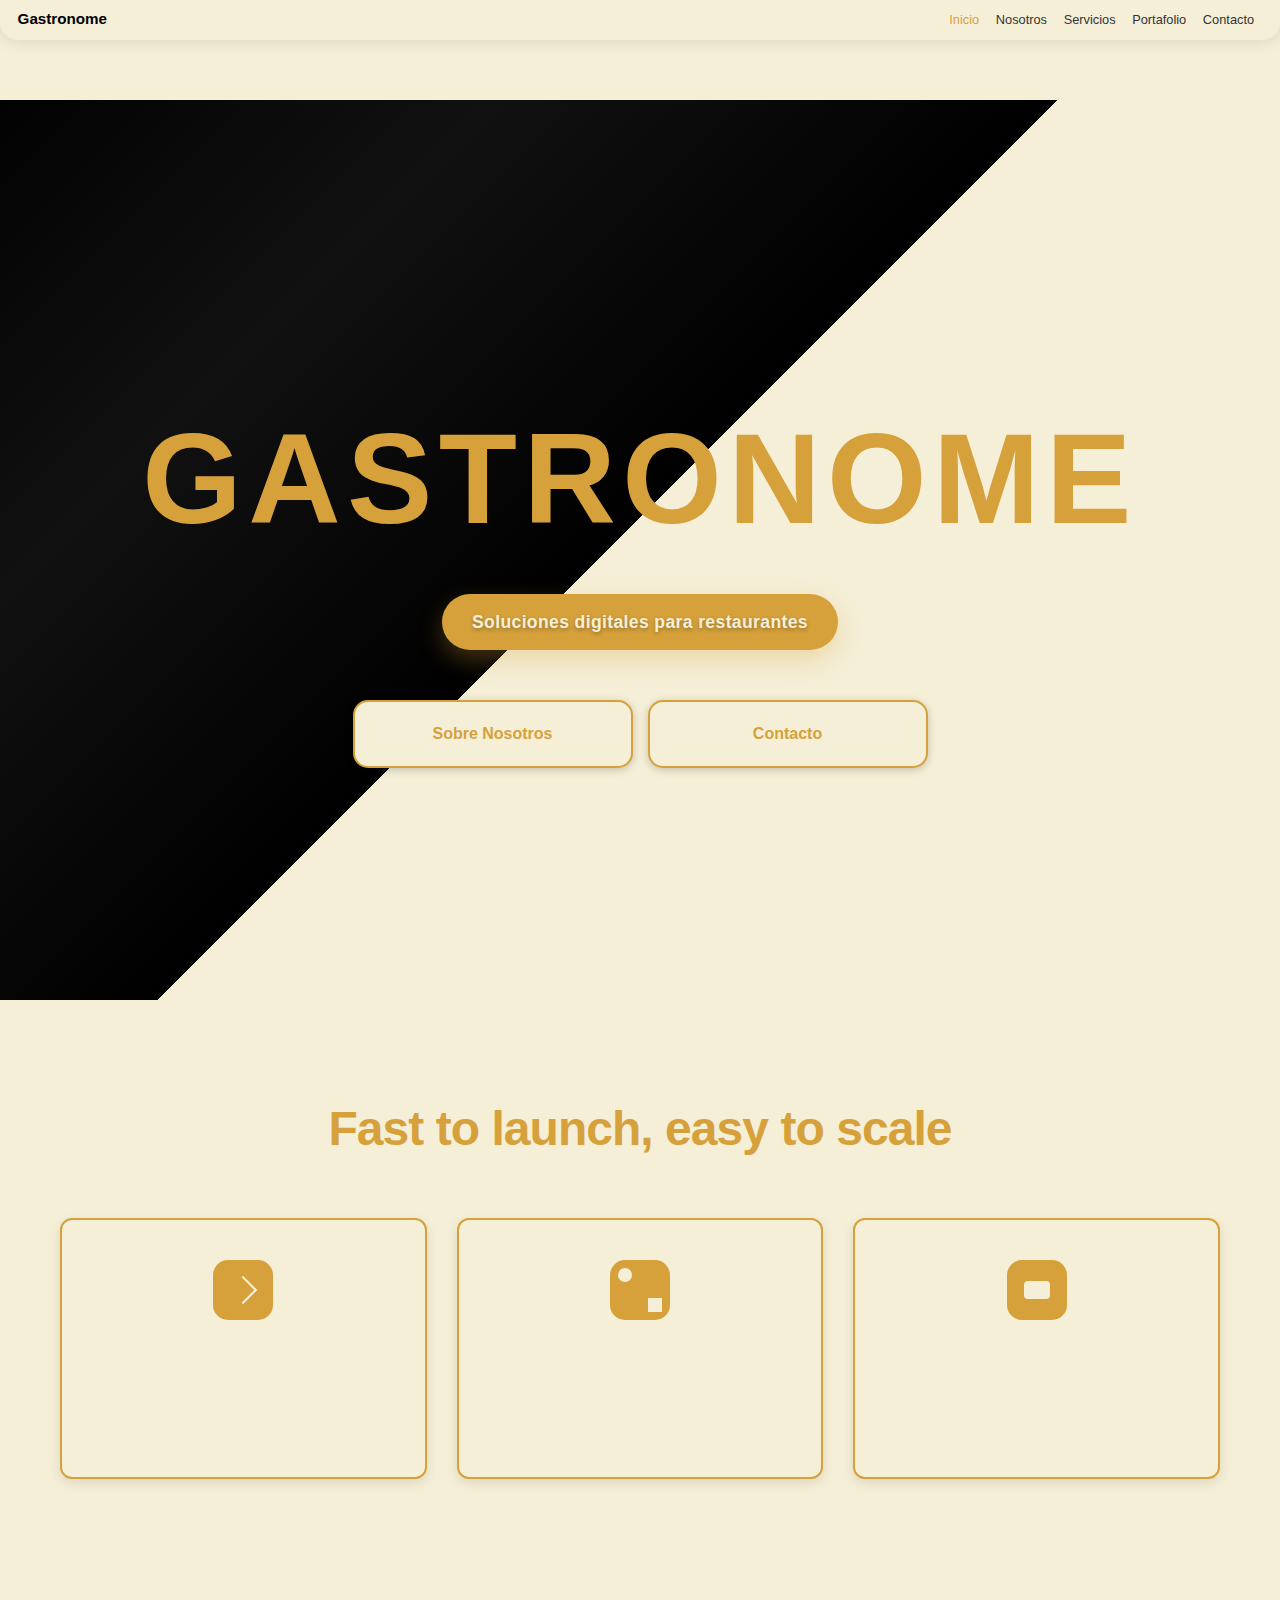
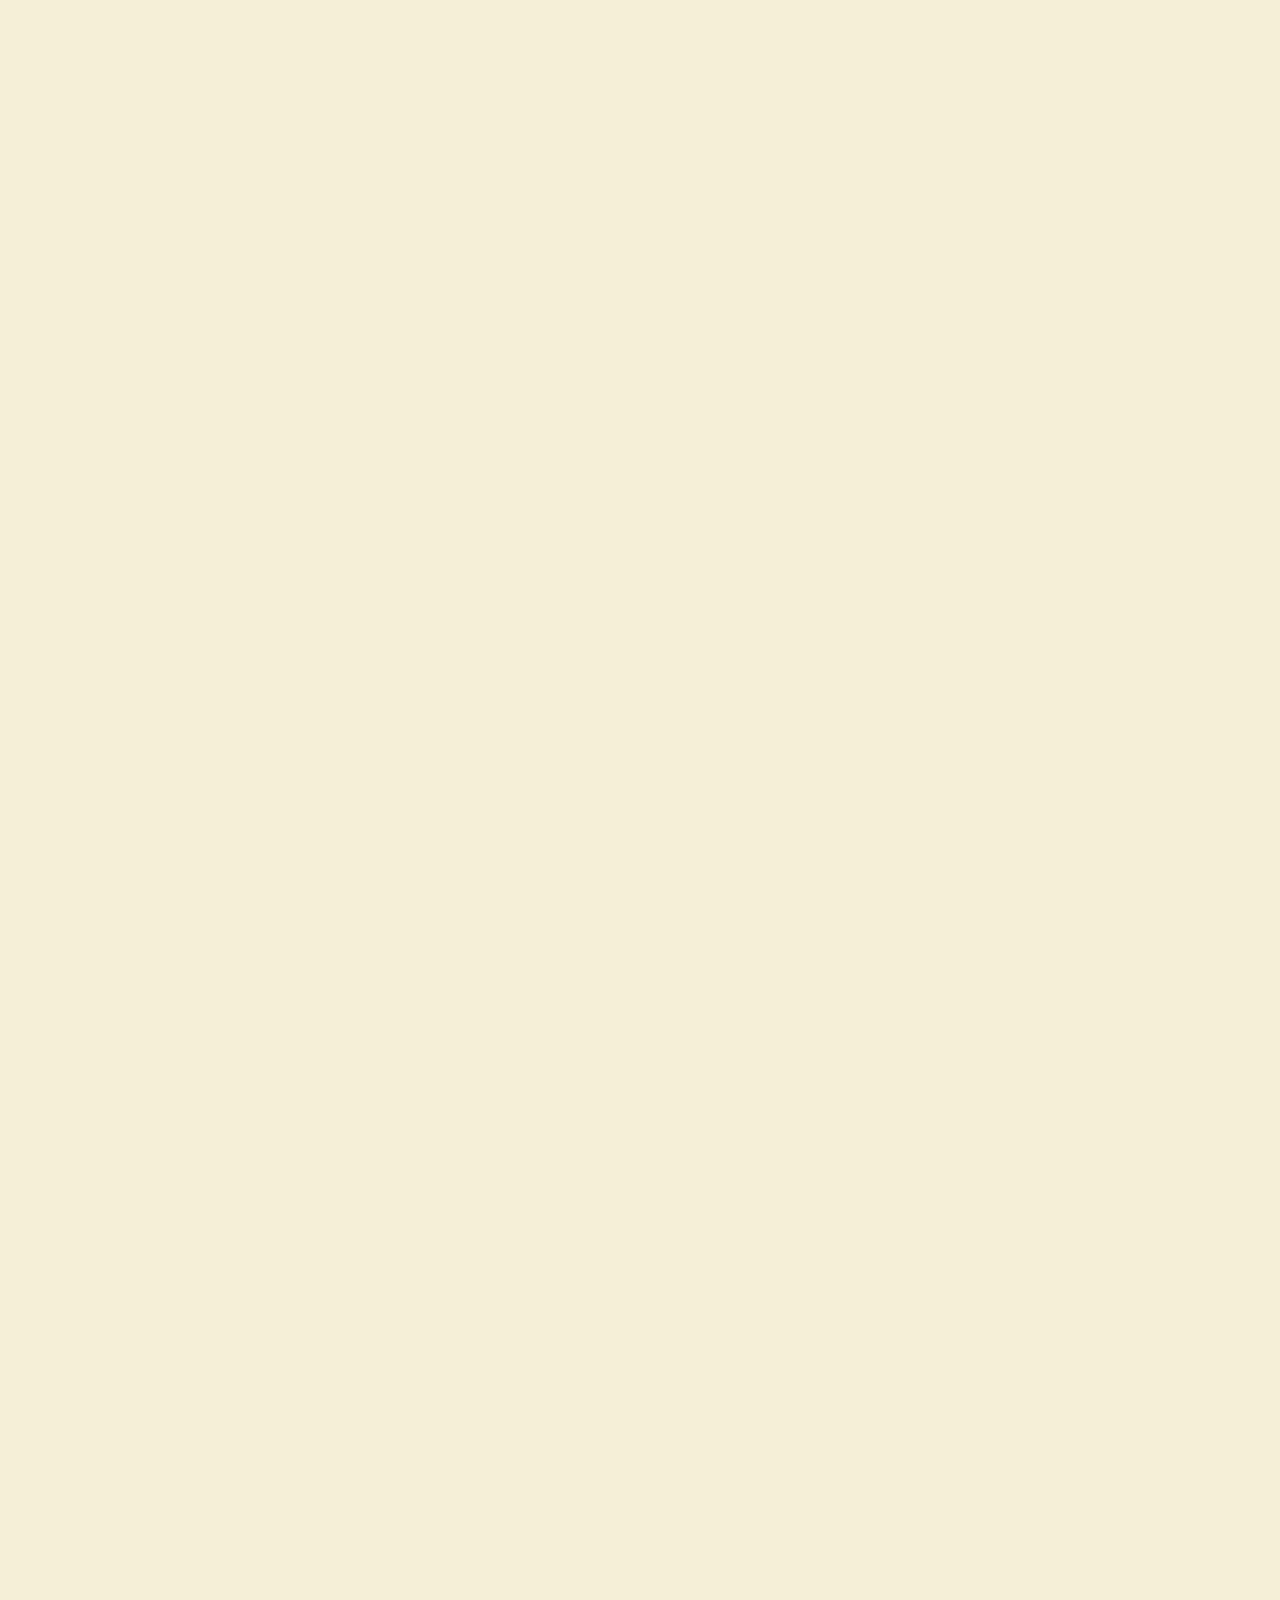
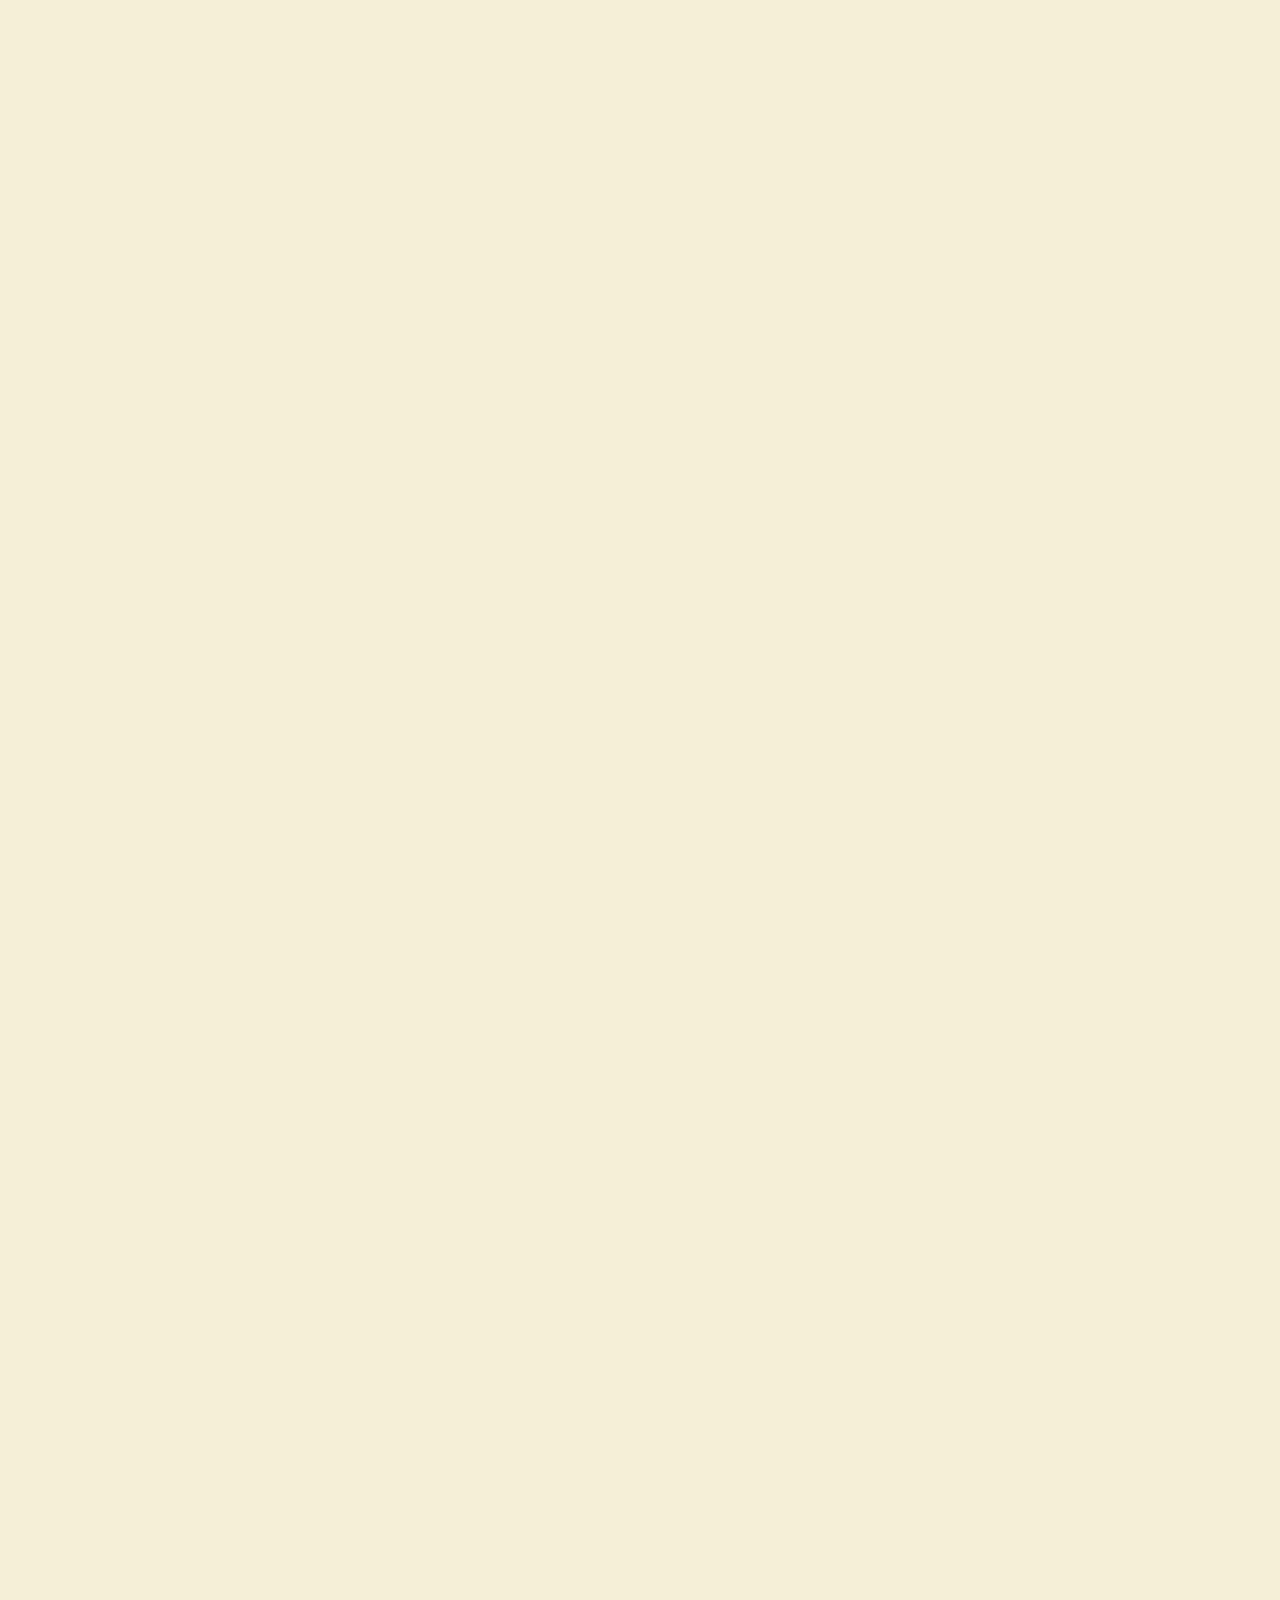
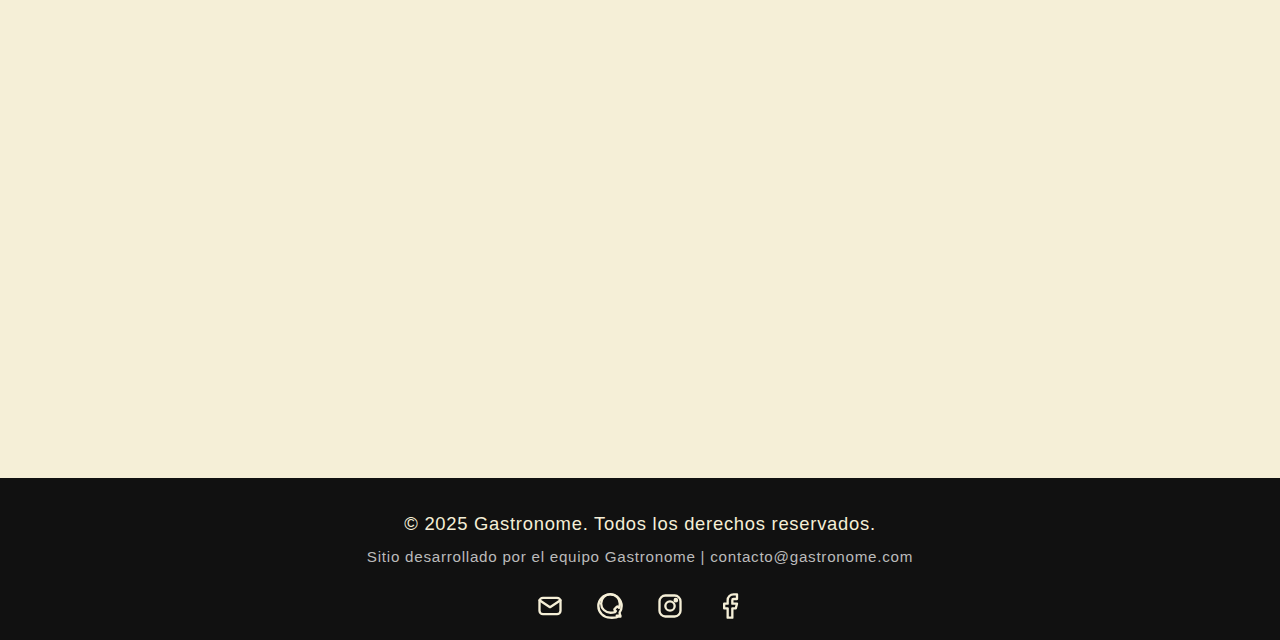
<file: index.html>
<!DOCTYPE html>
<html lang="es">
  <head>
    <meta charset="UTF-8" />
    <meta name="viewport" content="width=device-width, initial-scale=1.0" />
    <title>Gastronome | Menús y Web para Restaurantes</title>
    <link rel="preload" as="image" href="./Fotos_Gas/fondo1.webp" />
    <link rel="preload" as="image" href="./Fotos_Gas/menu-inicio.webp" />
    <link
      href="https://cdn.jsdelivr.net/npm/bootstrap@5.3.3/dist/css/bootstrap.min.css"
      rel="stylesheet"
    />
    <link rel="stylesheet" href="index.css" />
    <link rel="stylesheet" href="navbar-mobile-unified.css" />
    <link rel="stylesheet" href="navbar-mobile-effects.css" />
    <link rel="stylesheet" href="navbar-shared.css" />
    <script src="navbar-mobile-unified.js" defer></script>

    
    <style>
      /* Animación de entrada para textos (slideInLeft) */
      @keyframes slideInLeft {
        0% {
          opacity: 0;
          transform: translateX(-60px);
        }
        60% {
          opacity: 1;
          transform: translateX(8px);
        }
        100% {
          opacity: 1;
          transform: translateX(0);
        }
      }

      /* Animación flotante para elementos decorativos */
      @keyframes float {
        0%,
        100% {
          transform: translateY(0px) scale(1);
        }
        50% {
          transform: translateY(-20px) scale(1.1);
        }
      }

      /* Animaciones de scroll suaves */
      @keyframes fadeInUp {
        from {
          opacity: 0;
          transform: translateY(30px);
        }
        to {
          opacity: 1;
          transform: translateY(0);
        }
      }

      @keyframes fadeInLeft {
        from {
          opacity: 0;
          transform: translateX(-30px);
        }
        to {
          opacity: 1;
          transform: translateX(0);
        }
      }

      @keyframes fadeInRight {
        from {
          opacity: 0;
          transform: translateX(30px);
        }
        to {
          opacity: 1;
          transform: translateX(0);
        }
      }

      @keyframes zoomIn {
        from {
          opacity: 0;
          transform: scale(0.9);
        }
        to {
          opacity: 1;
          transform: scale(1);
        }
      }

      /* Clases para elementos animables */
      .animate-element {
        opacity: 0;
        transform: translateY(30px);
        transition: all 0.8s cubic-bezier(0.4, 0, 0.2, 1);
        transition-delay: var(--delay, 0s);
      }

      .animate-element.animate-in {
        opacity: 1;
        transform: translateY(0);
      }

      /* Variaciones de animación */
      .animate-element:nth-child(even) {
        transform: translateX(-30px);
      }

      .animate-element:nth-child(even).animate-in {
        transform: translateX(0);
      }

      .animate-element.proyecto-img {
        transform: scale(0.9);
      }

      .animate-element.proyecto-img.animate-in {
        transform: scale(1);
      }
      .page-anim-text {
        opacity: 0;
        animation: slideInLeft 1.2s cubic-bezier(0.25, 0.46, 0.45, 0.94)
          forwards;
        animation-play-state: paused;
      }      .page-anim-text.delay-1 {
        animation-delay: 0.05s;
      }
      .page-anim-text.delay-2 {
        animation-delay: 0.1s;
      }
      .page-anim-text.delay-3 {
        animation-delay: 0.15s;
      }
      .page-anim-text.delay-4 {
        animation-delay: 0.2s;
      }

      /* Animaciones adicionales para elementos */
      .page-anim-text.animated {
        animation-play-state: running !important;
      } /* Sistema de animaciones móvil optimizadas */
      .reveal-element {
        opacity: 0;
        transform: translateY(30px);
        transition: opacity 1s ease-out, transform 1s ease-out;
      }
      .reveal-element.revealed {
        opacity: 1;
        transform: translateY(0);
      }
      /* Botones principales con efectos mejorados */
      .main-contact-btn,
      .main-about-btn {
        transition: all 0.3s cubic-bezier(0.4, 0, 0.2, 1);
        position: relative;
        overflow: hidden;
      }

      .main-contact-btn::before,
      .main-about-btn::before {
        content: "";
        position: absolute;
        top: 0;
        left: -100%;
        width: 100%;
        height: 100%;
        background: linear-gradient(
          90deg,
          transparent,
          rgba(255, 255, 255, 0.2),
          transparent
        );
        transition: left 0.5s;
        z-index: 1;
      }

      .main-contact-btn:hover::before,
      .main-about-btn:hover::before {
        left: 100%;
      }

      .main-about-btn:hover {        background: #D6A13B !important;
        border-color: #D6A13B !important;
        transform: translateY(-2px);
        box-shadow: 0 8px 25px rgba(214, 161, 59, 0.4);
      }

      .main-contact-btn:hover {
        background: #F5EFD7 !important;
        color: #D6A13B !important;
        transform: translateY(-2px);
        box-shadow: 0 8px 25px rgba(255, 255, 255, 0.3);
      }
      @media (max-width: 900px) {
        section[style*="background:url"] h1 {
          font-size: 2.1rem !important;
        }
        section[style*="background:url"] div[style*="max-width:700px"] {
          padding: 1.5rem 0.5rem !important;
        }
      }
      @media (max-width: 600px) {
        html,
        body {
          padding: 0 !important;
          margin: 0 !important;
          max-width: 100vw !important;
          overflow-x: hidden !important;
         background-color: #F5EFD7;
        }

        /* Hero section mobile: títulos más grandes */
        .hero-section {
          min-height: 100vh !important;
          padding: 80px 1rem 40px 1rem !important;
        }        .hero-title {
          font-size: 4.5rem !important;
          line-height: 1.1 !important;
          margin-bottom: 2rem !important;
          letter-spacing: 0.02em !important;
        }

        .hero-subtitle {
          font-size: 2.2rem !important;
          margin-bottom: 3rem !important;
          padding: 0 0.5rem !important;
          font-weight: 500 !important;
        }

        /* Botones más grandes en móvil */
        .main-contact-btn,
        .main-about-btn {
          padding: 1.2rem 2rem !important;
          font-size: 1.2rem !important;
          margin: 0.5rem !important;
          width: calc(100% - 2rem) !important;
          max-width: 280px !important;
          font-weight: 700 !important;
        }

        /* Animaciones más suaves en móvil */
        .animate-element {
          transition-duration: 0.6s !important;
        }

        main,
        section,
        .portfolio-section-bg,
        .features-list,
        .portfolio-cards,
        .portfolio-preview {
          padding-left: 4vw !important;
          padding-right: 4vw !important;
          box-sizing: border-box !important;
        }        h1:not(.navbar h1):not(.navbar-brand h1),
        h2:not(.navbar h2),
        h3:not(.navbar h3),
        .main-title,
        .portfolio-section-title,
        .subtitle {
          font-size: 2.2rem !important;
          line-height: 1.22 !important;
          margin-left: 0 !important;
          margin-right: 0 !important;
          padding-left: 2vw !important;
          padding-right: 2vw !important;
        }
        .main-title,
        .portfolio-section-title {
          font-size: 2.8rem !important;
          margin-top: 1.1rem !important;
          margin-bottom: 0.7rem !important;
        }
        .subtitle {
          font-size: 2rem !important;
          margin-bottom: 1.1rem !important;
        }
        .features-list,
        .portfolio-preview,
        .portfolio-cards,
        section,
        .portfolio-section-bg {
          gap: 0.4rem !important;
          margin: 0.7rem 0 !important;
          padding-top: 0.2rem !important;
          padding-bottom: 0.2rem !important;
        }
        .portfolio-card,
        .portfolio-img {
          width: 94vw !important;
          min-width: 0 !important;
          max-width: 96vw !important;
          margin-left: 0 !important;
          margin-right: 0 !important;
          padding: 0.7rem 0.7rem !important;
          box-sizing: border-box !important;
          border-radius: 13px !important;
        }
        .portfolio-card-title,
        .portfolio-card-desc {
          font-size: 1.13rem !important;
          padding-left: 0.5vw !important;
          padding-right: 0.5vw !important;
        }
        .portfolio-card-tags {
          gap: 0.25rem !important;
          margin-bottom: 0.2rem !important;
        }
        .portfolio-card-tag {
          font-size: 1.05rem !important;
          padding: 0.18rem 0.7rem !important;
        }
        .portfolio-card-link {
          font-size: 1.13rem !important;
          padding: 0.4rem 1.1rem !important;
          margin-top: 0.3rem !important;
          margin-bottom: 0.1rem !important;
        }
        footer:not(.navbar footer):not(.navbar),
        .footer-content:not(.navbar .footer-content):not(.navbar-footer) {
          padding-left: 4vw !important;
          padding-right: 4vw !important;
          font-size: 1.08rem !important;
        }
        main,
        body,
        html {
          margin-bottom: 0 !important;
          padding-bottom: 0 !important;
          background: #F5EFD7 !important;
        }
        * {
          box-sizing: border-box !important;
        }
      }
      .btn,
      .btn.btn-light,
      a.btn {
        transition: background 0.25s, color 0.25s, border-color 0.25s;
      }
      .btn:hover,
      .btn.btn-light:hover,
      a.btn:hover {
        background: #D6A13B !important;
        color: #F5EFD7 !important;
        border-color: #D6A13B !important;      }
      /* Tarjetas de la sección ¿Qué hacemos? */
      section[style*="¿Qué hacemos?"] > div > div,
      section[style*="background:#111"] > div > div {
        transition: background 0.25s, color 0.25s, box-shadow 0.25s;
      }
      
      /* Hover solo en desktop para secciones específicas */
      @media (min-width: 769px) {        section[style*="¿Qué hacemos?"] > div > div:hover,
        section[style*="background:#111"] > div > div:hover {
          background: #D6A13B !important;
          color: #F5EFD7 !important;
          box-shadow: 0 4px 24px rgba(0, 0, 0, 0.3);
        }
      }      /* Hover verde para todos los contornos - Solo en desktop */
      [style*="border: 2px solid #111"],
      [style*="border:2px solid #111"],
      [style*="border:2.5px solid #111"],
      [style*="border: 2.5px solid #111"],
      .faq-section,
      .faq-item,
      .main-contact-btn,
      .main-about-btn,
      .page-anim-border {
        transition: border-color 0.38s cubic-bezier(0.4, 1.6, 0.6, 1),
          box-shadow 0.38s cubic-bezier(0.4, 1.6, 0.6, 1), background 0.38s,
          color 0.38s;
      }
      
      @media (min-width: 769px) {        [style*="border: 2px solid #111"]:hover,
        [style*="border:2px solid #111"]:hover,
        [style*="border:2.5px solid #111"]:hover,
        [style*="border: 2.5px solid #111"]:hover,
        .faq-section:hover,
        .faq-item:hover,
        .main-contact-btn:hover,
        .main-about-btn:hover,
        .page-anim-border:hover {
          border-color: #D6A13B !important;
          box-shadow: 0 0 0 2px rgba(0, 0, 0, 0.2);
        }
      }
      
      .proyecto-img {
        border: 2px solid #eee;
        transition: border-color 0.35s cubic-bezier(0.4, 1.6, 0.6, 1),
          box-shadow 0.35s cubic-bezier(0.4, 1.6, 0.6, 1);
      }
        @media (min-width: 769px) {
        .proyecto-img:hover {
          border-color: #D6A13B !important;
          box-shadow: 0 0 0 2px rgba(0, 0, 0, 0.2);
        }
      }
      /* Botón Contacto igual a Sobre Nosotros */
      .main-contact-btn {
        background: transparent;
        color: #F5EFD7;
        border: 2px solid #F5EFD7;
        border-radius: 4px;
        padding: 0.8rem 2.2rem;
        font-weight: 600;
        font-size: 1.1rem;
        text-decoration: none;
        transition: background 0.2s, color 0.2s, border-color 0.2s;
        display: inline-block;
      }
      .main-contact-btn:hover {
        background: #D6A13B;
        color: #F5EFD7;
        border-color: #D6A13B;
        box-shadow: none;
      }
      /* Botón scroll to top */
      #scrollTopBtn {
        display: none;
        position: fixed;
        bottom: 32px;
        right: 32px;
        z-index: 9999;
        background: transparent;
        color: #D6A13B;
        border: none;
        border-radius: 50%;
        width: 68px;
        height: 68px;
        box-shadow: none;
        font-size: 2.1rem;
        font-weight: bold;
        cursor: pointer;
        align-items: center;
        justify-content: center;
        transition: background 0.2s, color 0.2s;
        outline: none;
      }
      #scrollTopBtn svg {
        display: block;
        margin: auto;
        width: 38px;
        height: 38px;
      }
      #scrollTopBtn:hover {
        background: #D6A13B22;
        color: #D6A13B;
      } /* 1. Escalado proporcional de fuentes y paddings */

      body,
      html {
        overflow-x: hidden !important;
        max-width: 100vw !important;
      }

      /* 2. Hero section: padding y fuente adaptativos */
      .hero-blur {
        padding: clamp(40px, 8vw, 120px) 0 clamp(20px, 4vw, 60px) 0 !important;
      }
      .hero-blur h1 {
        font-size: clamp(2.2rem, 5vw, 4.2rem) !important;
      } /* 3. Galería: gap y tamaño adaptativos */
      section[style*="Galeria de Proyectos"] div[style*="display:grid"] {
        gap: clamp(0.7rem, 2vw, 2rem) !important;
      }
      .proyecto-img {
        width: clamp(110px, 18vw, 320px) !important;
        height: clamp(110px, 18vw, 320px) !important;
      }

      /* Galería adaptativa mejorada */
      @media (max-width: 1200px) {
        section[style*="Galeria de Proyectos"] h2 {
          font-size: 3rem !important;
        }
        section[style*="Galeria de Proyectos"]
          div[style*="grid-template-columns"] {
          max-width: 700px !important;
          gap: 1.5rem !important;
        }
        .proyecto-img {
          width: 280px !important;
          height: 280px !important;
        }
      }

      @media (max-width: 900px) {        section[style*="Galeria de Proyectos"] h2 {
          font-size: 3.8rem !important;
        }
        section[style*="Galeria de Proyectos"]
          div[style*="grid-template-columns"] {
          max-width: 600px !important;
          gap: 1.2rem !important;
        }
        .proyecto-img {
          width: 240px !important;
          height: 240px !important;
        }
      }

      @media (max-width: 700px) {        section[style*="Galeria de Proyectos"] h2 {
          font-size: 3.5rem !important;
        }
        section[style*="Galeria de Proyectos"]
          div[style*="grid-template-columns"] {
          max-width: 500px !important;
          gap: 1rem !important;
        }
        .proyecto-img {
          width: 200px !important;
          height: 200px !important;
        }
      }

      @media (max-width: 600px) {        section[style*="Galeria de Proyectos"] h2 {
          font-size: 3.2rem !important;
          margin-bottom: 0.3rem !important;
        }
        section[style*="Galeria de Proyectos"] p {
          font-size: 1.5rem !important;
          margin-bottom: 2rem !important;
        }
        section[style*="Galeria de Proyectos"]
          div[style*="grid-template-columns"] {
          max-width: 100vw !important;
          gap: 0.8rem !important;
          padding: 0 2vw !important;
        }
        .proyecto-img {
          width: 42vw !important;
          height: 42vw !important;
          max-width: 180px !important;
          max-height: 180px !important;
        }
      }

      @media (max-width: 400px) {
        section[style*="Galeria de Proyectos"] h2 {
          font-size: 1.8rem !important;
        }
        section[style*="Galeria de Proyectos"]
          div[style*="grid-template-columns"] {
          gap: 0.5rem !important;
        }
        .proyecto-img {
          width: 44vw !important;
          height: 44vw !important;
          max-width: 160px !important;
          max-height: 160px !important;
        }
      }

      /* Título grande en todas las resoluciones */
      @media (min-width: 1400px) {
        section[style*="Galeria de Proyectos"] h2 {
          font-size: 4rem !important;
        }
      }

      @media (min-width: 1800px) {
        section[style*="Galeria de Proyectos"] h2 {
          font-size: 4.5rem !important;
        }
      }

      /* 4. Cards de servicios/proceso/beneficios: flex adaptativo */
      section[style*="¿Qué hacemos?"],
      section[style*="¿Cómo trabajamos?"],
      section[style*="¿Por qué elegir Gastronome?"] {
        padding-left: clamp(8px, 4vw, 32px) !important;
        padding-right: clamp(8px, 4vw, 32px) !important;
      }
      section[style*="¿Qué hacemos?"] > div,
      section[style*="¿Cómo trabajamos?"] > div,
      section[style*="¿Por qué elegir Gastronome?"] > div {
        gap: clamp(0.7rem, 2vw, 2.5rem) !important;
      }
      section[style*="¿Por qué elegir Gastronome?"] > div {
        gap: 1.2rem !important;
      }
      section[style*="¿Por qué elegir Gastronome?"] p {
        font-size: 2.1rem !important;
        font-weight: 900 !important;
        line-height: 1.25 !important;
        letter-spacing: 0.01em !important;
        color: #111 !important;
        text-shadow: 0 2px 8px #0001, 0 1px 2px #fff8 !important;
        margin: 1.1rem 0 1.1rem 0 !important;
        padding: 0.3em 0.7em !important;
        border-radius: 14px !important;
        background: #f8f8f8 !important;
        box-shadow: 0 2px 12px #0001 !important;
        text-align: center !important;
      }      @media (max-width: 600px) {
        section[style*="¿Por qué elegir Gastronome?"] p {
          font-size: 2.2rem !important;
          padding: 0.4em 0.3em !important;
          margin: 0.7rem 0 0.7rem 0 !important;
          border-radius: 10px !important;
        }
      }

      /* 5. Carousel: ancho y altura máxima adaptativos */
      .carousel-inner img {
        max-height: clamp(180px, 38vw, 420px) !important;
      }

      /* 6. FAQ y footer: padding y fuente adaptativos */
      .faq-section,
      footer,
      .footer-content {
        padding-left: clamp(8px, 4vw, 32px) !important;
        padding-right: clamp(8px, 4vw, 32px) !important;
        font-size: clamp(1rem, 1.1vw + 1vh, 1.15rem) !important;
      }

      /* 7. Breakpoint para pantallas ultra grandes (2K/4K) */
      @media (min-width: 1800px) {
        html {
          font-size: 22px !important;
        }
        .hero-blur h1 {
          font-size: 4.2rem !important;
        }
        .proyecto-img {
          width: 220px !important;
          height: 220px !important;
        }
      }

      /* 8. Breakpoint para pantallas muy pequeñas (<400px) */
      @media (max-width: 400px) {
        html {
          font-size: 15px !important;
        }
        .hero-blur h1 {
          font-size: 1.3rem !important;
        }
        .proyecto-img {
          width: 90vw !important;
          height: 90vw !important;
        }
      }

      /* 9. Evita saltos bruscos en flex-wrap */
      section[style*="display:flex"],
      div[style*="display:flex"] {
        flex-wrap: wrap !important;
        gap: clamp(0.5rem, 2vw, 2.5rem) !important;
      }

      /* 10. Ajuste para modales en pantallas pequeñas */
      #modalProyecto img {
        max-width: 92vw !important;
        max-height: 60vh !important;
      }
      @media (max-width: 600px) {
        #modalProyecto img {
          max-width: 98vw !important;
          max-height: 40vh !important;
        }
      }
      /* Sección ¿Cómo trabajamos? estilos adicionales */
      section[style*="¿Cómo trabajamos?"] > div > div {
        border: 2px solid #eee !important;
        border-radius: 16px !important;
        background: #F5EFD7 !important;
        box-shadow: 0 2px 12px #0001 !important;
        padding: 1.2rem 0.7rem !important;
        margin: 0.5rem 0 !important;
        transition: box-shadow 0.25s, border-color 0.25s;
      }      section[style*="¿Cómo trabajamos?"] > div > div:hover {
        border-color: #D6A13B !important;
        box-shadow: 0 4px 24px rgba(0, 0, 0, 0.3) !important;
      }
      @media (max-width: 600px) {
        section[style*="¿Cómo trabajamos?"],
        .como-trabajamos-section {
          background: linear-gradient(
            135deg,
            #D6A13B 60%,
            #f8fff8 100%
          ) !important;
          padding: 0.7rem 0 0.7rem 0 !important;
          min-height: 100vh !important;
          position: relative;
          overflow: visible;
        }
        section[style*="¿Cómo trabajamos?"] > div,
        .como-trabajamos-cards {
          display: flex !important;
          flex-direction: column !important;
          gap: 2.2rem !important;
          padding: 0 0.5rem !important;
          max-width: 100vw !important;
          width: 100vw !important;
          margin: 0 !important;
          box-sizing: border-box !important;
          position: relative;
        }        section[style*="¿Cómo trabajamos?"] > div > div,
        .como-trabajamos-card {
          border-radius: 28px 28px 18px 18px/38px 38px 18px 18px !important;
          box-shadow: 0 12px 48px rgba(0, 0, 0, 0.3), 0 2px 8px #0001 !important;
          border: none !important;
          background: #F5EFD7 !important;
          margin: 0 !important;
          padding: 2.2rem 1.2rem 1.7rem 1.2rem !important;
          min-width: 0 !important;
          max-width: 98vw !important;
          width: 100% !important;
          align-items: flex-start !important;
          justify-content: flex-start !important;
          position: relative;
          overflow: visible;
          animation: cardPopIn 1s cubic-bezier(0.25, 0.46, 0.45, 0.94) both;
          z-index: 2;
          border-left: 7px solid #D6A13B;          border-bottom: 3px solid rgba(0, 0, 0, 0.1);
          transform: rotate(-1.5deg);
        }
        section[style*="¿Cómo trabajamos?"] > div > div::before {
          content: "";
          display: block;
          position: absolute;
          top: -32px;
          right: -32px;
          width: 90px;
          height: 90px;
          background: linear-gradient(135deg, rgba(0, 0, 0, 0.1) 60%, #F5EFD7 100%);
          border-radius: 50%;
          z-index: 0;
          filter: blur(2px);
          opacity: 0.7;
        }
        section[style*="¿Cómo trabajamos?"] > div > div::after {
          content: "";
          display: block;
          position: absolute;
          left: -22px;
          bottom: -22px;
          width: 48px;
          height: 48px;
          background: linear-gradient(135deg, rgba(0, 0, 0, 0.1) 60%, rgba(0, 0, 0, 0.05) 100%);
          border-radius: 50%;
          z-index: 0;
          filter: blur(1.5px);
          opacity: 0.5;
        }section[style*="¿Cómo trabajamos?"] > div > div p,
        section[style*="¿Cómo trabajamos?"] > div > div h4,
        .como-trabajamos-card p,
        .como-trabajamos-card h4 {
          font-size: 2.2rem !important;
          font-weight: 900 !important;
          color: #111 !important;
          text-align: left !important;
          margin: 0 0 0.7rem 0 !important;
          min-height: 1.5em !important;
          letter-spacing: 0.01em !important;
          z-index: 2;
          background: none !important;
          box-shadow: none !important;
          padding: 0 !important;
          line-height: 1.28 !important;          text-shadow: 0 2px 8px rgba(0, 0, 0, 0.1), 0 1px 2px #fff8;
          border-left: 6px solid #D6A13B;
          padding-left: 0.9em !important;
          border-radius: 0 16px 16px 0;
          background: linear-gradient(90deg, rgba(0, 0, 0, 0.05) 0 60%, #fff0 100%);
        }
        section[style*="¿Cómo trabajamos?"] > div > div .icono-ct {
          width: 2.5em;
          height: 2.5em;
          margin-bottom: 0.7em;
          color: #D6A13B;
          filter: drop-shadow(0 2px 8px rgba(0, 0, 0, 0.3));
          display: inline-block;
          vertical-align: middle;
          z-index: 2;
        }
        section[style*="¿Cómo trabajamos?"] > div > div:last-child {
          margin-bottom: 2.2rem !important;
        }        section[style*="¿Cómo trabajamos?"] > div > div {
          cursor: pointer;
          transition: transform 0.18s cubic-bezier(0.4, 1.6, 0.6, 1),
            box-shadow 0.18s;
        }
        @keyframes cardPopIn {
          0% {
            opacity: 0;
            transform: scale(0.92) translateY(32px);
          }
          60% {
            opacity: 1;
            transform: scale(1.04) translateY(-8px);
          }
          100% {
            opacity: 1;
            transform: scale(1) translateY(0);
          }
        }
      }
      @media (max-width: 400px) {
        section[style*="¿Cómo trabajamos?"] > div > div,
        .como-trabajamos-card {
          padding: 0.7rem 0.2rem 0.7rem 0.2rem !important;
          border-radius: 16px !important;
          min-height: 60px !important;
        }        section[style*="¿Cómo trabajamos?"] > div > div p,
        section[style*="¿Cómo trabajamos?"] > div > div h4,
        .como-trabajamos-card p,
        .como-trabajamos-card h4 {
          font-size: 1.8rem !important;
          margin-bottom: 0.2rem !important;
          min-height: 1em !important;
          border-left-width: 4px;
          padding-left: 0.5em !important;
        }
      }
      @media (max-width: 600px) {
        /* --- Mobile UI mockup: brutalist minimalism, only black and #F5EFD7 --- */
        body,
        html {
          background: #F5EFD7 !important;
          color: #000 !important;
        }
        section[style*="Galeria de Proyectos"] {
          background: #F5EFD7 !important;
          color: #000 !important;
          padding: 0 !important;
          margin: 0 !important;
          border: none !important;
        }
        section[style*="Galeria de Proyectos"] h2 {
          font-family: "Inter", "Arial", sans-serif !important;
          font-size: 2.2rem !important;
          font-weight: 900 !important;
          text-transform: uppercase !important;
          letter-spacing: 0.01em !important;
          color: #000 !important;
          margin: 1.2rem 0 1.2rem 0 !important;
          text-align: left !important;
          padding-left: 4vw !important;
          border-left: 6px solid #000 !important;
          background: none !important;
          border-radius: 0 12px 12px 0 !important;
        }
        /* Galería: grid, 3 fotos por renglón en móvil/media, cuadradas, sin sombras ni color */
        section[style*="Galeria de Proyectos"] .gallery-grid {
          display: grid !important;
          grid-template-columns: repeat(3, 1fr) !important;
          gap: 0.5rem !important;
          width: 100vw !important;
          max-width: 100vw !important;
          margin: 0 auto 1.2rem auto !important;
          padding: 0 !important;
          box-sizing: border-box !important;
          justify-items: center !important;
        }        section[style*="Galeria de Proyectos"] .gallery-img {
          width: 30vw !important;
          height: 30vw !important;
          max-width: 32vw !important;
          max-height: 32vw !important;
          min-width: 0 !important;
          min-height: 0 !important;
          aspect-ratio: 1/1 !important;
          border-radius: 10px !important;
          object-fit: cover !important;
          background: #F5EFD7 !important;
          border: 2px solid #000 !important;
          margin: 0 !important;
          display: block !important;
          position: relative;
          z-index: 1;
        }
        /* Título y slogan debajo de la galería, centrados */
        section[style*="Galeria de Proyectos"] .gallery-heading {
          font-family: "Inter", "Arial", sans-serif !important;
          font-size: 1.15rem !important;
          font-weight: 900 !important;
          text-transform: uppercase !important;
          color: #000 !important;
          margin: 1.1rem 0 0.2rem 0 !important;
          text-align: center !important;
          letter-spacing: 0.01em !important;
          line-height: 1.05 !important;
        }
        section[style*="Galeria de Proyectos"] .gallery-slogan {
          font-family: "Fira Mono", "Menlo", "Consolas", monospace, "Inter",
            "Arial", sans-serif !important;
          font-size: 0.92rem !important;
          font-weight: 400 !important;
          color: #000 !important;
          opacity: 0.7 !important;
          margin: 0 0 1.5rem 0 !important;
          text-align: center !important;
          letter-spacing: 0.01em !important;
          line-height: 1.3 !important;
        }
        /* Elimina decoraciones, sombras, colores extra */
        section[style*="Galeria de Proyectos"] .gallery-img,
        section[style*="Galeria de Proyectos"] .gallery-grid,
        section[style*="Galeria de Proyectos"] .gallery-heading,
        section[style*="Galeria de Proyectos"] .gallery-slogan {
          box-shadow: none !important;
          background: #F5EFD7 !important;
        }
      }

      @media (max-width: 900px) {
        .galeria-proyectos-minimal {
          background: #F5EFD7 !important;
          color: #000 !important;
          padding: 0 !important;
          margin: 0 !important;
          border: none !important;
        }
        .galeria-proyectos-minimal h2 {
          font-family: "Inter", "Arial", sans-serif !important;
          font-size: 2.2rem !important;
          font-weight: 900 !important;
          text-transform: uppercase !important;
          letter-spacing: 0.01em !important;
          color: #000 !important;
          margin: 1.2rem 0 1.2rem 0 !important;
          text-align: left !important;
          padding-left: 4vw !important;
          border-left: 6px solid #000 !important;
          background: none !important;
          border-radius: 0 12px 12px 0 !important;
        }
        .galeria-proyectos-minimal .gallery-grid {
          display: grid !important;
          grid-template-columns: 1fr 1fr !important;
          gap: 0.7rem !important;
          width: 100vw !important;
          max-width: 100vw !important;
          margin: 0 auto 1.2rem auto !important;
          padding: 0 !important;
          box-sizing: border-box !important;
          justify-items: center !important;
        }        .galeria-proyectos-minimal .gallery-img {
          width: 44vw !important;
          height: 44vw !important;
          max-width: 48vw !important;
          max-height: 48vw !important;
          min-width: 0 !important;
          min-height: 0 !important;
          aspect-ratio: 1/1 !important;
          border-radius: 10px !important;
          object-fit: cover !important;
          background: #F5EFD7 !important;
          border: 2px solid #000 !important;
          margin: 0 !important;
          display: block !important;
          position: relative;
          z-index: 1;
        }
        .galeria-proyectos-minimal .gallery-heading {
          font-family: "Inter", "Arial", sans-serif !important;
          font-size: 1.15rem !important;
          font-weight: 900 !important;
          text-transform: uppercase !important;
          color: #000 !important;
          margin: 1.1rem 0 0.2rem 0 !important;
          text-align: center !important;
          letter-spacing: 0.01em !important;
          line-height: 1.05 !important;
        }
        .galeria-proyectos-minimal .gallery-slogan {
          font-family: "Fira Mono", "Menlo", "Consolas", monospace, "Inter",
            "Arial", sans-serif !important;
          font-size: 0.92rem !important;
          font-weight: 400 !important;
          color: #000 !important;
          opacity: 0.7 !important;
          margin: 0 0 1.5rem 0 !important;
          text-align: center !important;
          letter-spacing: 0.01em !important;
          line-height: 1.3 !important;
        }
        .galeria-proyectos-minimal .gallery-img,
        .galeria-proyectos-minimal .gallery-grid,
        .galeria-proyectos-minimal .gallery-heading,
        .galeria-proyectos-minimal .gallery-slogan {
          box-shadow: none !important;
          background: #F5EFD7 !important;
        }
      }
      @media (max-width: 430px) {
        /* Galería de proyectos: fuerza flex row sin wrap y scroll horizontal */
        section[style*="Galeria de Proyectos"] > div[style*="display:flex"] {
          display: flex !important;
          flex-direction: row !important;
          flex-wrap: nowrap !important;
          overflow-x: auto !important;
          gap: 0.5rem !important;
          width: 100vw !important;
          max-width: 100vw !important;
          margin: 0 auto !important;
          padding: 0 !important;
          justify-content: flex-start !important;
          align-items: stretch !important;
          scrollbar-width: thin;
          scrollbar-color: #bbb #F5EFD7;
        }
        section[style*="Galeria de Proyectos"] img.proyecto-img {
          width: 38vw !important;
          height: 38vw !important;
          max-width: 38vw !important;
          min-width: 38vw !important;
          min-height: 0 !important;
          border-radius: 8px !important;
          object-fit: cover !important;
          background: #F5EFD7 !important;
          border: 2px solid #000 !important;
          display: block !important;
          position: relative;
          z-index: 1;
          flex: 0 0 auto !important;
        }
      }

      /* Carrusel para sección "¿Qué hacemos?" en móvil */
      @media (max-width: 768px) {
        /* Convertir grid en carrusel horizontal */
        section[style*="¿Qué hacemos?"] div[style*="display: grid"] {
          display: flex !important;
          flex-direction: row !important;
          flex-wrap: nowrap !important;
          overflow-x: auto !important;
          scroll-snap-type: x mandatory !important;
          gap: 20px !important;
          padding: 0 20px !important;
          margin: 0 -20px !important;
          padding-bottom: 25px !important;
        }
        
        /* Tarjetas del carrusel */
        section[style*="¿Qué hacemos?"] div[style*="display: grid"] > div {
          min-width: 300px !important;
          max-width: 300px !important;
          flex: 0 0 auto !important;
          scroll-snap-align: start !important;
          margin: 0 !important;
        }
        
        /* Scrollbar personalizada */
        section[style*="¿Qué hacemos?"] div[style*="display: grid"]::-webkit-scrollbar {
          height: 8px;
        }
        
        section[style*="¿Qué hacemos?"] div[style*="display: grid"]::-webkit-scrollbar-track {
          background: #f1f1f1;
          border-radius: 10px;
        }
        
        section[style*="¿Qué hacemos?"] div[style*="display: grid"]::-webkit-scrollbar-thumb {
          background: #D6A13B;
          border-radius: 10px;
        }
        
        /* Indicador de deslizamiento */
        section[style*="¿Qué hacemos?"]:after {
          content: "← Desliza para ver todos los servicios →";
          display: block;
          text-align: center;
          color: #666;
          font-size: 0.9rem;
          margin-top: 15px;
          animation: pulseSlide 2s infinite;
        }
        
        @keyframes pulseSlide {
          0%, 100% { opacity: 0.6; }
          50% { opacity: 1; }
        }
      }
      /* Carrusel para sección "Resultados que hablan por sí solos" en móvil */
      @media (max-width: 768px) {
        /* Convertir grid de estadísticas en carrusel horizontal */
        section[style*="background: #F5EFD7"] div[style*="display: grid; grid-template-columns: repeat(auto-fit, minmax(250px, 1fr))"] {
          display: flex !important;
          flex-direction: row !important;
          flex-wrap: nowrap !important;
          overflow-x: auto !important;
          scroll-snap-type: x mandatory !important;
          gap: 20px !important;
          padding: 0 20px !important;
          margin: 0 -20px 3rem -20px !important;
          padding-bottom: 25px !important;
        }
        
        /* Tarjetas de estadísticas del carrusel */
        section[style*="background: #F5EFD7"] div[style*="display: grid; grid-template-columns: repeat(auto-fit, minmax(250px, 1fr))"] > div {
          min-width: 280px !important;
          max-width: 280px !important;
          flex: 0 0 auto !important;
          scroll-snap-align: start !important;
          margin: 0 !important;
          padding: 2.5rem 1.5rem !important;
        }
        
        /* Títulos de estadísticas más grandes en móvil */
        section[style*="background: #F5EFD7"] div[style*="display: grid; grid-template-columns: repeat(auto-fit, minmax(250px, 1fr))"] > div > div {
          font-size: 4rem !important;
        }
        
        section[style*="background: #F5EFD7"] div[style*="display: grid; grid-template-columns: repeat(auto-fit, minmax(250px, 1fr))"] > div > h4 {
          font-size: 1.3rem !important;
        }
        
        section[style*="background: #F5EFD7"] div[style*="display: grid; grid-template-columns: repeat(auto-fit, minmax(250px, 1fr))"] > div > p {
          font-size: 1.1rem !important;
        }
        
        /* Scrollbar personalizada para estadísticas */
        section[style*="background: #F5EFD7"] div[style*="display: grid; grid-template-columns: repeat(auto-fit, minmax(250px, 1fr))"]::-webkit-scrollbar {
          height: 8px;
        }
        
        section[style*="background: #F5EFD7"] div[style*="display: grid; grid-template-columns: repeat(auto-fit, minmax(250px, 1fr))"]::-webkit-scrollbar-track {
          background: #e9ecef;
          border-radius: 10px;
        }
        
        section[style*="background: #F5EFD7"] div[style*="display: grid; grid-template-columns: repeat(auto-fit, minmax(250px, 1fr))"]::-webkit-scrollbar-thumb {
          background: #D6A13B;
          border-radius: 10px;
        }
        
        /* Indicador de deslizamiento para estadísticas */
        section[style*="background: #F5EFD7"]:after {
          content: "← Desliza para ver todas las estadísticas →";
          display: block;
          text-align: center;
          color: #888;
          font-size: 0.9rem;
          margin-top: -15px;
          margin-bottom: 20px;
          animation: pulseSlideStats 2s infinite;
        }
          @keyframes pulseSlideStats {
          0%, 100% { opacity: 0.6; }
          50% { opacity: 1; }
        }
      }      /* Estilos para tarjetas de servicios y "qué hacemos" */
      .service-card, .what-we-do-card {
        border: 2px solid #000 !important;
        box-shadow: 0 4px 12px rgba(0, 0, 0, 0.3) !important;
        transition: all 0.3s ease !important;
        border-radius: 12px !important;
      }

      /* Forzar contornos negros en todas las tarjetas */
      section[style*="¿Qué hacemos?"] > div > div {
        border: 3px solid #000 !important;
      }

      .service-module {
        border: 2px solid #000 !important;
      }      /* Hover solo en desktop */
      @media (min-width: 769px) {
        .service-card:hover, .what-we-do-card:hover {
          border-color: #D6A13B !important;
          box-shadow: 0 8px 24px rgba(0, 0, 0, 0.5) !important;
          transform: translateY(-5px) !important;
        }

        .service-card h3:hover, .what-we-do-card h3:hover {
          color: #D6A13B !important;
        }
      }      /* Desactivar TODOS los hovers y efectos táctiles en móvil */
      @media (max-width: 768px) {
        * {
          -webkit-touch-callout: none !important;
          -webkit-tap-highlight-color: transparent !important;
          touch-action: manipulation !important;
        }
        
        /* Desactivar hovers específicos de tarjetas */
        .service-card:hover, .what-we-do-card:hover, .service-module:hover,
        .feature-card:hover, .project-card:hover,
        section[style*="¿Qué hacemos?"] > div > div:hover,
        section[style*="background:#111"] > div > div:hover,
        [style*="border: 2px solid"]:hover, [style*="border:2px solid"]:hover {
          background: inherit !important;
          color: inherit !important;
          border-color: inherit !important;
          box-shadow: inherit !important;
          transform: none !important;
        }
        
        img, .gallery-img, .proyecto-img, .service-card, .what-we-do-card {
          -webkit-touch-callout: none !important;
          -webkit-tap-highlight-color: transparent !important;
          touch-action: manipulation !important;
          transition: none !important;
        }
        
        img:hover, img:active, img:focus,
        .gallery-img:hover, .gallery-img:active, .gallery-img:focus,
        .proyecto-img:hover, .proyecto-img:active, .proyecto-img:focus {
          transform: none !important;
          scale: none !important;
          filter: none !important;
          opacity: 1 !important;
        }
      }
    </style>
  </head>
  <body>
    <!-- Navbar Unificado -->
    <nav class="navbar navbar-expand-lg navbar-light">
      <div class="container-fluid">
        <span class="navbar-brand">Gastronome</span>

        <button
          class="navbar-toggler"
          type="button"
          data-bs-toggle="collapse"
          data-bs-target="#mainNavbar"
          aria-controls="mainNavbar"
          aria-expanded="false"
          aria-label="Toggle navigation"
        >
          <span class="navbar-toggler-icon"></span>
        </button>

        <div class="collapse navbar-collapse" id="mainNavbar">
          <div class="navbar-nav ms-auto">
            <a class="nav-link HOME_ACTIVE" href="index.html">Inicio</a>
            <a class="nav-link NOSOTROS_ACTIVE" href="Nosotros.html"
              >Nosotros</a
            >
            <a class="nav-link SERVICIOS_ACTIVE" href="Servicios.html"
              >Servicios</a
            >
            <a class="nav-link PORTAFOLIO_ACTIVE" href="PortafolioMinimal.html"
              >Portafolio</a
            >
            <a class="nav-link CONTACTO_ACTIVE" href="Contacto.html"
              >Contacto</a
            >
          </div>
        </div>
      </div>
    </nav>
    <script>
      // Navbar móvil con funcionalidad garantizada + animaciones de scroll
      document.addEventListener("DOMContentLoaded", function () {
        "use strict";

        // === NAVBAR MÓVIL ===
        const navbarToggler = document.querySelector(".navbar-toggler");
        const navbarCollapse = document.querySelector("#mainNavbar");
        const navLinks = document.querySelectorAll(".navbar-nav .nav-link");

        if (navbarToggler && navbarCollapse) {
          // Variables de estado
          let isOpen = false;

          // Función para mostrar navbar
          function showNavbar() {
            navbarCollapse.classList.add("show");
            navbarToggler.setAttribute("aria-expanded", "true");
            navbarToggler.classList.remove("collapsed");
            isOpen = true;
          }

          // Función para ocultar navbar
          function hideNavbar() {
            navbarCollapse.classList.remove("show");
            navbarToggler.setAttribute("aria-expanded", "false");
            navbarToggler.classList.add("collapsed");
            isOpen = false;
          }

          // Click en el botón hamburguesa
          navbarToggler.addEventListener("click", function (e) {
            e.preventDefault();
            e.stopPropagation();

            if (isOpen) {
              hideNavbar();
            } else {
              showNavbar();
            }
          });

          // Cerrar al hacer clic en enlaces (solo móvil)
          navLinks.forEach((link) => {
            link.addEventListener("click", function () {
              if (window.innerWidth <= 991 && isOpen) {
                hideNavbar();
              }
            });
          });

          // Cerrar al hacer clic fuera
          document.addEventListener("click", function (e) {
            if (
              window.innerWidth <= 991 &&
              isOpen &&
              !navbarToggler.contains(e.target) &&
              !navbarCollapse.contains(e.target)
            ) {
              hideNavbar();
            }
          });

          // Cerrar al cambiar orientación/resize
          window.addEventListener("resize", function () {
            if (window.innerWidth > 991 && isOpen) {
              hideNavbar();
            }
          });
        }        // === PÁGINA ACTIVA === 
        // Esta funcionalidad se maneja en navbar-mobile-unified.js// === ANIMACIONES DE SCROLL ===
        function initScrollAnimations() {
          // Configurar Intersection Observer para que los elementos aparezcan MUCHO antes
          const observerOptions = {
            threshold: 0.01,
            rootMargin: "0px 0px 400px 0px", // Aumentado para que aparezcan antes
          };

          const observer = new IntersectionObserver((entries) => {
            entries.forEach((entry) => {
              if (entry.isIntersecting) {
                entry.target.classList.add("animate-in");
              }
            });
          }, observerOptions);

          // Observar todos los elementos animables
          const animatableElements = document.querySelectorAll(
            "section, .portfolio-card, .proyecto-img, h1, h2, h3, p, .btn, .main-contact-btn, .main-about-btn"
          );

          animatableElements.forEach((el, index) => {
            // Agregar clase inicial y delay
            el.classList.add("animate-element");
            el.style.setProperty("--delay", `${index * 0.1}s`);
            observer.observe(el);
          });
        }
        // === INICIALIZACIÓN ===
        // setActivePage(); // Se maneja en navbar-mobile-unified.js
        initScrollAnimations();

        // Debug para verificar que todo funciona
        console.log("🔧 Navbar móvil y animaciones inicializados");
        console.log("📱 Navbar toggler:", navbarToggler ? "✅" : "❌");
        console.log("📱 Navbar collapse:", navbarCollapse ? "✅" : "❌");        // Activar animaciones del hero inmediatamente
        setTimeout(() => {
          document.querySelectorAll(".page-anim-text").forEach((el, i) => {
            setTimeout(() => {
              el.classList.add("animated");
            }, i * 200);
          });
        }, 50); // Reducido de 300ms a 50ms para que aparezcan antes
      });
    </script>
    <!-- HERO SECTION GEOMÉTRICO - LIMPIO -->
    <section class="geometric-hero">
      <div class="hero-container">
        <!-- Triángulo Negro (derecha) -->
        <div class="triangle-corner"></div>
        <!-- Título centrado SOLO -->
        <div class="brand-diagonal">
          <h1 class="gastronome-title">GASTRONOME</h1>
        </div>

        <!-- SCRIPT DIRECTO PARA EL TÍTULO -->
        <script>
          function fixTitleColor() {
            const title = document.querySelector(".gastronome-title");
            if (title) {
              // FORZAR COLOR VERDE CON MÁXIMA PRIORIDAD
              title.style.setProperty("color", "#D6A13B", "important");
              title.style.setProperty("text-shadow", "none", "important");
              title.style.setProperty("-webkit-text-stroke", "0", "important");
              title.style.setProperty("border", "none", "important");
              title.style.setProperty("outline", "none", "important");

              // CSS AGRESIVO PARA FORZAR VERDE
              const style = document.createElement("style");
              style.textContent = `
                .gastronome-title,
                .gastronome-title * {
                  color: #D6A13B !important;
                  text-shadow: none !important;
                  -webkit-text-stroke: 0 !important;
                  border: none !important;
                  outline: none !important;
                }
                .gastronome-title::before,
                .gastronome-title::after {
                  display: none !important;
                  content: none !important;
                }
              `;
              document.head.appendChild(style);

              console.log("✅ TÍTULO VERDE FORZADO");
            }
          }

          // Ejecutar inmediatamente
          fixTitleColor();

          // Ejecutar cuando cargue la página
          document.addEventListener("DOMContentLoaded", fixTitleColor);

          // Ejecutar múltiples veces para asegurar
          setTimeout(fixTitleColor, 100);
          setTimeout(fixTitleColor, 500);
          setTimeout(fixTitleColor, 1000);
        </script>

        <!-- Slogan centrado debajo -->
        <div class="slogan-module">
          <p class="slogan-text">Soluciones digitales para restaurantes</p>
        </div>
        <!-- Botones centrados abajo -->
        <div class="cta-buttons">
          <a href="Nosotros.html" class="cta-secondary">
            <span>Sobre Nosotros</span>
          </a>
          <a href="Contacto.html" class="cta-secondary">
            <span>Contacto</span>
          </a>
        </div>
      </div>
    </section>

    <!-- MÓDULOS COMPLETAMENTE REDISEÑADOS ESTILO MOBBIN -->

    <!-- Sección Fast to Launch -->
    <section class="mobbin-section">
      <div class="section-container">
        <h2 class="section-title">Fast to launch, easy to scale</h2>

        <div class="features-grid">
          <div class="feature-card">
            <div class="feature-icon instant">
              <div class="arrow-right"></div>
            </div>
            <h3>Instant activation</h3>
            <p>
              Launch an AI subdomain in one click to handle AI-driven traffic.
            </p>
          </div>

          <div class="feature-card">
            <div class="feature-icon adaptable">
              <div class="circle-square"></div>
            </div>
            <h3>Adaptable approach</h3>
            <p>Use for campaigns, experiments, or your full site.</p>
          </div>

          <div class="feature-card">
            <div class="feature-icon effortless">
              <div class="integration-box"></div>
            </div>
            <h3>Effortless integration</h3>
            <p>Plug into your setup — no engineering lift needed.</p>
          </div>
        </div>
      </div>
    </section>

    <!-- Sección Nuestros Proyectos -->
    <section class="projects-section">
      <div class="section-container">
        <h2 class="section-title">Nuestros Proyectos</h2>

        <div class="projects-carousel">
          <div class="project-card">
            <div class="project-image">
              <img src="Fotos_Gas/menu-digital.webp" alt="Menú Digital" />
            </div>
            <div class="project-info">
              <h3>Menú Digital Interactivo</h3>
              <p>Sistema completo de menú digital con códigos QR</p>
              <div class="project-tag">Restaurante</div>
            </div>
          </div>

          <div class="project-card">
            <div class="project-image">
              <img src="Fotos_Gas/pagina-web.webp" alt="Página Web" />
            </div>
            <div class="project-info">
              <h3>Página Web Completa</h3>
              <p>Diseño responsive y moderno para restaurantes</p>
              <div class="project-tag">Web Design</div>
            </div>
          </div>

          <div class="project-card">
            <div class="project-image">
              <img src="Fotos_Gas/modelo3d.webp" alt="Modelo 3D" />
            </div>
            <div class="project-info">
              <h3>Visualización 3D</h3>
              <p>Modelos 3D interactivos para showcases</p>
              <div class="project-tag">3D Design</div>
            </div>
          </div>
        </div>
      </div>
    </section>

    <!-- Sección Servicios -->
    <section class="services-section">
      <div class="section-container">
        <h2 class="section-title">Nuestros Servicios</h2>        <div class="services-grid">
          <div class="service-module service-card">
            <div class="service-icon web-design">
              <div class="icon-content"></div>
            </div>
            <h3>Diseño Web</h3>
            <p>Páginas web modernas y responsivas para tu restaurante</p>
            <a href="Servicios.html" class="service-link">Ver más</a>
          </div>

          <div class="service-module service-card">
            <div class="service-icon digital-menu">
              <div class="icon-content"></div>
            </div>
            <h3>Menú Digital</h3>
            <p>Sistemas de menú digital con códigos QR y gestión online</p>
            <a href="Servicios.html" class="service-link">Ver más</a>
          </div>

          <div class="service-module service-card">
            <div class="service-icon branding">
              <div class="icon-content"></div>
            </div>
            <h3>Branding</h3>
            <p>Identidad visual completa para tu marca gastronómica</p>
            <a href="Servicios.html" class="service-link">Ver más</a>
          </div>

          <div class="service-module service-card">
            <div class="service-icon automation">
              <div class="icon-content"></div>
            </div>
            <h3>Diseño</h3>
            <p>Diseño de acuerdo a sus necesidades</p>
            <a href="Servicios.html" class="service-link">Ver más</a>
          </div>
        </div>
      </div>
    </section>    <!-- Sección CTA Final CON IMAGEN CIRCULAR -->
    <section class="cta-section" style="background: linear-gradient(135deg, #D6A13B 0%, #D6A13B 100%); padding: 80px 20px;">
      <div class="cta-container" style="max-width: 1200px; margin: 0 auto; display: grid; grid-template-columns: 1fr 300px; gap: 3rem; align-items: center;">
        <div class="cta-content" style="text-align: left;">
          <h2 style="font-size: 3rem; font-weight: 800; color: #F5EFD7; margin-bottom: 1rem; line-height: 1.2;">¿Listo para transformar tu restaurante?</h2>
          <p style="font-size: 1.3rem; color: rgba(255,255,255,0.9); margin-bottom: 2rem; line-height: 1.6;">
            Únete a más de 100 restaurantes que han revolucionado su presencia digital con nuestras soluciones innovadoras
          </p>          <div class="cta-buttons-final" style="display: flex; gap: 1rem; flex-wrap: wrap;">
            <a href="Contacto.html" class="cta-primary-final" style="background: #D6A13B; color: #F5EFD7; padding: 15px 30px; border-radius: 10px; text-decoration: none; font-weight: 600; display: inline-flex; align-items: center; gap: 10px; transition: all 0.3s ease; border: 2px solid #D6A13B;">
              <span>Comenzar ahora</span>
              <div class="button-arrow-final" style="width: 20px; height: 20px; background: #D6A13B; mask: url('data:image/svg+xml,%3Csvg xmlns=%22http://www.w3.org/2000/svg%22 viewBox=%220 0 24 24%22 fill=%22none%22 stroke=%22currentColor%22 stroke-width=%222%22%3E%3Cpath d=%22M5 12h14M12 5l7 7-7 7%22/%3E%3C/svg%3E') no-repeat center; mask-size: contain;"></div>
            </a>            <a href="PortafolioMinimal.html" class="cta-secondary-final" style="background: #D6A13B; color: #F5EFD7; padding: 15px 30px; border: 2px solid #D6A13B; border-radius: 10px; text-decoration: none; font-weight: 600; transition: all 0.3s ease;">
              <span>Ver portafolio</span>
            </a>
          </div>
        </div>
          <!-- IMAGEN CIRCULAR A LA DERECHA / CARRUSEL EN MÓVIL -->
        <div class="cta-image" style="display: flex; justify-content: center; align-items: center;">
          <div class="cta-image-carousel" style="width: 280px; height: 280px; border-radius: 50%; overflow: hidden; border: 5px solid rgba(255,255,255,0.3); box-shadow: 0 20px 40px rgba(0,0,0,0.3); position: relative;">
            <!-- Carrusel de imágenes para móvil -->
            <div class="carousel-images">
              <img src="Fotos_Gas/pagina-web.webp" alt="Página web restaurante" class="carousel-image">
              <img src="Fotos_Gas/menu-digital.webp" alt="Menú digital" class="carousel-image">
              <img src="Fotos_Gas/menu-inicio.webp" alt="Menú inicio" class="carousel-image">
              <img src="Fotos_Gas/modelo3d.webp" alt="Modelo 3D" class="carousel-image">
              <img src="Fotos_Gas/platillos-especiales.webp" alt="Platillos especiales" class="carousel-image">
            </div>
            <div style="position: absolute; inset: 0; background: linear-gradient(45deg, rgba(214,161,59,0.2) 0%, rgba(255,255,255,0.1) 100%); z-index: 3; pointer-events: none;"></div>
          </div>
        </div>
      </div>
      
      <!-- Elementos flotantes decorativos -->
      <div class="cta-visual" style="position: absolute; top: 0; left: 0; width: 100%; height: 100%; pointer-events: none; overflow: hidden;">
        <div class="floating-elements" style="position: relative; width: 100%; height: 100%;">
          <div class="float-circle" style="position: absolute; top: 10%; right: 10%; width: 60px; height: 60px; background: rgba(255,255,255,0.1); border-radius: 50%; animation: float 6s ease-in-out infinite;"></div>
          <div class="float-square" style="position: absolute; bottom: 20%; left: 5%; width: 40px; height: 40px; background: rgba(255,255,255,0.1); border-radius: 8px; animation: float 8s ease-in-out infinite reverse;"></div>
          <div class="float-triangle" style="position: absolute; top: 60%; left: 15%; width: 0; height: 0; border-left: 20px solid transparent; border-right: 20px solid transparent; border-bottom: 35px solid rgba(255,255,255,0.1); animation: float 7s ease-in-out infinite;"></div>
        </div>
      </div>
    </section>
    
    <!-- CSS para animaciones flotantes -->
    <style>
      @keyframes float {
        0%, 100% { transform: translateY(0px) rotate(0deg); }
        50% { transform: translateY(-20px) rotate(5deg); }
      }        @media (max-width: 768px) {
        /* Diseño completamente moderno para móvil - Rediseño visual atractivo */
        .cta-section {
          padding: 50px 15px 40px !important;
          background: linear-gradient(135deg, #D6A13B 0%, #D6A13B 35%, #D6A13B 100%) !important;
          position: relative;
          overflow: hidden;
        }
        
        /* Patrón de fondo decorativo */
        .cta-section::before {
          content: '';
          position: absolute;
          top: 0;
          left: 0;
          right: 0;
          bottom: 0;
          background-image: 
            radial-gradient(circle at 20% 30%, rgba(255,255,255,0.1) 0%, transparent 50%),
            radial-gradient(circle at 80% 70%, rgba(255,255,255,0.08) 0%, transparent 50%),
            radial-gradient(circle at 40% 80%, rgba(255,255,255,0.05) 0%, transparent 50%);
          z-index: 1;
        }
        
        .cta-container {
          display: flex !important;
          flex-direction: column !important;
          align-items: center !important;
          text-align: center !important;
          max-width: none !important;
          margin: 0 !important;
          position: relative;
          z-index: 3;
        }
        
        /* Imagen con diseño más moderno */
        .cta-image {
          order: -1 !important;
          margin: 0 0 2rem 0 !important;
          position: relative;
          z-index: 4;
        }
        
        .cta-image > div {
          width: 160px !important;
          height: 160px !important;
          border: 6px solid rgba(255,255,255,0.3) !important;
          box-shadow: 
            0 25px 50px rgba(0,0,0,0.3),
            0 0 0 1px rgba(255,255,255,0.1),
            inset 0 1px 0 rgba(255,255,255,0.2) !important;
          position: relative;
          overflow: hidden;
          background: rgba(255,255,255,0.1);
          backdrop-filter: blur(10px);
        }
        
        .cta-image > div::after {
          content: '';
          position: absolute;
          top: -50%;
          left: -50%;
          width: 200%;
          height: 200%;
          background: linear-gradient(45deg, transparent 30%, rgba(255,255,255,0.1) 50%, transparent 70%);
          animation: shimmer 3s ease-in-out infinite;
        }
        
        /* Contenido más espaciado y elegante */
        .cta-content {
          text-align: center !important;
          max-width: 95% !important;
          position: relative;
          z-index: 4;
        }
        
        .cta-content h2 {
          font-size: 2.6rem !important;
          margin-bottom: 1.2rem !important;
          line-height: 1.15 !important;
          text-shadow: 0 2px 4px rgba(0,0,0,0.1) !important;
          font-weight: 900 !important;
          letter-spacing: -0.5px !important;
        }
        
        .cta-content p {
          font-size: 1.2rem !important;
          margin-bottom: 2.5rem !important;
          max-width: 100% !important;
          opacity: 0.95 !important;
          line-height: 1.5 !important;
          font-weight: 400 !important;
        }
        
        /* Botones rediseñados más modernos */
        .cta-buttons-final {
          flex-direction: column !important;
          align-items: center !important;
          gap: 1rem !important;
          width: 100% !important;
          max-width: 300px;
          margin: 0 auto;
        }
          .cta-primary-final {
          width: 100% !important;
          padding: 18px 30px !important;
          font-size: 1.2rem !important;
          font-weight: 700 !important;
          justify-content: center !important;
          background: #D6A13B !important;
          color: #F5EFD7 !important;
          border-radius: 50px !important;
          border: 2px solid #D6A13B !important;
          box-shadow: 
            0 8px 25px rgba(0,0,0,0.15),
            0 3px 10px rgba(0,0,0,0.1) !important;
          transform: translateY(0);
          transition: all 0.3s cubic-bezier(0.4, 0, 0.2, 1) !important;
        }
        
        .cta-primary-final:hover {
          transform: translateY(-2px);
          box-shadow: 
            0 12px 35px rgba(0,0,0,0.2),
            0 5px 15px rgba(0,0,0,0.15) !important;
        }        .cta-secondary-final {
          width: 100% !important;
          padding: 16px 30px !important;
          font-size: 1.1rem !important;
          font-weight: 600 !important;
          justify-content: center !important;
          background: #D6A13B !important;
          color: #F5EFD7 !important;
          border: 2px solid #D6A13B !important;
          border-radius: 50px !important;
          backdrop-filter: blur(10px) !important;
          transition: all 0.3s cubic-bezier(0.4, 0, 0.2, 1) !important;
        }        .cta-secondary-final:hover {
          background: #333333 !important;
          border-color: #333333 !important;
          color: #F5EFD7 !important;
          transform: translateY(-1px);
        }
        
        /* Elementos decorativos más sofisticados */
        .floating-elements {
          opacity: 0.4 !important;
        }
        
        .float-circle {
          background: rgba(255,255,255,0.15) !important;
          box-shadow: 0 0 20px rgba(255,255,255,0.1) !important;
        }
        
        .float-square {
          background: rgba(255,255,255,0.12) !important;
          border-radius: 12px !important;
        }
        
        .float-triangle {
          filter: drop-shadow(0 0 10px rgba(255,255,255,0.1)) !important;
        }
        
        /* Agregar elementos decorativos adicionales */
        .cta-section::after {
          content: '';
          position: absolute;
          bottom: -50px;
          left: 50%;
          transform: translateX(-50%);
          width: 200px;
          height: 100px;
          background: radial-gradient(ellipse at center, rgba(255,255,255,0.1) 0%, transparent 70%);
          z-index: 2;
        }
      }
      
      /* Animación shimmer para la imagen */
      @keyframes shimmer {
        0% { transform: translateX(-100%) translateY(-100%) rotate(45deg); }
        50% { transform: translateX(100%) translateY(100%) rotate(45deg); }
        100% { transform: translateX(-100%) translateY(-100%) rotate(45deg); }
      }
    </style>
        </div>
      </div>
    </section>

    <!-- CSS adicional para carruseles móviles -->
    <style>
      /* Carruseles móviles para evitar scroll infinito */
      @media (max-width: 768px) {        .projects-carousel,
        .features-grid,
        .services-grid,
        .services-carousel,
        .stats-carousel {
          display: flex !important;
          overflow-x: auto !important;
          scroll-snap-type: x mandatory !important;
          gap: 20px !important;
          padding-bottom: 20px !important;
        }

        .project-card {
          min-width: 300px !important;
          scroll-snap-align: start !important;
        }        .feature-card {
          min-width: 280px !important;
          scroll-snap-align: start !important;
        }

        .service-module {
          min-width: 260px !important;
          scroll-snap-align: start !important;
        }

        /* Tarjetas para services-carousel y stats-carousel */
        .services-carousel > div {
          min-width: 300px !important;
          scroll-snap-align: start !important;
        }

        .stats-carousel > div {
          min-width: 280px !important;
          scroll-snap-align: start !important;
        }        /* Scrollbar personalizada */
        .projects-carousel::-webkit-scrollbar,
        .features-grid::-webkit-scrollbar,
        .services-grid::-webkit-scrollbar,
        .services-carousel::-webkit-scrollbar,
        .stats-carousel::-webkit-scrollbar {
          height: 6px;
        }        .projects-carousel::-webkit-scrollbar-track,
        .features-grid::-webkit-scrollbar-track,
        .services-grid::-webkit-scrollbar-track,
        .services-carousel::-webkit-scrollbar-track,
        .stats-carousel::-webkit-scrollbar-track {
          background: #f1f1f1;
          border-radius: 10px;
        }

        .projects-carousel::-webkit-scrollbar-thumb,
        .features-grid::-webkit-scrollbar-thumb,
        .services-grid::-webkit-scrollbar-thumb,
        .services-carousel::-webkit-scrollbar-thumb,
        .stats-carousel::-webkit-scrollbar-thumb {
          background: #D6A13B;
          border-radius: 10px;
        }        /* Indicador de deslizamiento */
        .projects-carousel::after,
        .features-grid::after,
        .services-grid::after,
        .services-carousel::after,
        .stats-carousel::after {
        
          display: block;
          text-align: center;
          color: #666;
          font-size: 0.8rem;
          margin-top: 10px;
          animation: pulse 2s infinite;
        }

        @keyframes pulse {
          0%,
          100% {
            opacity: 0.6;
          }
          50% {
            opacity: 1;
          }
        }
      }
    </style>

    <!-- Bootstrap JavaScript -->    <script src="https://cdn.jsdelivr.net/npm/bootstrap@5.3.3/dist/js/bootstrap.bundle.min.js"></script>
    
    <!-- Sección de servicios destacados REDISEÑADA -->
    <section
      style="background: linear-gradient(135deg, #f8f9fa 0%, #e9ecef 100%); color: #111; text-align: center; padding: 80px 20px; position: relative;"
    >
      <!-- Elementos decorativos de fondo -->
      <div style="position: absolute; top: 20px; right: 20px; width: 100px; height: 100px; background: #D6A13B; opacity: 0.1; border-radius: 50%; z-index: 1;"></div>
      <div style="position: absolute; bottom: 30px; left: 30px; width: 80px; height: 80px; background: #D6A13B; opacity: 0.1; clip-path: polygon(50% 0%, 0% 100%, 100% 100%); z-index: 1;"></div>
      
      <div style="position: relative; z-index: 2;">        <h2
          class="page-anim-text delay-1 services-title"
          style="font-size: 3rem; font-weight: 800; margin-bottom: 1rem; color: #D6A13B !important; -webkit-text-fill-color: #D6A13B !important; letter-spacing: -0.02em;"
        >
          ¿Qué hacemos?
        </h2>
        <p style="font-size: 1.2rem; color: #666; margin-bottom: 3rem; max-width: 600px; margin-left: auto; margin-right: auto;">
          Transformamos restaurantes con soluciones digitales innovadoras que impulsan su crecimiento
        </p>
          <div
          class="services-carousel"
          style="
            display: grid;
            grid-template-columns: repeat(auto-fit, minmax(280px, 1fr));
            gap: 2rem;
            max-width: 1200px;
            margin: 0 auto;
          "
        >          <div
            class="page-anim-text delay-2 what-we-do-card"
            style="
              background: #F5EFD7;
              color: #111;
              border-radius: 20px;
              padding: 2.5rem 2rem;
              box-shadow: 0 10px 30px rgba(0,0,0,0.1);
              border: 3px solid #000;
              transition: all 0.3s ease;
              position: relative;
              overflow: hidden;
            "
          >
            <div style="background: #D6A13B; color: #F5EFD7; width: 60px; height: 60px; border-radius: 50%; display: flex; align-items: center; justify-content: center; margin: 0 auto 1.5rem auto; font-size: 1.5rem; font-weight: bold;">🌐</div>            <h3 style="font-size: 1.4rem; font-weight: 700; margin-bottom: 1rem; color: #000;">              Páginas Web
            </h3>            <p style="line-height: 1.6; margin-bottom: 1.5rem; color: #000;">
              Sitios web modernos y responsivos que reflejan la esencia de tu restaurante
            </p>
            <a href="Servicios.html" style="background: #D6A13B; color: #F5EFD7; padding: 12px 24px; border-radius: 25px; text-decoration: none; font-weight: 600; display: inline-block; text-align: center; box-shadow: 0 4px 12px rgba(214, 161, 59, 0.3); transition: all 0.3s ease; border: none;">Ver más →</a>
          </div>          <div
            class="page-anim-text delay-3 what-we-do-card"
            style="
              background: #F5EFD7;
              color: #111;
              border-radius: 20px;
              padding: 2.5rem 2rem;
              box-shadow: 0 10px 30px rgba(0,0,0,0.1);
              border: 3px solid #000;
              transition: all 0.3s ease;
              position: relative;
              overflow: hidden;
            "
          >
            <div style="background: #D6A13B; color: #F5EFD7; width: 60px; height: 60px; border-radius: 50%; display: flex; align-items: center; justify-content: center; margin: 0 auto 1.5rem auto; font-size: 1.5rem; font-weight: bold;">📱</div>            <h3 style="font-size: 1.4rem; font-weight: 700; margin-bottom: 1rem; color: #000;">              Menús Digitales
            </h3>            <p style="line-height: 1.6; margin-bottom: 1.5rem; color: #000;">
              Menús interactivos con códigos QR para una experiencia gastronómica única
            </p>
            <a href="Servicios.html" style="background: #D6A13B; color: #F5EFD7; padding: 12px 24px; border-radius: 25px; text-decoration: none; font-weight: 600; display: inline-block; text-align: center; box-shadow: 0 4px 12px rgba(214, 161, 59, 0.3); transition: all 0.3s ease; border: none;">Ver más →</a>
          </div>          <div
            class="page-anim-text delay-4 what-we-do-card"
            style="
              background: #F5EFD7;
              color: #111;
              border-radius: 20px;
              padding: 2.5rem 2rem;
              box-shadow: 0 10px 30px rgba(0,0,0,0.1);
              border: 3px solid #000;
              transition: all 0.3s ease;
              position: relative;
              overflow: hidden;
            "
          >
            <div style="background: #D6A13B; color: #F5EFD7; width: 60px; height: 60px; border-radius: 50%; display: flex; align-items: center; justify-content: center; margin: 0 auto 1.5rem auto; font-size: 1.5rem; font-weight: bold;">🎨</div>            <h3 style="font-size: 1.4rem; font-weight: 700; margin-bottom: 1rem; color: #000;">              Branding Digital
            </h3>            <p style="line-height: 1.6; margin-bottom: 1.5rem; color: #000;">
              Identidad visual completa que haga destacar tu marca en el mercado
            </p>
            <a href="Servicios.html" style="background: #D6A13B; color: #F5EFD7; padding: 12px 24px; border-radius: 25px; text-decoration: none; font-weight: 600; display: inline-block; text-align: center; box-shadow: 0 4px 12px rgba(214, 161, 59, 0.3); transition: all 0.3s ease; border: none;">Ver más →</a>
          </div>        </div>
      </div>
    </section>

    <!-- NUEVO MÓDULO TESTIMONIAL/ESTADÍSTICAS -->
    <section style="background: #f8f9fa; padding: 80px 20px; position: relative;">
      <div style="max-width: 1200px; margin: 0 auto; text-align: center;">
        <h2 style="font-size: 2.8rem; font-weight: 800; color: #111; margin-bottom: 1rem;">
          Resultados que hablan por sí solos
        </h2>
        <p style="font-size: 1.2rem; color: #666; margin-bottom: 3rem; max-width: 600px; margin-left: auto; margin-right: auto;">
          Más de 100 restaurantes confían en nuestras soluciones digitales
        </p>
        
        <div class="stats-carousel" style="display: grid; grid-template-columns: repeat(auto-fit, minmax(250px, 1fr)); gap: 2rem; margin-bottom: 3rem;">
          <div style="background: #F5EFD7; padding: 2rem; border-radius: 15px; box-shadow: 0 5px 20px rgba(0,0,0,0.1); border-top: 4px solid #D6A13B;">
            <div style="font-size: 3rem; font-weight: 800; color: #D6A13B; margin-bottom: 0.5rem;">100+</div>
            <h4 style="font-size: 1.1rem; font-weight: 600; margin-bottom: 0.5rem; color: #111;">Restaurantes Activos</h4>
            <p style="color: #000; font-size: 0.9rem;">Confiando en nuestras soluciones</p>
          </div>
          
          <div style="background: #F5EFD7; padding: 2rem; border-radius: 15px; box-shadow: 0 5px 20px rgba(0,0,0,0.1); border-top: 4px solid #D6A13B;">
            <div style="font-size: 3rem; font-weight: 800; color: #D6A13B; margin-bottom: 0.5rem;">95%</div>
            <h4 style="font-size: 1.1rem; font-weight: 600; margin-bottom: 0.5rem; color: #111;">Satisfacción Cliente</h4>
            <p style="color: #000; font-size: 0.9rem;">Calificación promedio</p>
          </div>
          
          <div style="background: #F5EFD7; padding: 2rem; border-radius: 15px; box-shadow: 0 5px 20px rgba(0,0,0,0.1); border-top: 4px solid #D6A13B;">
            <div style="font-size: 3rem; font-weight: 800; color: #D6A13B; margin-bottom: 0.5rem;">24/7</div>
            <h4 style="font-size: 1.1rem; font-weight: 600; margin-bottom: 0.5rem; color: #111;">Soporte Técnico</h4>
            <p style="color: #000; font-size: 0.9rem;">Asistencia continua</p>
          </div>
          
          <div style="background: #F5EFD7; padding: 2rem; border-radius: 15px; box-shadow: 0 5px 20px rgba(0,0,0,0.1); border-top: 4px solid #D6A13B;">
            <div style="font-size: 3rem; font-weight: 800; color: #D6A13B; margin-bottom: 0.5rem;">2025</div>
            <h4 style="font-size: 1.1rem; font-weight: 600; margin-bottom: 0.5rem; color: #111;">Año de Fundación</h4>
            <p style="color: #000; font-size: 0.9rem;">Experiencia comprobada</p>
          </div>
        </div>
        
        <!-- Testimonial destacado -->
        <div style="background: linear-gradient(135deg, #D6A13B 0%, #D6A13B 100%); color: #F5EFD7; padding: 3rem 2rem; border-radius: 20px; margin-top: 2rem; position: relative; overflow: hidden;">
          <div style="position: absolute; top: -50px; right: -50px; width: 100px; height: 100px; background: rgba(255,255,255,0.1); border-radius: 50%;"></div>
          <div style="position: absolute; bottom: -30px; left: -30px; width: 80px; height: 80px; background: rgba(255,255,255,0.1); clip-path: polygon(50% 0%, 0% 100%, 100% 100%);"></div>
            <div style="position: relative; z-index: 2;">
            <p style="font-size: 1.4rem; font-style: italic; margin-bottom: 1.5rem; line-height: 1.6; color: #F5EFD7 !important; -webkit-text-fill-color: #F5EFD7 !important;">
              "Gastronome transformó completamente la experiencia digital de nuestro restaurante. Las ventas online aumentaron un 200% en solo 3 meses."
            </p>
            <div style="display: flex; align-items: center; justify-content: center; gap: 1rem;">
              <div style="width: 50px; height: 50px; background: rgba(255,255,255,0.2); border-radius: 50%; display: flex; align-items: center; justify-content: center; font-size: 1.5rem;">👨‍🍳</div>
              <div style="text-align: left;">
                <h4 style="margin: 0; font-weight: 600; color: #F5EFD7 !important; -webkit-text-fill-color: #F5EFD7 !important;">Carlos Mendoza</h4>
                <p style="margin: 0; opacity: 0.9; font-size: 0.9rem; color: #F5EFD7 !important; -webkit-text-fill-color: #F5EFD7 !important;">Chef Propietario - La Mesa Redonda</p>
              </div>
            </div></div>
        </div>
      </div>
    </section>
    
    <!-- FOOTER IDÉNTICO AL DE PORTAFOLIO -->
    <footer
      style="
        background: #111;
        color: #F5EFD7;
        text-align: center;
        padding: 2rem 0 1rem 0;
        font-size: 1.1rem;
        letter-spacing: 0.04em;
        margin-top: 0;
      "
    >
      <div style="margin-bottom: 0.5rem">
        &copy; 2025 Gastronome. Todos los derechos reservados.
      </div>
      <div style="font-size: 0.95rem; color: #bbb">
        Sitio desarrollado por el equipo Gastronome | contacto@gastronome.com
      </div>
      <div
        style="
          margin-top: 1.2rem;
          display: flex;
          justify-content: center;
          gap: 1.5rem;
          align-items: center;
        "
      >
        <a
          href="mailto:gastronome899@gmail.com"
          target="_blank"
          aria-label="Email"
          style="
            display: inline-flex;
            align-items: center;
            justify-content: center;
            width: 36px;
            height: 36px;
          "
        >
          <svg
            width="28"
            height="28"
            viewBox="0 0 24 24"
            fill="none"
            stroke="#F5EFD7"
            stroke-width="2"
            stroke-linecap="round"
            stroke-linejoin="round"
          >
            <rect x="3" y="5" width="18" height="14" rx="3" />
            <polyline points="3 7 12 13 21 7" />
          </svg>
        </a>
        <a
          href="https://wa.me/524491383086"
          target="_blank"
          aria-label="WhatsApp"
          style="
            display: inline-flex;
            align-items: center;
            justify-content: center;
            width: 36px;
            height: 36px;
          "
        >
          <svg
            width="28"
            height="28"
            viewBox="0 0 24 24"
            fill="none"
            stroke="#F5EFD7"
            stroke-width="2"
            stroke-linecap="round"
            stroke-linejoin="round"
          >
            <path
              d="M21 20.3A16.88 16.88 0 0 1 12 22C6.48 22 2 17.52 2 12.01A9.99 9.99 0 0 1 12 2c5.52 0 10 4.48 10 10.01 0 2.13-.67 4.1-1.81 5.73l.81 3.26-3.26-.7z"
            />
            <path
              d="M16.2 17.2c-1.2.4-2.5.6-3.8.6-4.42 0-8-3.58-8-8 0-4.42 3.58-8 8-8s8 3.58 8 8c0 1.3-.2 2.6-.6 3.8l-1.1-1.1c-.2-.2-.5-.2-.7 0l-2.1 2.1c-.2.2-.2.5 0 .7l1.1 1.1z"
            />
          </svg>
        </a>
        <a
          href="https://instagram.com/gastronomeDevs"
          target="_blank"
          aria-label="Instagram"
          style="
            display: inline-flex;
            align-items: center;
            justify-content: center;
            width: 36px;
            height: 36px;
          "
        >
          <svg
            width="28"
            height="28"
            viewBox="0 0 24 24"
            fill="none"
            stroke="#F5EFD7"
            stroke-width="2"
            stroke-linecap="round"
            stroke-linejoin="round"
          >
            <rect x="3" y="3" width="18" height="18" rx="5" />
            <circle cx="12" cy="12" r="4" />
            <circle cx="17" cy="7" r="1" />
          </svg>
        </a>
        <a
          href="https://facebook.com/"
          target="_blank"
          aria-label="Facebook"
          style="
            display: inline-flex;
            align-items: center;
            justify-content: center;
            width: 36px;
            height: 36px;
          "
        >
          <svg
            width="28"
            height="28"
            viewBox="0 0 24 24"
            fill="none"
            stroke="#F5EFD7"
            stroke-width="2"
            stroke-linecap="round"
            stroke-linejoin="round"
          >
            <path
              d="M18 2h-3a5 5 0 0 0-5 5v3H7v4h3v8h4v-8h3l1-4h-4V7a1 1 0 0 1 1-1h3z"
            />
          </svg>
        </a>
      </div>    </footer>
    
    <!-- JavaScript para carrusel automático CTA -->
    <script>
      document.addEventListener('DOMContentLoaded', function() {
        const carouselImages = document.querySelectorAll('.carousel-image');
        let currentImageIndex = 0;
        
        if (carouselImages.length > 0) {
          function showNextImage() {
            // Ocultar imagen actual
            carouselImages[currentImageIndex].classList.remove('active');
            
            // Mostrar siguiente imagen
            currentImageIndex = (currentImageIndex + 1) % carouselImages.length;
            carouselImages[currentImageIndex].classList.add('active');
          }
          
          // Inicializar primera imagen
          carouselImages[0].classList.add('active');
          
          // Cambiar imagen cada 3 segundos
          setInterval(showNextImage, 3000);
        }
      });
    </script>
  </body>
</html>
</file>
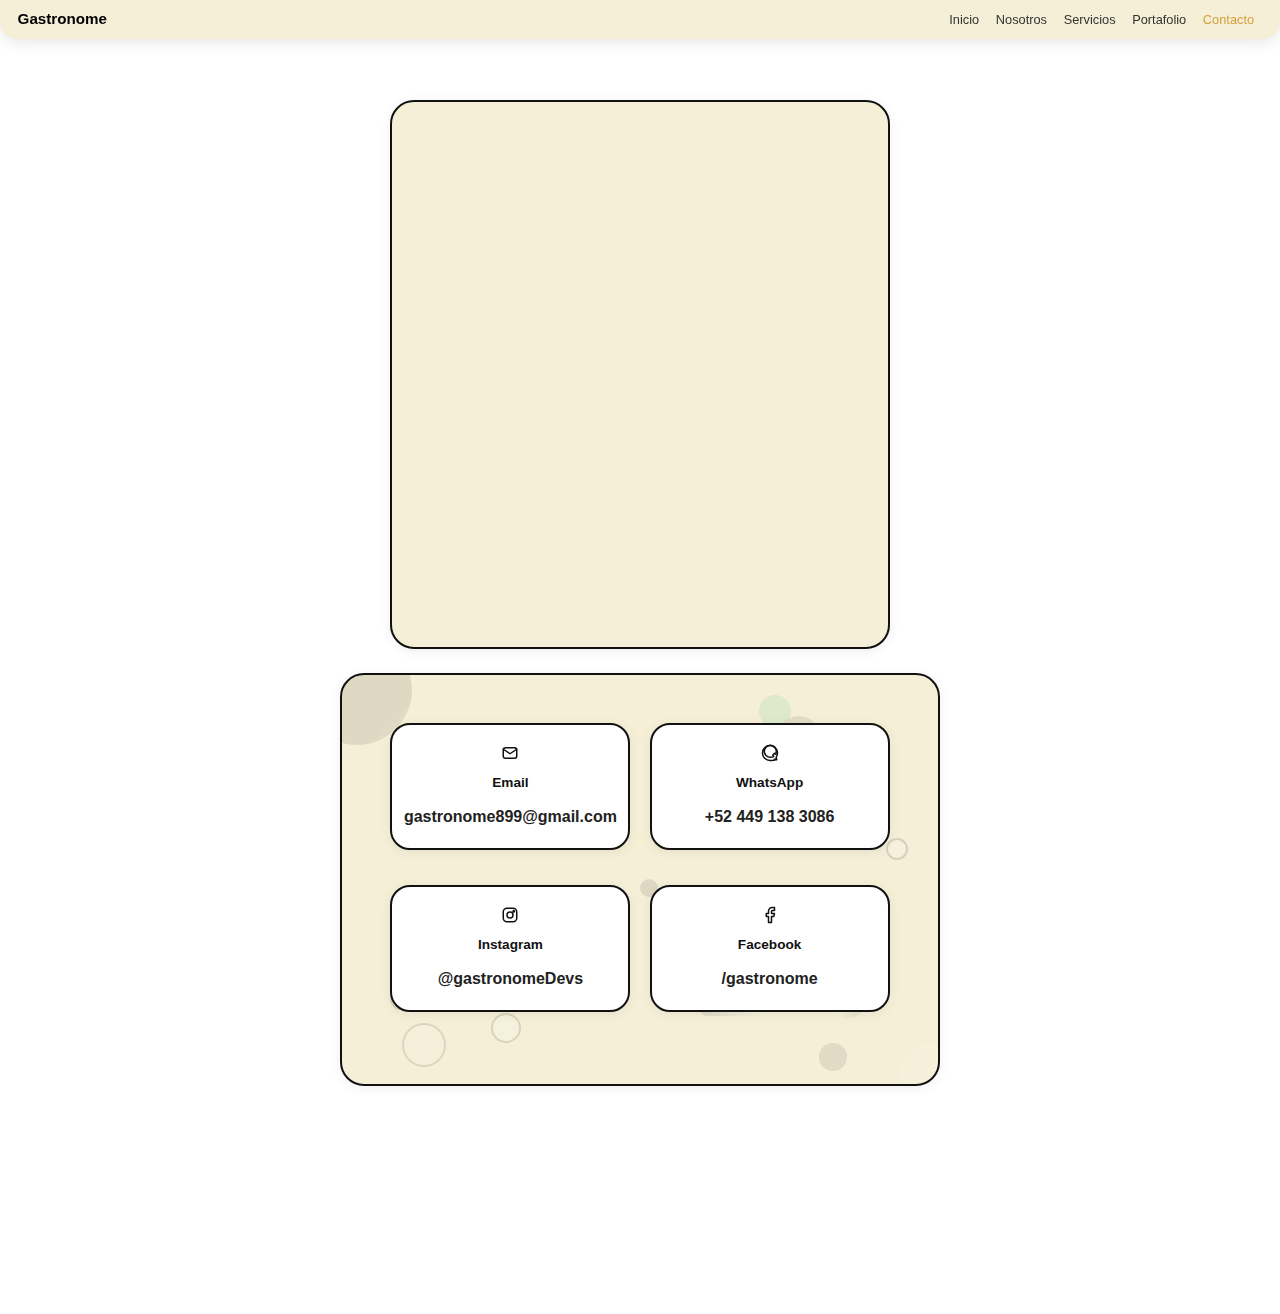
<file: Contacto.html>
<!DOCTYPE html>
<html lang="es">
  <head>
    <meta charset="UTF-8" />
    <meta name="viewport" content="width=device-width, initial-scale=1.0" />
    <title>Contacto | Gastronome</title>
    <link
      href="https://cdn.jsdelivr.net/npm/bootstrap@5.3.3/dist/css/bootstrap.min.css"
      rel="stylesheet"
    />
    <link rel="stylesheet" href="index.css" />
    <link rel="stylesheet" href="navbar-shared.css" />
    <link rel="stylesheet" href="navbar-mobile-unified.css" />
    <link rel="stylesheet" href="navbar-mobile-effects.css" />
    <script src="navbar-mobile-unified.js" defer></script>
    <style>
      body {
        background: #fff;
        color: #111;
        font-family: "Segoe UI", Arial, sans-serif;
        margin: 0;
        padding: 0;
      }
      .container {
        max-width: 500px;
        margin: 60px auto 0 auto;
        padding: 40px 30px;
        border: 2px solid #111;
        border-radius: 24px;
        background: #fff;
      }
      h1 {
        font-size: 2.5rem;
        font-weight: 700;
        margin-bottom: 1.5rem;
        letter-spacing: -2px;
      }
      form {
        display: flex;
        flex-direction: column;
        gap: 1.2rem;
      }
      input,
      textarea {
        padding: 0.8rem;
        border: 2px solid #111;
        border-radius: 16px;
        font-size: 1rem;
        background: #fff;
        color: #111;
      }
      button {
        background: #fff;
        color: #111;
        border: 2px solid #111;
        padding: 0.7rem 2rem;
        font-size: 1rem;
        font-weight: 600;
        border-radius: 16px;
        cursor: pointer;
        transition: background 0.2s, color 0.2s;
      }
      button:hover {
        background: #111;
        color: #fff;
      }
      /* Animación de entrada para textos (slideInLeft) igual a index.html */
      @keyframes slideInLeft {
        0% {
          opacity: 0;
          transform: translateX(-60px);
        }
        60% {
          opacity: 1;
          transform: translateX(8px);
        }
        100% {
          opacity: 1;
          transform: translateX(0);
        }
      }
      .page-anim-text {
        opacity: 0;
        animation: slideInLeft 1.1s cubic-bezier(0.4, 1.6, 0.6, 1) forwards;
        animation-play-state: paused;
      }
      .page-anim-text.animated {
        animation-play-state: running !important;
      }
      @media (max-width: 600px) {
        .page-anim-text,
        .modal-anim-text {
          opacity: 0;
        }
      }
      .page-anim-text.delay-1 {
        animation-delay: 0.08s;
      }
      .page-anim-text.delay-2 {
        animation-delay: 0.22s;
      }
      .page-anim-text.delay-3 {
        animation-delay: 0.36s;
      }
      .page-anim-text.delay-4 {
        animation-delay: 0.5s;
      } /* Redondea esquinas del formulario y de los inputs igual a index.html */
      .container {
        border-radius: 24px !important;
        box-shadow: 0 2px 12px #0001 !important;
      }
      form,
      .container form {
        border-radius: 24px !important;
        background: #fff !important;
        box-shadow: none !important;
        padding: 0 !important;
      }
      input,
      textarea {
        border-radius: 16px !important;
        border: 2px solid #111 !important;
        background: #fff !important;
        color: #111 !important;
        box-shadow: none !important;
        font-size: 1rem !important;
        padding: 0.8rem !important;
        margin-bottom: 0.5rem !important;
        transition: border-color 0.32s cubic-bezier(0.4, 1.6, 0.6, 1),
          box-shadow 0.32s cubic-bezier(0.4, 1.6, 0.6, 1);
      }
      @media (max-width: 600px) {
        .container {
          border-radius: 20px !important;
          padding: 10px 2vw 10px 2vw !important;
        }
        form,
        .container form {
          border-radius: 20px !important;
        }
        input,
        textarea {
          border-radius: 14px !important;
          font-size: 0.95rem !important;
          padding: 0.6rem !important;
        }
      }
      /* Cuadros de redes sociales igual tamaño y border-radius que el formulario */
      .container.contact-cards {
        border-radius: 24px !important;
        box-shadow: 0 2px 12px #0001 !important;
        min-width: 0 !important;
        max-width: 600px !important;
        width: 100% !important;
        padding: 40px 20px 24px 20px !important;
        margin: 24px auto 48px auto !important;
        display: flex !important;
        flex-direction: column !important;
        align-items: center !important;
        justify-content: center !important;
      }
      .contact-cards a {
        border-radius: 20px !important;
        min-width: 180px !important;
        max-width: 240px !important;
        width: 100% !important;
        box-sizing: border-box !important;
        margin: 0.5rem 0 !important;
        padding: 1.2rem 0.7rem !important;
      }
      @media (max-width: 600px) {
        .container.contact-cards {
          border-radius: 20px !important;
          padding: 20px 4vw 20px 4vw !important;
          min-width: 0 !important;
          max-width: 96vw !important;
          margin: 20px auto 40px auto !important;
        }
        .contact-cards a {
          border-radius: 16px !important;
          min-width: 42vw !important;
          max-width: 42vw !important;
          width: 42vw !important;
          margin: 0.4rem 0.2rem !important;
          padding: 1rem 0.4rem !important;
        }
        /* Grid layout para las tarjetas en móvil */
        .container.contact-cards > div[style*="display:flex"] {
          display: grid !important;
          grid-template-columns: 1fr 1fr !important;
          gap: 0.8rem !important;
          width: 100% !important;
          margin-bottom: 1.5rem !important;
        }
      }

      /* --- ANIMACIÓN DE HOVER EN TODOS LOS CONTORNOS CON BORDE NEGRO --- */
      [style*="border: 2px solid #111"],
      [style*="border:2px solid #111"],
      [style*="border:2.5px solid #111"],
      [style*="border: 2.5px solid #111"],
      .servicio,
      .contact-cards a,
      .nueva-seccion,
      .container,
      footer,
      .faq-section,
      .faq-item,
      input,
      textarea {
        transition: border-color 0.38s cubic-bezier(0.4, 1.6, 0.6, 1),
          box-shadow 0.38s cubic-bezier(0.4, 1.6, 0.6, 1), background 0.38s,
          color 0.38s, transform 0.38s cubic-bezier(0.4, 1.6, 0.6, 1);
      }
      [style*="border: 2px solid #111"]:hover,
      [style*="border:2px solid #111"]:hover,
      [style*="border:2.5px solid #111"]:hover,
      [style*="border: 2.5px solid #111"]:hover,
      .servicio:hover,
      .contact-cards a:hover,
      .nueva-seccion:hover,
      .container:hover,
      footer:hover,
      .faq-section:hover,
      .faq-item:hover,
      input:hover,
      textarea:hover,
      input:focus,
      textarea:focus {
        border-color: #01a54b !important;
        box-shadow: 0 8px 32px #01a54b55 !important;
      }

      /* Contorno negro por defecto, animación y contorno verde suave al hover para TODOS los elementos con borde */
      *:not(input):not(textarea):not(body):not(html) {
        transition: border-color 0.32s cubic-bezier(0.4, 1.6, 0.6, 1),
          box-shadow 0.32s cubic-bezier(0.4, 1.6, 0.6, 1), background 0.32s,
          color 0.32s, transform 0.32s cubic-bezier(0.4, 1.6, 0.6, 1);
      } /* Ilumina de verde cualquier contorno al hover si tiene borde negro, incluidos inputs y textarea */
      input,
      textarea {
        border: 2px solid #111;
        border-radius: 16px;
        transition: border-color 0.32s cubic-bezier(0.4, 1.6, 0.6, 1),
          box-shadow 0.32s cubic-bezier(0.4, 1.6, 0.6, 1);
      }
      input:focus,
      textarea:focus,
      input:hover,
      textarea:hover {
        border-color: #01a54b;
        box-shadow: 0 0 0 2px #01a54b33;
      }

      /* Ilumina de verde cualquier contorno al hover si tiene borde negro */
      [style*="border: 2px solid #111"],
      [style*="border:2px solid #111"],
      [style*="border:2.5px solid #111"],
      [style*="border: 2.5px solid #111"] {
        transition: border-color 0.32s cubic-bezier(0.4, 1.6, 0.6, 1),
          box-shadow 0.32s cubic-bezier(0.4, 1.6, 0.6, 1), background 0.32s,
          color 0.32s, transform 0.32s cubic-bezier(0.4, 1.6, 0.6, 1);
      }
      [style*="border: 2px solid #111"]:hover,
      [style*="border:2px solid #111"]:hover,
      [style*="border:2.5px solid #111"]:hover,
      [style*="border: 2.5px solid #111"]:hover {
        border-color: #01a54b !important;
        box-shadow: 0 8px 32px #01a54b55 !important;
      }

      /* --- ANIMACIÓN DE REDES SOCIALES DESDE CERO, IGUAL A PORTAFOLIO --- */
      .contact-cards a {
        all: unset;
        box-sizing: border-box;
        border: 2.5px solid #111 !important; /* contorno negro visible y grueso */
        background: #fff !important;
        color: #111 !important;
        border-radius: 20px !important;
        box-shadow: 0 2px 12px #0001 !important;
        min-width: 180px !important;
        max-width: 240px !important;
        word-break: break-word !important;
        font-weight: 700 !important;
        display: flex !important;
        flex-direction: column !important;
        align-items: center !important;
        justify-content: center !important;
        gap: 0.7rem !important;
        padding: 1.2rem 0.7rem !important;
        text-align: center !important;
        text-decoration: none !important;
        cursor: pointer !important;
        transition: box-shadow 0.38s cubic-bezier(0.4, 1.6, 0.6, 1),
          border-color 0.38s cubic-bezier(0.4, 1.6, 0.6, 1),
          transform 0.38s cubic-bezier(0.4, 1.6, 0.6, 1), background 0.38s,
          color 0.38s !important;
        position: relative !important;
        z-index: 1 !important;
        outline: 0 !important;
      }
      .contact-cards a:hover,
      .contact-cards a:focus {
        border: 2.5px solid #01a54b !important; /* contorno verde en hover */
        background: #fff !important;
        color: #01a54b !important;
        box-shadow: 0 8px 32px #01a54b55 !important;
        transform: translateY(-8px) scale(1.04) rotate(-1deg) !important;
        outline: 0 !important;
      }
      .contact-cards a span,
      .contact-cards a svg {
        color: #01a54b !important;
        stroke: #01a54b !important;
        fill: none !important;
        font-weight: 700 !important;
        transition: color 0.2s, stroke 0.2s !important;
      }
      .contact-cards a span:last-child {
        color: #222 !important;
        font-size: 1rem !important;
        font-weight: 700 !important;
      }
      .contact-cards a:hover span,
      .contact-cards a:hover svg,
      .contact-cards a:focus span,
      .contact-cards a:focus svg {
        color: #01a54b !important;
        stroke: #01a54b !important;
      } /* Botón WhatsApp: animación igual a .portfolio-card-link de PortafolioMinimal */
      button,
      .contact-btn {
        border: 2px solid #111;
        color: #01a54b;
        background: #fff;
        font-weight: 700;
        border-radius: 16px;
        transition: background 0.2s, color 0.2s,
          border-color 0.35s cubic-bezier(0.4, 1.6, 0.6, 1),
          box-shadow 0.35s cubic-bezier(0.4, 1.6, 0.6, 1),
          transform 0.35s cubic-bezier(0.4, 1.6, 0.6, 1);
        box-shadow: 0 2px 12px #0001;
        position: relative;
        z-index: 1;
      }
      button:hover,
      button:focus,
      .contact-btn:hover,
      .contact-btn:focus {
        background: #fff;
        color: #01a54b;
        border-color: #01a54b;
        box-shadow: 0 8px 32px #01a54b55;
        transform: translateY(-8px) scale(1.04) rotate(-1deg);
        outline: none;
      } /* Animación al recuadro general de redes sociales */
      .contact-cards {
        border: 2.5px solid #111;
        box-shadow: 0 2px 12px #0001;
        border-radius: 24px;
        background: #fff;
        transition: box-shadow 0.35s cubic-bezier(0.4, 1.6, 0.6, 1),
          border-color 0.35s cubic-bezier(0.4, 1.6, 0.6, 1),
          transform 0.35s cubic-bezier(0.4, 1.6, 0.6, 1);
      }
      .contact-cards:hover,
      .contact-cards:focus-within {
        border-color: #01a54b;
        box-shadow: 0 8px 32px #01a54b55;
        transform: translateX(10px) scale(1.01);
      } /* Estilos para la sección de FAQ */
      .faq-section {
        max-width: 900px;
        margin: 60px auto;
        background: #fff;
        border-radius: 24px;
        box-shadow: 0 2px 24px #0001;
        padding: 38px 18px 28px 18px;
        position: relative;
        overflow: hidden;
      }
      .faq-section h2 {
        text-align: center;
        font-size: 2.2rem;
        font-weight: 900;
        margin-bottom: 2.5rem;
        color: #00bb7a;
        letter-spacing: 1px;
      }
      .faq-item {
        border-bottom: 1px solid #111;
        padding: 18px 0;
        cursor: pointer;
        background: none;
      }
      .faq-item:last-child {
        border-bottom: none;
      }
      .faq-q {
        display: flex;
        justify-content: space-between;
        align-items: center;
        font-size: 1.18rem;
        font-weight: 600;
        color: #111;
      }
      .faq-q span {
        font-size: 1.5rem;
        color: #111;
        font-weight: 700;
        transition: transform 0.3s;
      }
      .faq-a {
        display: none;
        color: #222;
        font-size: 1.05rem;
        margin-top: 0.7rem;
        opacity: 0;
        max-height: 0;
        transition: opacity 0.4s, max-height 0.4s;
      }
      .faq-item.open .faq-a {
        display: block;
        opacity: 1;
        max-height: 200px;
        animation: fadeInFaq 0.4s;
      }
      @keyframes fadeInFaq {
        from {
          opacity: 0;
          transform: translateY(-10px);
        }
        to {
          opacity: 1;
          transform: none;
        }
      }
      /* Figuras decorativas solo blanco y negro */
      .decorative-figure {
        position: absolute;
        border-radius: 50%;
        opacity: 0.13;
        z-index: 0;
      }
      .figure-1 {
        top: -60px;
        left: -60px;
        width: 160px;
        height: 160px;
        background: linear-gradient(135deg, #111 80%, #fff 100%);
      }
      .figure-2 {
        bottom: -50px;
        right: -50px;
        width: 120px;
        height: 120px;
        background: linear-gradient(135deg, #fff 60%, #111 100%);
      }
      .figure-3 {
        top: 30%;
        left: 80%;
        width: 60px;
        height: 60px;
        background: #111;
        opacity: 0.18;
      }
      .figure-4 {
        bottom: 20%;
        left: 10%;
        width: 32px;
        height: 32px;
        background: #fff;
        border: 2px solid #111;
      }
      .figure-5 {
        top: 60%;
        left: 60%;
        width: 80px;
        height: 18px;
        background: linear-gradient(90deg, #111 0%, #fff 100%);
        border-radius: 8px;
      }
      .faq-section {
        border: 2px solid #111;
      }
      .faq-item.open .faq-q span {
        transform: rotate(45deg);
      }
      /* Tarjetas contacto blanco y negro */
      .contact-cards a {
        border: 2px solid #111 !important;
        background: #fff !important;
        color: #111 !important;
        box-shadow: 0 2px 12px #0001 !important;
        min-width: 200px !important;
        max-width: 240px !important;
        word-break: break-word;
        font-weight: 700 !important;
      }
      .contact-cards a span,
      .contact-cards a svg {
        color: #111 !important;
        stroke: #111 !important;
        fill: none !important;
        font-weight: 700 !important;
      }
      .contact-cards a span:last-child {
        font-size: 1rem !important;
        font-weight: 700 !important;
        color: #222 !important;
      }
      .contact-cards a:hover {
        background: #111 !important;
        color: #fff !important;
        border: 2px solid #111 !important;
      }
      /* Eliminar reglas viejas que afectan el hover de .contact-cards a */
      .contact-cards a:hover,
      .contact-cards a:focus {
        border-color: #01a54b !important;
        background: #fff !important;
        color: #01a54b !important;
        box-shadow: 0 8px 32px #01a54b55 !important;
        transform: translateY(-8px) scale(1.04) rotate(-1deg) !important;
        outline: none !important;
      }
      /* Eliminar reglas viejas que ponen fondo negro o color blanco en hover */
      .contact-cards a:hover span,
      .contact-cards a:hover svg,
      .contact-cards a:focus span,
      .contact-cards a:focus svg {
        color: #01a54b !important;
        stroke: #01a54b !important;
      }

      /* Eliminar reglas viejas duplicadas */
      .contact-cards a[style],
      .contact-cards a *[style] {
        background: unset !important;
        color: unset !important;
        border: unset !important;
      }

      h1.page-anim-text,
      h1[style*="color"] {
        color: #111 !important;
      } /* Elimina cualquier estilo previo que afecte el borde de las contact-cards y fuerza el contorno negro siempre visible */
      .contact-cards a,
      .contact-cards a[style] {
        border: 2.5px solid #111 !important;
        box-shadow: 0 2px 12px #0001 !important;
        background: #fff !important;
        color: #111 !important;
        border-radius: 20px !important;
        transition: box-shadow 0.38s cubic-bezier(0.4, 1.6, 0.6, 1),
          border-color 0.38s cubic-bezier(0.4, 1.6, 0.6, 1),
          transform 0.38s cubic-bezier(0.4, 1.6, 0.6, 1), background 0.38s,
          color 0.38s !important;
        outline: 0 !important;
      }
      .contact-cards a:hover,
      .contact-cards a:focus,
      .contact-cards a[style]:hover,
      .contact-cards a[style]:focus {
        border: 2.5px solid #01a54b !important;
        background: #fff !important;
        color: #01a54b !important;
        box-shadow: 0 8px 32px #01a54b55 !important;
        transform: translateY(-8px) scale(1.04) rotate(-1deg) !important;
        outline: 0 !important;
      } /* Figuras decorativas congruentes con Servicios.html */
      .figura-serv {
        position: absolute;
        border-radius: 50%;
        opacity: 0.1;
        z-index: 0;
      }
      .figura-1 {
        top: -40px;
        left: -40px;
        width: 110px;
        height: 110px;
        background: linear-gradient(135deg, #111 80%, #fff 100%);
      }
      .figura-2 {
        bottom: -30px;
        right: -30px;
        width: 70px;
        height: 70px;
        background: linear-gradient(135deg, #fff 60%, #111 100%);
      }
      .figura-3 {
        top: 60%;
        left: 80%;
        width: 38px;
        height: 38px;
        background: #111;
        opacity: 0.13;
      }
      .figura-4 {
        bottom: 18%;
        left: 8%;
        width: 22px;
        height: 22px;
        background: #fff;
        border: 2px solid #111;
      }
      .figura-5 {
        top: 80%;
        left: 60%;
        width: 60px;
        height: 14px;
        background: linear-gradient(90deg, #111 0%, #fff 100%);
        border-radius: 8px;
      }
      .figura-6 {
        top: 10%;
        right: 20%;
        width: 40px;
        height: 40px;
        background: #111;
        opacity: 0.08;
        border-radius: 50%;
        position: absolute;
        z-index: 0;
      }
      .figura-7 {
        bottom: 10%;
        left: 25%;
        width: 30px;
        height: 30px;
        background: #fff;
        border: 2px solid #111;
        opacity: 0.12;
        border-radius: 50%;
        position: absolute;
        z-index: 0;
      }
      .figura-8 {
        top: 50%;
        left: 50%;
        width: 18px;
        height: 18px;
        background: #111;
        opacity: 0.1;
        border-radius: 50%;
        position: absolute;
        z-index: 0;
      } /* --- ANIMACIONES MÓVIL OPTIMIZADAS COMO NOSOTROS.HTML --- */
      /* Sistema de animación suave optimizado para móvil - RESTORED */
      .reveal-element {
        opacity: 0;
        transform: translateY(20px);
        transition: opacity 0.6s ease-out, transform 0.6s ease-out;
      }
      .reveal-element.revealed {
        opacity: 1;
        transform: translateY(0);
      }

      /* Animación secuencial para tarjetas de redes sociales */
      .contact-cards .reveal-element:nth-child(1) {
        transition-delay: 0.1s;
      }
      .contact-cards .reveal-element:nth-child(2) {
        transition-delay: 0.2s;
      }
      .contact-cards .reveal-element:nth-child(3) {
        transition-delay: 0.3s;
      }
      .contact-cards .reveal-element:nth-child(4) {
        transition-delay: 0.4s;
      }
      .contact-cards .reveal-element:nth-child(5) {
        transition-delay: 0.5s;
      }

      @media (max-width: 600px) {
        /* Critical mobile scroll fix - Enhanced */
        html {
          overflow-y: scroll !important;
          overflow-x: hidden !important;
          -webkit-overflow-scrolling: touch !important;
          scroll-behavior: smooth !important;
          height: 100% !important;
          position: relative !important;
          max-width: 100vw !important;
        }
        body {
          overflow-y: scroll !important;
          overflow-x: hidden !important;
          -webkit-overflow-scrolling: touch !important;
          touch-action: pan-y !important;
          position: relative !important;
          height: auto !important;
          min-height: 100vh !important;
          transform: none !important;
          backface-visibility: visible !important;
          padding: 0 !important;
          margin: 0 !important;
          background: #fff !important;
          color: #111 !important;
          font-family: "Segoe UI", Arial, sans-serif !important;
          max-width: 100vw !important;
        }
        /* Ensure all containers allow scrolling */
        .container,
        main,
        section {
          overflow: visible !important;
          height: auto !important;
          min-height: auto !important;
          position: relative !important;
          transform: none !important;
        }
        /* Fix for fixed/absolute positioned elements that might interfere */
        .navbar {
          position: sticky !important;
          top: 0 !important;
          z-index: 1000 !important;
          transform: none !important;
        }
        /* Ensure proper layering */
        * {
          -webkit-transform: translateZ(0) !important;
          transform: translateZ(0) !important;
          -webkit-backface-visibility: hidden !important;
          backface-visibility: hidden !important;
        }

        .container {
          max-width: 94vw !important;
          width: 94vw !important;
          min-width: 0 !important;
          margin: 8px auto 0 auto !important;
          padding: 15px 4vw 15px 4vw !important;
          border-radius: 20px !important;
          box-shadow: 0 1px 6px #0001 !important;
          border-width: 1px !important;
          /* Ajuste para que el formulario nunca se corte */
          display: flex !important;
          flex-direction: column !important;
          align-items: stretch !important;
          justify-content: flex-start !important;
          min-height: unset !important;
          height: auto !important;
        }
        .container h1 {
          font-size: 1.3rem !important;
          margin-bottom: 0.8rem !important;
          letter-spacing: 0.02em !important;
        }
        form {
          gap: 0.5rem !important;
        }
        input,
        textarea {
          font-size: 0.95rem !important;
          padding: 0.6rem !important;
          border-radius: 14px !important;
        }
        button {
          font-size: 0.95rem !important;
          padding: 0.6rem 1rem !important;
          border-radius: 14px !important;
        }
        #whatsappMsg {
          font-size: 0.9rem !important;
          margin-top: 1rem !important;
        }
        .container.contact-cards {
          padding: 20px 4vw 20px 4vw !important;
          border-radius: 20px !important;
          min-height: 200px !important;
          margin: 20px auto 40px auto !important;
          max-width: 94vw !important;
          width: 94vw !important;
        }
        .contact-cards a {
          min-width: 42vw !important;
          max-width: 42vw !important;
          width: 42vw !important;
          padding: 1rem 0.4rem !important;
          border-radius: 16px !important;
          gap: 0.5rem !important;
        }
        .contact-cards a span {
          font-size: 0.9rem !important;
        }
        .contact-cards a span svg,
        .contact-cards a svg {
          width: 16px !important;
          height: 16px !important;
        }
        .contact-cards a span:last-child {
          font-size: 0.7rem !important;
        }
        .contact-cards a span:nth-child(3) {
          font-size: 0.65rem !important;
        }

        /* Reveal animations optimized for mobile */
        .reveal-element {
          opacity: 0;
          transform: translateY(15px);
          transition: opacity 0.5s ease-out, transform 0.5s ease-out;
        }
        .reveal-element.revealed {
          opacity: 1;
          transform: translateY(0);
        }

        /* Optimized transforms for mobile performance */
        .container,
        .contact-cards {
          will-change: transform, opacity;
          -webkit-backface-visibility: hidden;
          backface-visibility: hidden;
          transition: opacity 0.4s ease-out, transform 0.4s ease-out;
        }

        /* Mobile performance optimizations */
        .page-anim-text {
          animation-play-state: running !important;
          opacity: 1 !important;
        }

        /* Esconde figuras decorativas en móvil */
        .figura-serv,
        .figura-1,
        .figura-2,
        .figura-3,
        .figura-4,
        .figura-5,
        .figura-6,
        .figura-7,
        .figura-8 {
          display: none !important;
        }
      }
      @media (max-width: 400px) {
        .container.contact-cards {
          padding: 15px 3vw 15px 3vw !important;
          border-radius: 18px !important;
          min-height: 180px !important;
        }
        .contact-cards a {
          min-width: 40vw !important;
          max-width: 40vw !important;
          width: 40vw !important;
          padding: 0.8rem 0.3rem !important;
          border-radius: 14px !important;
          gap: 0.3rem !important;
        }
        .contact-cards a span {
          font-size: 0.8rem !important;
        }
        .contact-cards a span svg,
        .contact-cards a svg {
          width: 14px !important;
          height: 14px !important;
        }
        .contact-cards a span:last-child {
          font-size: 0.6rem !important;
        }
        .contact-cards a span:nth-child(3) {
          font-size: 0.55rem !important;
        }
      }

      html,
      body {
        overflow-x: hidden !important;
        width: 100vw !important;
        max-width: 100vw !important;
        box-sizing: border-box !important;
      }
      .container.contact-cards {
        overflow-x: hidden !important;
        min-width: 320px;
        max-width: 600px;
        width: 100%;
        box-sizing: border-box;
      }
      /* Quita la barra lateral (scrollbar) del módulo de redes sociales */
      .container.contact-cards {
        overflow-y: hidden !important;
      }
    </style>
  </head>
  <body>
    <!-- Navbar Unificado -->
    <nav class="navbar navbar-expand-lg navbar-light">
      <div class="container-fluid">
        <span class="navbar-brand">Gastronome</span>

        <button
          class="navbar-toggler"
          type="button"
          data-bs-toggle="collapse"
          data-bs-target="#mainNavbar"
          aria-controls="mainNavbar"
          aria-expanded="false"
          aria-label="Toggle navigation"
        >
          <span class="navbar-toggler-icon"></span>
        </button>

        <div class="collapse navbar-collapse" id="mainNavbar">
          <div class="navbar-nav ms-auto">
            <a class="nav-link HOME_ACTIVE" href="index.html">Inicio</a>
            <a class="nav-link NOSOTROS_ACTIVE" href="Nosotros.html"
              >Nosotros</a
            >
            <a class="nav-link SERVICIOS_ACTIVE" href="Servicios.html"
              >Servicios</a
            >
            <a class="nav-link PORTAFOLIO_ACTIVE" href="PortafolioMinimal.html"
              >Portafolio</a
            >
            <a class="nav-link CONTACTO_ACTIVE" href="Contacto.html"
              >Contacto</a
            >
          </div>
        </div>
      </div>
    </nav>
    <div
      class="container reveal-element"
      style="
        max-width: 500px;
        margin: 60px auto 0 auto;
        padding: 40px 30px;
        border: 2px solid #111;
        border-radius: 24px;
        background: #fff;
      "
    >
      <h1
        class="page-anim-text delay-1"
        style="
          color: #01a54b;
          font-size: 2.7rem;
          font-weight: 900;
          letter-spacing: 0.04em;
          text-align: center;
        "
      >
        Contacto
      </h1>
      <form id="contactForm" class="page-anim-text delay-2">
        <input id="nombre" type="text" placeholder="Nombre" required />
        <input
          id="correo"
          type="email"
          placeholder="Correo electrónico"
          required
        />
        <textarea
          id="mensaje"
          rows="5"
          placeholder="¿En qué podemos ayudarte?"
          required
        ></textarea>
        <button type="submit" class="page-anim-text delay-3">
          Enviar por WhatsApp
        </button>
      </form>
      <div
        id="whatsappMsg"
        style="
          display: none;
          margin-top: 1.5rem;
          color: #28a745;
          text-align: center;
          font-weight: 600;
        "
      >
        Redirigiendo a WhatsApp...
      </div>
    </div>
    <div
      class="container contact-cards page-anim-text delay-3 reveal-element"
      style="
        max-width: 600px;
        min-width: 320px;
        width: 100%;
        margin: 24px auto 48px auto;
        padding: 48px 4px 0 4px;
        position: relative;
        display: flex;
        flex-direction: column;
        justify-content: center;
        min-height: 370px;
      "
    >
      <!-- Figuras decorativas de fondo -->
      <div
        class="figura-serv figura-1"
        style="
          top: -40px;
          left: -40px;
          width: 110px;
          height: 110px;
          background: linear-gradient(135deg, #111 80%, #fff 100%);
          position: absolute;
          border-radius: 50%;
          opacity: 0.1;
          z-index: 0;
        "
      ></div>
      <div
        class="figura-serv figura-2"
        style="
          bottom: -30px;
          right: -30px;
          width: 70px;
          height: 70px;
          background: linear-gradient(135deg, #fff 60%, #111 100%);
          position: absolute;
          border-radius: 50%;
          opacity: 0.1;
          z-index: 0;
        "
      ></div>
      <div
        class="figura-serv figura-3"
        style="
          top: 60%;
          left: 80%;
          width: 38px;
          height: 38px;
          background: #111;
          position: absolute;
          border-radius: 50%;
          opacity: 0.13;
          z-index: 0;
        "
      ></div>
      <div
        class="figura-serv figura-4"
        style="
          bottom: 18%;
          left: 8%;
          width: 22px;
          height: 22px;
          background: #fff;
          border: 2px solid #111;
          position: absolute;
          border-radius: 50%;
          opacity: 0.12;
          z-index: 0;
        "
      ></div>
      <div
        class="figura-serv figura-5"
        style="
          top: 80%;
          left: 60%;
          width: 60px;
          height: 14px;
          background: linear-gradient(90deg, #111 0%, #fff 100%);
          border-radius: 8px;
          position: absolute;
          opacity: 0.1;
          z-index: 0;
        "
      ></div>
      <div
        class="figura-serv figura-6"
        style="
          top: 10%;
          right: 20%;
          width: 40px;
          height: 40px;
          background: #111;
          position: absolute;
          border-radius: 50%;
          opacity: 0.08;
          z-index: 0;
        "
      ></div>
      <div
        class="figura-serv figura-7"
        style="
          bottom: 10%;
          left: 25%;
          width: 30px;
          height: 30px;
          background: #fff;
          border: 2px solid #111;
          position: absolute;
          border-radius: 50%;
          opacity: 0.12;
          z-index: 0;
        "
      ></div>
      <div
        class="figura-serv figura-8"
        style="
          top: 50%;
          left: 50%;
          width: 18px;
          height: 18px;
          background: #111;
          position: absolute;
          border-radius: 50%;
          opacity: 0.1;
          z-index: 0;
        "
      ></div>
      <!-- Figuras extra para toda la pantalla -->
      <div
        class="figura-serv"
        style="
          top: 5%;
          left: 70%;
          width: 32px;
          height: 32px;
          background: #01a54b;
          position: absolute;
          border-radius: 50%;
          opacity: 0.09;
          z-index: 0;
        "
      ></div>
      <div
        class="figura-serv"
        style="
          top: 85%;
          left: 10%;
          width: 44px;
          height: 44px;
          background: #fff;
          border: 2px solid #111;
          position: absolute;
          border-radius: 50%;
          opacity: 0.11;
          z-index: 0;
        "
      ></div>
      <div
        class="figura-serv"
        style="
          top: 30%;
          left: 15%;
          width: 26px;
          height: 26px;
          background: #111;
          position: absolute;
          border-radius: 50%;
          opacity: 0.08;
          z-index: 0;
        "
      ></div>
      <div
        class="figura-serv"
        style="
          top: 75%;
          right: 12%;
          width: 36px;
          height: 36px;
          background: linear-gradient(135deg, #fff 60%, #111 100%);
          position: absolute;
          border-radius: 50%;
          opacity: 0.1;
          z-index: 0;
        "
      ></div>
      <div
        class="figura-serv"
        style="
          top: 40%;
          right: 5%;
          width: 22px;
          height: 22px;
          background: #fff;
          border: 2px solid #111;
          position: absolute;
          border-radius: 50%;
          opacity: 0.13;
          z-index: 0;
        "
      ></div>
      <div
        class="figura-serv"
        style="
          top: 15%;
          left: 40%;
          width: 18px;
          height: 18px;
          background: #01a54b;
          position: absolute;
          border-radius: 50%;
          opacity: 0.1;
          z-index: 0;
        "
      ></div>
      <div
        class="figura-serv"
        style="
          top: 90%;
          left: 80%;
          width: 28px;
          height: 28px;
          background: #111;
          position: absolute;
          border-radius: 50%;
          opacity: 0.09;
          z-index: 0;
        "
      ></div>
      <div
        class="figura-serv"
        style="
          top: 55%;
          left: 25%;
          width: 20px;
          height: 20px;
          background: #fff;
          border: 2px solid #111;
          position: absolute;
          border-radius: 50%;
          opacity: 0.1;
          z-index: 0;
        "
      ></div>
      <div
        class="reveal-element"
        style="
          display: flex;
          flex-wrap: wrap;
          gap: 1.2rem;
          justify-content: center;
          align-items: center;
          margin-bottom: 2.5rem;
          position: relative;
          z-index: 1;
        "
      >
        <a
          href="mailto:gastronome899@gmail.com"
          target="_blank"
          class="social-link-email reveal-element"
          style="
            flex: 1 1 180px;
            background: #fff;
            border: 2px solid #111;
            border-radius: 20px;
            padding: 1.2rem 0.7rem;
            text-align: center;
            text-decoration: none;
            transition: box-shadow 0.2s, border 0.2s;
            box-shadow: 0 2px 8px #0001;
            display: flex;
            flex-direction: column;
            align-items: center;
            justify-content: center;
            gap: 0.7rem;
            max-width: 240px;
          "
        >
          <span
            style="
              font-size: 1.1rem;
              color: #111;
              display: flex;
              align-items: center;
              justify-content: center;
            "
          >
            <!-- Email SVG -->
            <svg
              width="18"
              height="18"
              viewBox="0 0 24 24"
              fill="none"
              stroke="#111"
              stroke-width="2"
              stroke-linecap="round"
              stroke-linejoin="round"
            >
              <rect x="3" y="5" width="18" height="14" rx="3" />
              <polyline points="3 7 12 13 21 7" />
            </svg>
          </span>
          <span style="font-weight: 700; color: #111; font-size: 0.85rem"
            >Email</span
          >
          <span style="color: #444; font-size: 0.7rem"
            >gastronome899@gmail.com</span
          >
        </a>
        <a
          href="https://wa.me/524491383086"
          target="_blank"
          class="reveal-element"
          style="
            flex: 1 1 180px;
            min-width: 140px;
            background: #fff;
            border: 2px solid #111;
            border-radius: 20px;
            padding: 1.2rem 0.7rem;
            text-align: center;
            text-decoration: none;
            transition: box-shadow 0.2s, border 0.2s;
            box-shadow: 0 2px 8px #0001;
            display: flex;
            flex-direction: column;
            align-items: center;
            justify-content: center;
            gap: 0.7rem;
            max-width: 240px;
          "
        >
          <span
            style="
              font-size: 1.1rem;
              color: #111;
              display: flex;
              align-items: center;
              justify-content: center;
            "
          >
            <!-- WhatsApp SVG -->
            <svg
              width="18"
              height="18"
              viewBox="0 0 24 24"
              fill="none"
              stroke="#111"
              stroke-width="2"
              stroke-linecap="round"
              stroke-linejoin="round"
            >
              <path
                d="M21 20.3A16.88 16.88 0 0 1 12 22C6.48 22 2 17.52 2 12.01A9.99 9.99 0 0 1 12 2c5.52 0 10 4.48 10 10.01 0 2.13-.67 4.1-1.81 5.73l.81 3.26-3.26-.7z"
              />
              <path
                d="M16.2 17.2c-1.2.4-2.5.6-3.8.6-4.42 0-8-3.58-8-8 0-4.42 3.58-8 8-8s8 3.58 8 8c0 1.3-.2 2.6-.6 3.8l-1.1-1.1c-.2-.2-.5-.2-.7 0l-2.1 2.1c-.2.2-.2.5 0 .7l1.1 1.1z"
              />
            </svg>
          </span>
          <span style="font-weight: 700; color: #111; font-size: 0.85rem"
            >WhatsApp</span
          >
          <span style="color: #444; font-size: 0.7rem">+52 449 138 3086</span>
        </a>
        <a
          href="https://instagram.com/gastronomeDevs"
          target="_blank"
          class="reveal-element"
          style="
            flex: 1 1 180px;
            min-width: 140px;
            background: #fff;
            border: 2px solid #111;
            border-radius: 20px;
            padding: 1.2rem 0.7rem;
            text-align: center;
            text-decoration: none;
            transition: box-shadow 0.2s, border 0.2s;
            box-shadow: 0 2px 8px #0001;
            display: flex;
            flex-direction: column;
            align-items: center;
            justify-content: center;
            gap: 0.7rem;
            max-width: 240px;
          "
        >
          <span
            style="
              font-size: 1.1rem;
              color: #111;
              display: flex;
              align-items: center;
              justify-content: center;
            "
          >
            <svg
              width="18"
              height="18"
              viewBox="0 0 24 24"
              fill="none"
              stroke="#111"
              stroke-width="2"
              stroke-linecap="round"
              stroke-linejoin="round"
            >
              <rect x="3" y="3" width="18" height="18" rx="5" />
              <circle cx="12" cy="12" r="4" />
              <circle cx="17" cy="7" r="1" />
            </svg>
          </span>
          <span style="font-weight: 700; color: #111; font-size: 0.85rem"
            >Instagram</span
          >
          <span style="color: #444; font-size: 0.7rem">@gastronomeDevs</span>
        </a>
        <a
          href="https://facebook.com/"
          target="_blank"
          class="reveal-element"
          style="
            flex: 1 1 180px;
            min-width: 140px;
            background: #fff;
            border: 2px solid #111;
            border-radius: 20px;
            padding: 1.2rem 0.7rem;
            text-align: center;
            text-decoration: none;
            transition: box-shadow 0.2s, border 0.2s;
            box-shadow: 0 2px 8px #0001;
            display: flex;
            flex-direction: column;
            align-items: center;
            justify-content: center;
            gap: 0.7rem;
            max-width: 240px;
          "
        >
          <span
            style="
              font-size: 1.1rem;
              color: #111;
              display: flex;
              align-items: center;
              justify-content: center;
            "
          >
            <svg
              width="18"
              height="18"
              viewBox="0 0 24 24"
              fill="none"
              stroke="#111"
              stroke-width="2"
              stroke-linecap="round"
              stroke-linejoin="round"
            >
              <path
                d="M18 2h-3a5 5 0 0 0-5 5v3H7v4h3v8h4v-8h3l1-4h-4V7a1 1 0 0 1 1-1h3z"
              />
            </svg>
          </span>
          <span style="font-weight: 700; color: #111; font-size: 0.85rem"
            >Facebook</span
          >
          <span style="color: #444; font-size: 0.7rem">/gastronome</span>
        </a>
      </div>
    </div>
    <!-- FOOTER ESTILO INDEX.HTML -->
    <footer
      class="reveal-element"
      style="
        background: #111;
        color: #fff;
        text-align: center;
        padding: 2rem 0 1rem 0;
        font-size: 1.1rem;
        letter-spacing: 0.04em;
        margin-top: 0;
      "
    >
      <div style="margin-bottom: 0.5rem">
        &copy; 2025 Gastronome. Todos los derechos reservados.
      </div>
      <div style="font-size: 0.95rem; color: #bbb">
        Sitio desarrollado por el equipo Gastronome | contacto@gastronome.com
      </div>
      <div
        style="
          margin-top: 1.2rem;
          display: flex;
          justify-content: center;
          gap: 1.5rem;
          align-items: center;
        "
      >
        <a
          href="mailto:gastronome899@gmail.com"
          target="_blank"
          aria-label="Email"
          style="
            display: inline-flex;
            align-items: center;
            justify-content: center;
            width: 36px;
            height: 36px;
          "
        >
          <svg
            width="28"
            height="28"
            viewBox="0 0 24 24"
            fill="none"
            stroke="#fff"
            stroke-width="2"
            stroke-linecap="round"
            stroke-linejoin="round"
          >
            <rect x="3" y="5" width="18" height="14" rx="3" />
            <polyline points="3 7 12 13 21 7" />
          </svg>
        </a>
        <a
          href="https://wa.me/524491383086"
          target="_blank"
          aria-label="WhatsApp"
          style="
            display: inline-flex;
            align-items: center;
            justify-content: center;
            width: 36px;
            height: 36px;
          "
        >
          <svg
            width="28"
            height="28"
            viewBox="0 0 24 24"
            fill="none"
            stroke="#fff"
            stroke-width="2"
            stroke-linecap="round"
            stroke-linejoin="round"
          >
            <path
              d="M21 20.3A16.88 16.88 0 0 1 12 22C6.48 22 2 17.52 2 12.01A9.99 9.99 0 0 1 12 2c5.52 0 10 4.48 10 10.01 0 2.13-.67 4.1-1.81 5.73l.81 3.26-3.26-.7z"
            />
            <path
              d="M16.2 17.2c-1.2.4-2.5.6-3.8.6-4.42 0-8-3.58-8-8 0-4.42 3.58-8 8-8s8 3.58 8 8c0 1.3-.2 2.6-.6 3.8l-1.1-1.1c-.2-.2-.5-.2-.7 0l-2.1 2.1c-.2.2-.2.5 0 .7l1.1 1.1z"
            />
          </svg>
        </a>
        <a
          href="https://instagram.com/gastronomeDevs"
          target="_blank"
          aria-label="Instagram"
          style="
            display: inline-flex;
            align-items: center;
            justify-content: center;
            width: 36px;
            height: 36px;
          "
        >
          <svg
            width="28"
            height="28"
            viewBox="0 0 24 24"
            fill="none"
            stroke="#fff"
            stroke-width="2"
            stroke-linecap="round"
            stroke-linejoin="round"
          >
            <rect x="3" y="3" width="18" height="18" rx="5" />
            <circle cx="12" cy="12" r="4" />
            <circle cx="17" cy="7" r="1" />
          </svg>
        </a>
        <a
          href="https://facebook.com/"
          target="_blank"
          aria-label="Facebook"
          style="
            display: inline-flex;
            align-items: center;
            justify-content: center;
            width: 36px;
            height: 36px;
          "
        >
          <svg
            width="28"
            height="28"
            viewBox="0 0 24 24"
            fill="none"
            stroke="#fff"
            stroke-width="2"
            stroke-linecap="round"
            stroke-linejoin="round"
          >
            <path
              d="M18 2h-3a5 5 0 0 0-5 5v3H7v4h3v8h4v-8h3l1-4h-4V7a1 1 0 0 1 1-1h3z"
            />
          </svg>
        </a>
      </div>
    </footer>
    <script
      defer
      src="https://cdn.jsdelivr.net/npm/bootstrap@5.3.3/dist/js/bootstrap.bundle.min.js"
    ></script>
    <script>
      document
        .getElementById("contactForm")
        .addEventListener("submit", function (e) {
          e.preventDefault();
          var nombre = document.getElementById("nombre").value;
          var correo = document.getElementById("correo").value;
          var mensaje = document.getElementById("mensaje").value;
          var texto = `Hola, soy ${nombre}. Mi correo es ${correo}.\n${mensaje}\nVengo de la web de Gastronome, me interesa digitalizar mi restaurante.`;
          var url = `https://wa.me/524491383086?text=${encodeURIComponent(
            texto
          )}`;
          document.getElementById("whatsappMsg").style.display = "block";
          setTimeout(function () {
            window.open(url, "_blank");
          }, 500);
        });
      // Detecta la página y activa la clase 'active' en el link correspondiente
      (function () {
        var path = window.location.pathname.toLowerCase();
        if (path.includes("index.html"))
          document.querySelector(".HOME_ACTIVE").classList.add("active");
        else if (path.includes("nosotros.html"))
          document.querySelector(".NOSOTROS_ACTIVE").classList.add("active");
        else if (path.includes("servicios.html"))
          document.querySelector(".SERVICIOS_ACTIVE").classList.add("active");
        else if (path.includes("portafoliominimal.html"))
          document.querySelector(".PORTAFOLIO_ACTIVE").classList.add("active");
        else if (path.includes("contacto.html"))
          document.querySelector(".CONTACTO_ACTIVE").classList.add("active");
      })(); // Refuerzo: cerrar menú móvil al hacer click en un link (mejor UX móvil)
      document
        .querySelectorAll(".navbar-nav .nav-link")
        .forEach(function (link) {
          link.addEventListener("click", function () {
            var navbarCollapse = document.getElementById("mainNavbar");
            if (
              window.innerWidth <= 768 &&
              navbarCollapse.classList.contains("show")
            ) {
              var collapse = new bootstrap.Collapse(navbarCollapse);
              collapse.hide();
            }
          });
        });

      // Sistema de animación gradual optimizado para móvil - RESTORED & OPTIMIZED
      document.addEventListener("DOMContentLoaded", function () {
        function revealElements() {
          var elements = document.querySelectorAll(".reveal-element");
          var windowHeight = window.innerHeight;
          var isMobile = window.innerWidth <= 600;

          // En móvil usar trigger más bajo para que aparezcan antes
          var triggerHeight = isMobile
            ? windowHeight * 0.9
            : windowHeight * 0.85;

          elements.forEach(function (el, index) {
            var position = el.getBoundingClientRect().top;
            var isFooter = el.tagName === "FOOTER";
            var isContactCard = el.closest(".contact-cards");

            if (
              position < triggerHeight &&
              !el.classList.contains("revealed")
            ) {
              if (isMobile) {
                // En móvil: delay más corto para mejor performance
                var delay = isContactCard ? index * 15 : index * 25; // Más rápido para tarjetas sociales
                setTimeout(function () {
                  el.classList.add("revealed");
                }, delay);
              } else {
                // Desktop: delay normal con diferenciación para tarjetas sociales
                var delay = isContactCard ? index * 30 : index * 50;
                setTimeout(function () {
                  el.classList.add("revealed");
                }, delay);
              }
            }
          });
        }

        revealElements();

        // En móvil, usar throttling más agresivo
        if (window.innerWidth <= 600) {
          var throttleTimer = false;
          window.addEventListener("scroll", function () {
            if (throttleTimer) return;
            throttleTimer = true;
            setTimeout(function () {
              revealElements();
              throttleTimer = false;
            }, 32); // ~30fps en lugar de 60fps
          });
        } else {
          // Desktop: scroll normal
          window.addEventListener("scroll", revealElements);
        }
      });

      // CRITICAL: Force proper scroll behavior on mobile
      if (window.innerWidth <= 600) {
        // Permitir smooth scrolling en móvil para mejor experiencia
        document.documentElement.style.scrollBehavior = "smooth";
        document.body.style.scrollBehavior = "smooth";

        // Asegurar que no haya elementos fixed que interfieran
        var fixedElements = document.querySelectorAll("*");
        fixedElements.forEach(function (el) {
          var computedStyle = window.getComputedStyle(el);
          if (computedStyle.position === "fixed" && el.id !== "scrollTopBtn") {
            el.style.transform = "none";
          }
        });
      }

      // Animación fluida en móvil: dispara la animación al cargar el DOM SOLO si no está ya animada
      document.addEventListener("DOMContentLoaded", function () {
        var anims = document.querySelectorAll(".page-anim-text");
        setTimeout(function () {
          anims.forEach(function (el) {
            if (!el.classList.contains("animated")) {
              el.classList.add("animated");
            }
          });
        }, 10);
      });
    </script>
  </body>
</html>
</file>
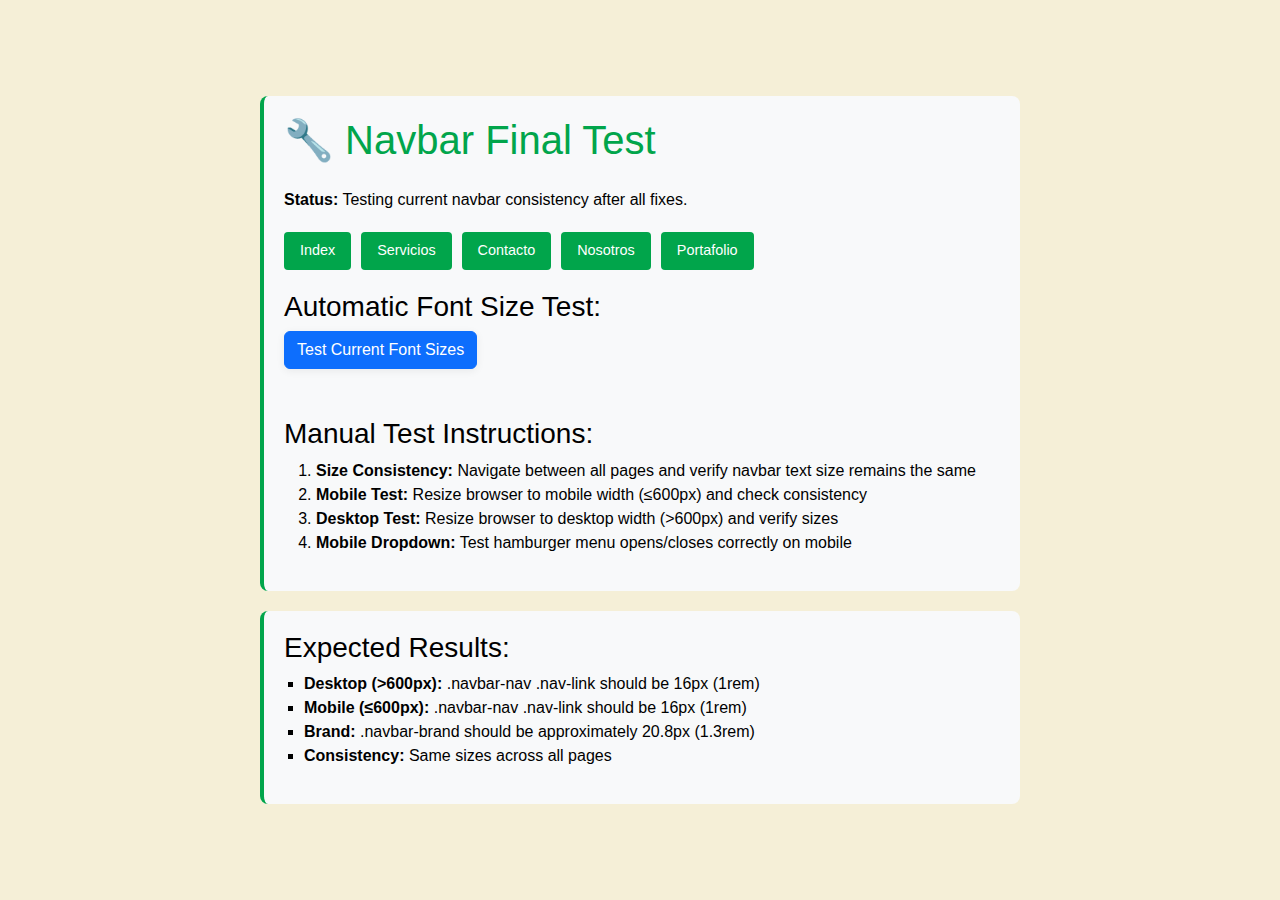
<file: navbar-final-test.html>
<!DOCTYPE html>
<html lang="es">
<head>
    <meta charset="UTF-8">
    <meta name="viewport" content="width=device-width, initial-scale=1.0">
    <title>Navbar Final Test - Gastronome</title>
    
    <!-- Bootstrap 5.3.3 CSS -->
    <link href="https://cdn.jsdelivr.net/npm/bootstrap@5.3.3/dist/css/bootstrap.min.css" rel="stylesheet">
    
    <!-- Unified Navbar CSS -->
    <link rel="stylesheet" href="index.css">
    <link rel="stylesheet" href="navbar-mobile-unified.css">
    <link rel="stylesheet" href="navbar-mobile-effects.css">
    
    <!-- Unified Navbar JS -->
    <script src="navbar-mobile-unified.js" defer></script>
    
    <style>
        body {
            padding-top: 80px;
            font-family: 'Segoe UI', Arial, sans-serif;
        }
        .test-container {
            max-width: 800px;
            margin: 0 auto;
            padding: 20px;
        }
        .test-section {
            background: #f8f9fa;
            border-radius: 8px;
            padding: 20px;
            margin: 20px 0;
            border-left: 4px solid #01a54b;
        }
        .success { color: #28a745; font-weight: bold; }
        .error { color: #dc3545; font-weight: bold; }
        .warning { color: #ffc107; font-weight: bold; }
        .test-result {
            padding: 10px;
            margin: 10px 0;
            border-radius: 4px;
            font-family: monospace;
            background: white;
        }
        .page-nav {
            display: flex;
            gap: 10px;
            margin: 20px 0;
            flex-wrap: wrap;
        }
        .page-nav a {
            padding: 8px 16px;
            background: #01a54b;
            color: white;
            text-decoration: none;
            border-radius: 4px;
            font-size: 0.9rem;
        }
        .page-nav a:hover {
            background: #018a40;
            color: white;
        }
    </style>
</head>
<body>
    <!-- Navbar Test -->
    <nav class="navbar navbar-expand-lg navbar-light">
        <div class="container-fluid">
            <span class="navbar-brand">Gastronome - Final Test</span>
            
            <button class="navbar-toggler" type="button" data-bs-toggle="collapse" data-bs-target="#mainNavbar" aria-controls="mainNavbar" aria-expanded="false" aria-label="Toggle navigation">
                <span class="navbar-toggler-icon"></span>
            </button>
            
            <div class="collapse navbar-collapse" id="mainNavbar">
                <div class="navbar-nav ms-auto">
                    <a class="nav-link" href="index.html">Inicio</a>
                    <a class="nav-link" href="Nosotros.html">Nosotros</a>
                    <a class="nav-link" href="Servicios.html">Servicios</a>
                    <a class="nav-link" href="PortafolioMinimal.html">Portafolio</a>
                    <a class="nav-link" href="Contacto.html">Contacto</a>
                </div>
            </div>
        </div>
    </nav>

    <div class="test-container">
        <div class="test-section">
            <h1 style="color: #01a54b; margin-bottom: 1.5rem;">🔧 Navbar Final Test</h1>
            <p><strong>Status:</strong> Testing current navbar consistency after all fixes.</p>
            
            <div class="page-nav">
                <a href="index.html">Index</a>
                <a href="Servicios.html">Servicios</a>
                <a href="Contacto.html">Contacto</a>
                <a href="Nosotros.html">Nosotros</a>
                <a href="PortafolioMinimal.html">Portafolio</a>
            </div>
            
            <h3>Automatic Font Size Test:</h3>
            <button onclick="runFontTest()" class="btn btn-primary mb-3">Test Current Font Sizes</button>
            <div id="testResults"></div>

            <h3 style="margin-top: 2rem;">Manual Test Instructions:</h3>
            <ol>
                <li><strong>Size Consistency:</strong> Navigate between all pages and verify navbar text size remains the same</li>
                <li><strong>Mobile Test:</strong> Resize browser to mobile width (≤600px) and check consistency</li>
                <li><strong>Desktop Test:</strong> Resize browser to desktop width (>600px) and verify sizes</li>
                <li><strong>Mobile Dropdown:</strong> Test hamburger menu opens/closes correctly on mobile</li>
            </ol>
        </div>

        <div class="test-section">
            <h3>Expected Results:</h3>
            <ul>
                <li><strong>Desktop (>600px):</strong> .navbar-nav .nav-link should be 16px (1rem)</li>
                <li><strong>Mobile (≤600px):</strong> .navbar-nav .nav-link should be 16px (1rem)</li>
                <li><strong>Brand:</strong> .navbar-brand should be approximately 20.8px (1.3rem)</li>
                <li><strong>Consistency:</strong> Same sizes across all pages</li>
            </ul>
        </div>
    </div>

    <!-- Bootstrap 5.3.3 JS -->
    <script defer src="https://cdn.jsdelivr.net/npm/bootstrap@5.3.3/dist/js/bootstrap.bundle.min.js"></script>
    
    <script>
        function displayResult(elementId, message, type) {
            const element = document.getElementById(elementId);
            const className = type === 'success' ? 'success' : type === 'error' ? 'error' : 'warning';
            const icon = type === 'success' ? '✅' : type === 'error' ? '❌' : '⚠️';
            element.innerHTML = `<div class="test-result ${className}">${icon} ${message}</div>`;
        }

        function runFontTest() {
            const navLinks = document.querySelectorAll('.navbar-nav .nav-link');
            const navBrand = document.querySelector('.navbar-brand');
            
            if (navLinks.length === 0) {
                displayResult('testResults', 'No nav links found', 'error');
                return;
            }

            const firstLink = navLinks[0];
            const linkStyle = window.getComputedStyle(firstLink);
            const brandStyle = window.getComputedStyle(navBrand);
            
            const linkFontSize = linkStyle.fontSize;
            const brandFontSize = brandStyle.fontSize;
            const screenWidth = window.innerWidth;
            
            let results = `
                <strong>Current Test Results:</strong><br>
                Screen Width: ${screenWidth}px<br>
                Nav Link Font Size: ${linkFontSize}<br>
                Nav Brand Font Size: ${brandFontSize}<br>
                <br>
                <strong>Analysis:</strong><br>
            `;
            
            // Expected sizes
            const expectedLinkSize = '16px'; // 1rem = 16px
            const expectedBrandSize = '20.8px'; // 1.3rem = 20.8px
            
            let linkStatus = linkFontSize === expectedLinkSize ? 'success' : 'error';
            let brandStatus = Math.abs(parseFloat(brandFontSize) - parseFloat(expectedBrandSize)) < 1 ? 'success' : 'warning';
            
            results += linkStatus === 'success' 
                ? `✅ Nav links: ${linkFontSize} (Expected: ${expectedLinkSize})<br>`
                : `❌ Nav links: ${linkFontSize} (Expected: ${expectedLinkSize})<br>`;
            
            results += brandStatus === 'success' 
                ? `✅ Brand: ${brandFontSize} (Expected: ~${expectedBrandSize})<br>`
                : `⚠️ Brand: ${brandFontSize} (Expected: ~${expectedBrandSize})<br>`;
            
            const overallStatus = linkStatus === 'success' && brandStatus !== 'error' ? 'success' : 'error';
            
            results += `<br><strong>Overall Status: ${overallStatus === 'success' ? '✅ PASS' : '❌ FAIL'}</strong>`;
            
            displayResult('testResults', results, overallStatus);
        }

        // Auto-run test on page load
        document.addEventListener('DOMContentLoaded', function() {
            setTimeout(runFontTest, 1000);
        });
    </script>
</body>
</html>
</file>
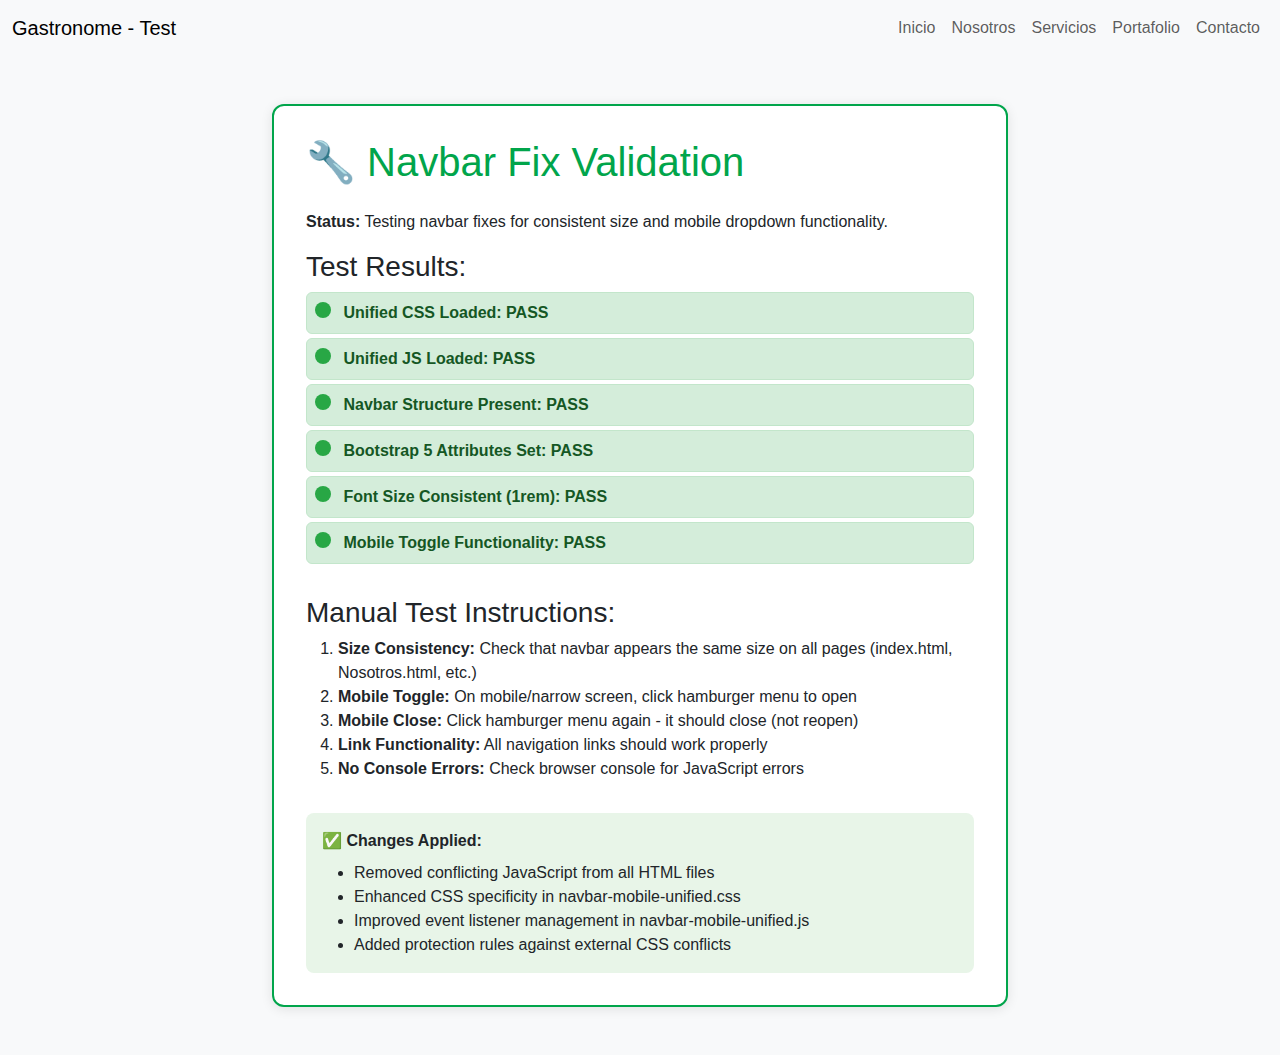
<file: navbar-fix-validation.html>
<!DOCTYPE html>
<html lang="es">
<head>
    <meta charset="UTF-8">
    <meta name="viewport" content="width=device-width, initial-scale=1.0">
    <title>Navbar Fix Validation - Gastronome</title>
    <link href="https://cdn.jsdelivr.net/npm/bootstrap@5.3.3/dist/css/bootstrap.min.css" rel="stylesheet">
    <link rel="stylesheet" href="navbar-mobile-unified.css">
    <link rel="stylesheet" href="navbar-mobile-effects.css">
    <script src="navbar-mobile-unified.js" defer></script>
    <style>
        body {
            background: #f8f9fa;
            font-family: 'Segoe UI', Arial, sans-serif;
        }
        .validation-container {
            max-width: 800px;
            margin: 0 auto;
            padding: 2rem;
        }
        .validation-card {
            background: white;
            border-radius: 12px;
            padding: 2rem;
            margin: 1rem 0;
            box-shadow: 0 2px 12px rgba(0,0,0,0.1);
            border: 2px solid #01a54b;
        }
        .test-result {
            padding: 0.5rem;
            margin: 0.25rem 0;
            border-radius: 6px;
            font-weight: 600;
        }
        .test-pass {
            background: #d4edda;
            color: #155724;
            border: 1px solid #c3e6cb;
        }
        .test-fail {
            background: #f8d7da;
            color: #721c24;
            border: 1px solid #f5c6cb;
        }
        .status-icon {
            display: inline-block;
            width: 16px;
            height: 16px;
            margin-right: 8px;
        }
        .pass-icon {
            background: #28a745;
            border-radius: 50%;
        }
        .fail-icon {
            background: #dc3545;
            border-radius: 50%;
        }
    </style>
</head>
<body>
    <!-- Navbar Test -->
    <nav class="navbar navbar-expand-lg navbar-light">
        <div class="container-fluid">
            <span class="navbar-brand">Gastronome - Test</span>
            
            <button class="navbar-toggler" type="button" data-bs-toggle="collapse" data-bs-target="#mainNavbar" aria-controls="mainNavbar" aria-expanded="false" aria-label="Toggle navigation">
                <span class="navbar-toggler-icon"></span>
            </button>
            
            <div class="collapse navbar-collapse" id="mainNavbar">
                <div class="navbar-nav ms-auto">
                    <a class="nav-link" href="index.html">Inicio</a>
                    <a class="nav-link" href="Nosotros.html">Nosotros</a>
                    <a class="nav-link" href="Servicios.html">Servicios</a>
                    <a class="nav-link" href="PortafolioMinimal.html">Portafolio</a>
                    <a class="nav-link" href="Contacto.html">Contacto</a>
                </div>
            </div>
        </div>
    </nav>

    <div class="validation-container">
        <div class="validation-card">
            <h1 style="color: #01a54b; margin-bottom: 1.5rem;">🔧 Navbar Fix Validation</h1>
            <p><strong>Status:</strong> Testing navbar fixes for consistent size and mobile dropdown functionality.</p>
            
            <h3>Test Results:</h3>
            <div id="testResults">
                <!-- Test results will be populated by JavaScript -->
            </div>

            <h3 style="margin-top: 2rem;">Manual Test Instructions:</h3>
            <ol>
                <li><strong>Size Consistency:</strong> Check that navbar appears the same size on all pages (index.html, Nosotros.html, etc.)</li>
                <li><strong>Mobile Toggle:</strong> On mobile/narrow screen, click hamburger menu to open</li>
                <li><strong>Mobile Close:</strong> Click hamburger menu again - it should close (not reopen)</li>
                <li><strong>Link Functionality:</strong> All navigation links should work properly</li>
                <li><strong>No Console Errors:</strong> Check browser console for JavaScript errors</li>
            </ol>

            <div style="margin-top: 2rem; padding: 1rem; background: #e8f5e8; border-radius: 8px;">
                <strong>✅ Changes Applied:</strong>
                <ul style="margin: 0.5rem 0 0 0;">
                    <li>Removed conflicting JavaScript from all HTML files</li>
                    <li>Enhanced CSS specificity in navbar-mobile-unified.css</li>
                    <li>Improved event listener management in navbar-mobile-unified.js</li>
                    <li>Added protection rules against external CSS conflicts</li>
                </ul>
            </div>
        </div>
    </div>

    <script>
        document.addEventListener('DOMContentLoaded', function() {
            const testResults = document.getElementById('testResults');
            const tests = [];

            // Test 1: Check if unified CSS is loaded
            tests.push({
                name: "Unified CSS Loaded",
                passed: document.querySelector('link[href*="navbar-mobile-unified.css"]') !== null
            });

            // Test 2: Check if unified JS is loaded
            tests.push({
                name: "Unified JS Loaded", 
                passed: document.querySelector('script[src*="navbar-mobile-unified.js"]') !== null
            });

            // Test 3: Check navbar structure
            tests.push({
                name: "Navbar Structure Present",
                passed: document.querySelector('.navbar .navbar-toggler') !== null && 
                       document.querySelector('.navbar-collapse') !== null
            });

            // Test 4: Check Bootstrap attributes
            const toggler = document.querySelector('.navbar-toggler');
            tests.push({
                name: "Bootstrap 5 Attributes Set",
                passed: toggler && 
                       toggler.getAttribute('data-bs-toggle') === 'collapse' &&
                       toggler.getAttribute('data-bs-target') === '#mainNavbar'
            });

            // Test 5: Check for font consistency
            const navLink = document.querySelector('.navbar-nav .nav-link');
            const computedStyle = navLink ? window.getComputedStyle(navLink) : null;
            tests.push({
                name: "Font Size Consistent (1rem)",
                passed: computedStyle && computedStyle.fontSize === '16px' // 1rem = 16px typically
            });

            // Test 6: Check mobile functionality
            tests.push({
                name: "Mobile Toggle Functionality",
                passed: typeof window.bootstrap !== 'undefined' // Bootstrap loaded
            });

            // Render test results
            tests.forEach(test => {
                const div = document.createElement('div');
                div.className = `test-result ${test.passed ? 'test-pass' : 'test-fail'}`;
                div.innerHTML = `
                    <span class="status-icon ${test.passed ? 'pass-icon' : 'fail-icon'}"></span>
                    ${test.name}: ${test.passed ? 'PASS' : 'FAIL'}
                `;
                testResults.appendChild(div);
            });

            // Test toggler functionality
            const navbar = document.querySelector('.navbar-toggler');
            if (navbar) {
                let clickCount = 0;
                navbar.addEventListener('click', function() {
                    clickCount++;
                    console.log(`Navbar toggler clicked ${clickCount} times`);
                    
                    setTimeout(() => {
                        const navbarCollapse = document.getElementById('mainNavbar');
                        const isExpanded = navbarCollapse.classList.contains('show');
                        console.log(`Navbar expanded: ${isExpanded}`);
                    }, 100);
                });
            }
        });
    </script>

    <script defer src="https://cdn.jsdelivr.net/npm/bootstrap@5.3.3/dist/js/bootstrap.bundle.min.js"></script>
</body>
</html>
</file>
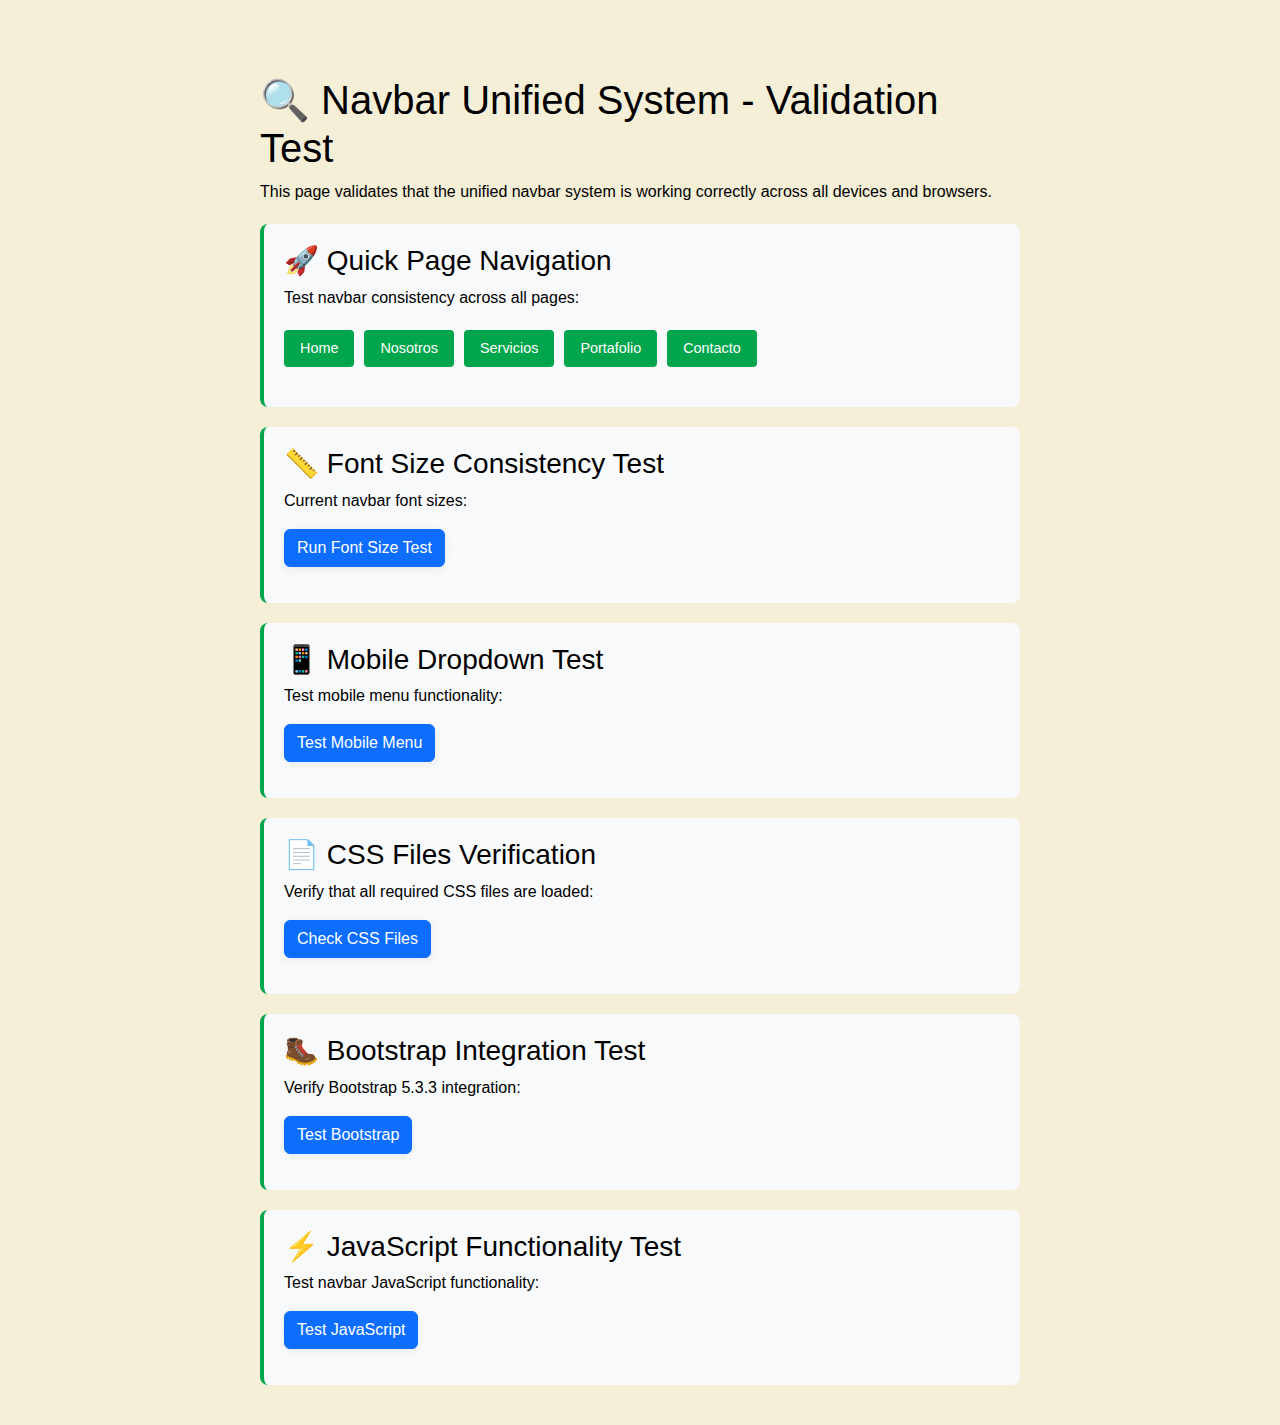
<file: navbar-validation-test.html>
<!DOCTYPE html>
<html lang="es">
<head>
    <meta charset="UTF-8">
    <meta name="viewport" content="width=device-width, initial-scale=1.0">
    <title>Navbar Validation Test - Gastronome</title>
    
    <!-- Bootstrap 5.3.3 CSS -->
    <link href="https://cdn.jsdelivr.net/npm/bootstrap@5.3.3/dist/css/bootstrap.min.css" rel="stylesheet">
    
    <!-- Unified Navbar CSS -->
    <link rel="stylesheet" href="index.css">
    <link rel="stylesheet" href="navbar-mobile-unified.css">
    <link rel="stylesheet" href="navbar-mobile-effects.css">
    
    <!-- Unified Navbar JS -->
    <script src="navbar-mobile-unified.js" defer></script>
    
    <style>
        body {
            padding-top: 80px;
            font-family: 'Segoe UI', Arial, sans-serif;
        }
        .test-container {
            max-width: 800px;
            margin: 0 auto;
            padding: 20px;
        }
        .test-section {
            background: #f8f9fa;
            border-radius: 8px;
            padding: 20px;
            margin: 20px 0;
            border-left: 4px solid #01a54b;
        }
        .success { color: #28a745; font-weight: bold; }
        .error { color: #dc3545; font-weight: bold; }
        .warning { color: #ffc107; font-weight: bold; }
        .test-result {
            padding: 10px;
            margin: 10px 0;
            border-radius: 4px;
            font-family: monospace;
        }
        .page-nav {
            display: flex;
            gap: 10px;
            margin: 20px 0;
            flex-wrap: wrap;
        }
        .page-nav a {
            padding: 8px 16px;
            background: #01a54b;
            color: white;
            text-decoration: none;
            border-radius: 4px;
            font-size: 0.9rem;
        }
        .page-nav a:hover {
            background: #018a40;
            color: white;
        }
    </style>
</head>
<body>
    <!-- Unified Navbar -->
    <nav class="navbar navbar-expand-lg navbar-light">
        <div class="container-fluid">
            <span class="navbar-brand">Gastronome</span>
            
            <button class="navbar-toggler" type="button" data-bs-toggle="collapse" data-bs-target="#mainNavbar" aria-controls="mainNavbar" aria-expanded="false" aria-label="Toggle navigation">
                <span class="navbar-toggler-icon"></span>
            </button>
            
            <div class="collapse navbar-collapse" id="mainNavbar">
                <div class="navbar-nav ms-auto">
                    <a class="nav-link HOME_ACTIVE" href="index.html">Inicio</a>
                    <a class="nav-link NOSOTROS_ACTIVE" href="Nosotros.html">Nosotros</a>
                    <a class="nav-link SERVICIOS_ACTIVE" href="Servicios.html">Servicios</a>
                    <a class="nav-link PORTAFOLIO_ACTIVE" href="PortafolioMinimal.html">Portafolio</a>
                    <a class="nav-link CONTACTO_ACTIVE" href="Contacto.html">Contacto</a>
                </div>
            </div>
        </div>
    </nav>

    <div class="test-container">
        <h1>🔍 Navbar Unified System - Validation Test</h1>
        <p>This page validates that the unified navbar system is working correctly across all devices and browsers.</p>

        <!-- Quick Navigation -->
        <div class="test-section">
            <h3>🚀 Quick Page Navigation</h3>
            <p>Test navbar consistency across all pages:</p>
            <div class="page-nav">
                <a href="index.html">Home</a>
                <a href="Nosotros.html">Nosotros</a>
                <a href="Servicios.html">Servicios</a>
                <a href="PortafolioMinimal.html">Portafolio</a>
                <a href="Contacto.html">Contacto</a>
            </div>
        </div>

        <!-- Font Size Test -->
        <div class="test-section">
            <h3>📏 Font Size Consistency Test</h3>
            <p>Current navbar font sizes:</p>
            <button onclick="testFontSizes()" class="btn btn-primary mb-3">Run Font Size Test</button>
            <div id="fontTestResults"></div>
        </div>

        <!-- Mobile Dropdown Test -->
        <div class="test-section">
            <h3>📱 Mobile Dropdown Test</h3>
            <p>Test mobile menu functionality:</p>
            <button onclick="testMobileDropdown()" class="btn btn-primary mb-3">Test Mobile Menu</button>
            <div id="mobileTestResults"></div>
        </div>

        <!-- CSS Files Verification -->
        <div class="test-section">
            <h3>📄 CSS Files Verification</h3>
            <p>Verify that all required CSS files are loaded:</p>
            <button onclick="testCSSFiles()" class="btn btn-primary mb-3">Check CSS Files</button>
            <div id="cssTestResults"></div>
        </div>

        <!-- Bootstrap Integration Test -->
        <div class="test-section">
            <h3>🥾 Bootstrap Integration Test</h3>
            <p>Verify Bootstrap 5.3.3 integration:</p>
            <button onclick="testBootstrap()" class="btn btn-primary mb-3">Test Bootstrap</button>
            <div id="bootstrapTestResults"></div>
        </div>

        <!-- JavaScript Functionality Test -->
        <div class="test-section">
            <h3>⚡ JavaScript Functionality Test</h3>
            <p>Test navbar JavaScript functionality:</p>
            <button onclick="testJavaScript()" class="btn btn-primary mb-3">Test JavaScript</button>
            <div id="jsTestResults"></div>
        </div>
    </div>

    <!-- Bootstrap 5.3.3 JavaScript -->
    <script defer src="https://cdn.jsdelivr.net/npm/bootstrap@5.3.3/dist/js/bootstrap.bundle.min.js"></script>

    <script>
        function displayResult(elementId, message, type = 'success') {
            const element = document.getElementById(elementId);
            const className = type === 'success' ? 'success' : type === 'error' ? 'error' : 'warning';
            const icon = type === 'success' ? '✅' : type === 'error' ? '❌' : '⚠️';
            element.innerHTML = `<div class="test-result ${className}">${icon} ${message}</div>`;
        }

        function testFontSizes() {
            const navLinks = document.querySelectorAll('.navbar-nav .nav-link');
            
            if (navLinks.length === 0) {
                displayResult('fontTestResults', 'No nav links found', 'error');
                return;
            }

            const firstLink = navLinks[0];
            const computedStyle = window.getComputedStyle(firstLink);
            const fontSize = computedStyle.fontSize;
            const screenWidth = window.innerWidth;
            
            let expectedSize, testResult, isMobile = screenWidth <= 991;
            
            if (isMobile) {
                expectedSize = '16px'; // 1rem = 16px
                testResult = fontSize === expectedSize;
            } else {
                expectedSize = '16px'; // 1rem = 16px  
                testResult = fontSize === expectedSize;
            }

            const message = `
                Screen Width: ${screenWidth}px<br>
                Device: ${isMobile ? 'Mobile' : 'Desktop'}<br>
                Current Font Size: ${fontSize}<br>
                Expected Font Size: ${expectedSize}<br>
                Status: ${testResult ? 'PASSED' : 'FAILED'}
            `;

            displayResult('fontTestResults', message, testResult ? 'success' : 'error');
        }

        function testMobileDropdown() {
            const toggler = document.querySelector('.navbar-toggler');
            const collapse = document.getElementById('mainNavbar');
            
            if (!toggler || !collapse) {
                displayResult('mobileTestResults', 'Navbar elements not found', 'error');
                return;
            }

            try {
                // Test opening
                toggler.click();
                
                setTimeout(() => {
                    const isOpen = collapse.classList.contains('show');
                    
                    // Test closing
                    toggler.click();
                    
                    setTimeout(() => {
                        const isClosed = !collapse.classList.contains('show');
                        
                        const message = `
                            Opening Test: ${isOpen ? 'PASSED' : 'FAILED'}<br>
                            Closing Test: ${isClosed ? 'PASSED' : 'FAILED'}<br>
                            Overall: ${isOpen && isClosed ? 'SUCCESS' : 'FAILED'}
                        `;
                        
                        displayResult('mobileTestResults', message, isOpen && isClosed ? 'success' : 'error');
                    }, 500);
                }, 500);
                
            } catch (error) {
                displayResult('mobileTestResults', `Error: ${error.message}`, 'error');
            }
        }

        function testCSSFiles() {
            const requiredFiles = [
                'navbar-mobile-unified.css',
                'navbar-mobile-effects.css'
            ];
            
            const links = document.querySelectorAll('link[rel="stylesheet"]');
            const loadedFiles = Array.from(links).map(link => {
                const href = link.getAttribute('href');
                return href ? href.split('/').pop() : '';
            });
            
            let results = [];
            requiredFiles.forEach(file => {
                const loaded = loadedFiles.some(loadedFile => loadedFile.includes(file));
                results.push(`${file}: ${loaded ? 'LOADED' : 'MISSING'}`);
            });
            
            const allLoaded = requiredFiles.every(file => 
                loadedFiles.some(loadedFile => loadedFile.includes(file))
            );
            
            const message = results.join('<br>') + `<br><br>Overall: ${allLoaded ? 'SUCCESS' : 'FAILED'}`;
            displayResult('cssTestResults', message, allLoaded ? 'success' : 'error');
        }

        function testBootstrap() {
            try {
                const hasBootstrap = typeof bootstrap !== 'undefined';
                const hasCollapse = hasBootstrap && typeof bootstrap.Collapse !== 'undefined';
                
                const message = `
                    Bootstrap Available: ${hasBootstrap ? 'YES' : 'NO'}<br>
                    Bootstrap Collapse: ${hasCollapse ? 'YES' : 'NO'}<br>
                    Bootstrap Version: ${hasBootstrap ? '5.3.3' : 'N/A'}<br>
                    Status: ${hasBootstrap && hasCollapse ? 'SUCCESS' : 'FAILED'}
                `;
                
                displayResult('bootstrapTestResults', message, hasBootstrap && hasCollapse ? 'success' : 'error');
            } catch (error) {
                displayResult('bootstrapTestResults', `Error: ${error.message}`, 'error');
            }
        }

        function testJavaScript() {
            const navLinks = document.querySelectorAll('.navbar-nav .nav-link');
            const currentPath = window.location.pathname.toLowerCase();
            
            // Test active link detection
            let activeLinks = 0;
            navLinks.forEach(link => {
                if (link.classList.contains('active')) {
                    activeLinks++;
                }
            });
            
            // Test click-to-close functionality
            const toggler = document.querySelector('.navbar-toggler');
            const hasToggler = !!toggler;
            const hasClickListeners = hasToggler && toggler.onclick !== null;
            
            const message = `
                Nav Links Found: ${navLinks.length}<br>
                Active Links: ${activeLinks}<br>
                Current Path: ${currentPath}<br>
                Toggler Present: ${hasToggler ? 'YES' : 'NO'}<br>
                JS Functions: ${typeof activateCurrentPage !== 'undefined' ? 'LOADED' : 'MISSING'}<br>
                Status: ${navLinks.length > 0 && hasToggler ? 'SUCCESS' : 'NEEDS_CHECK'}
            `;
            
            displayResult('jsTestResults', message, navLinks.length > 0 && hasToggler ? 'success' : 'warning');
        }

        // Auto-run basic tests on load
        document.addEventListener('DOMContentLoaded', function() {
            setTimeout(() => {
                testFontSizes();
                testCSSFiles();
                testBootstrap();
                testJavaScript();
            }, 1000);
        });
    </script>
</body>
</html>
</file>
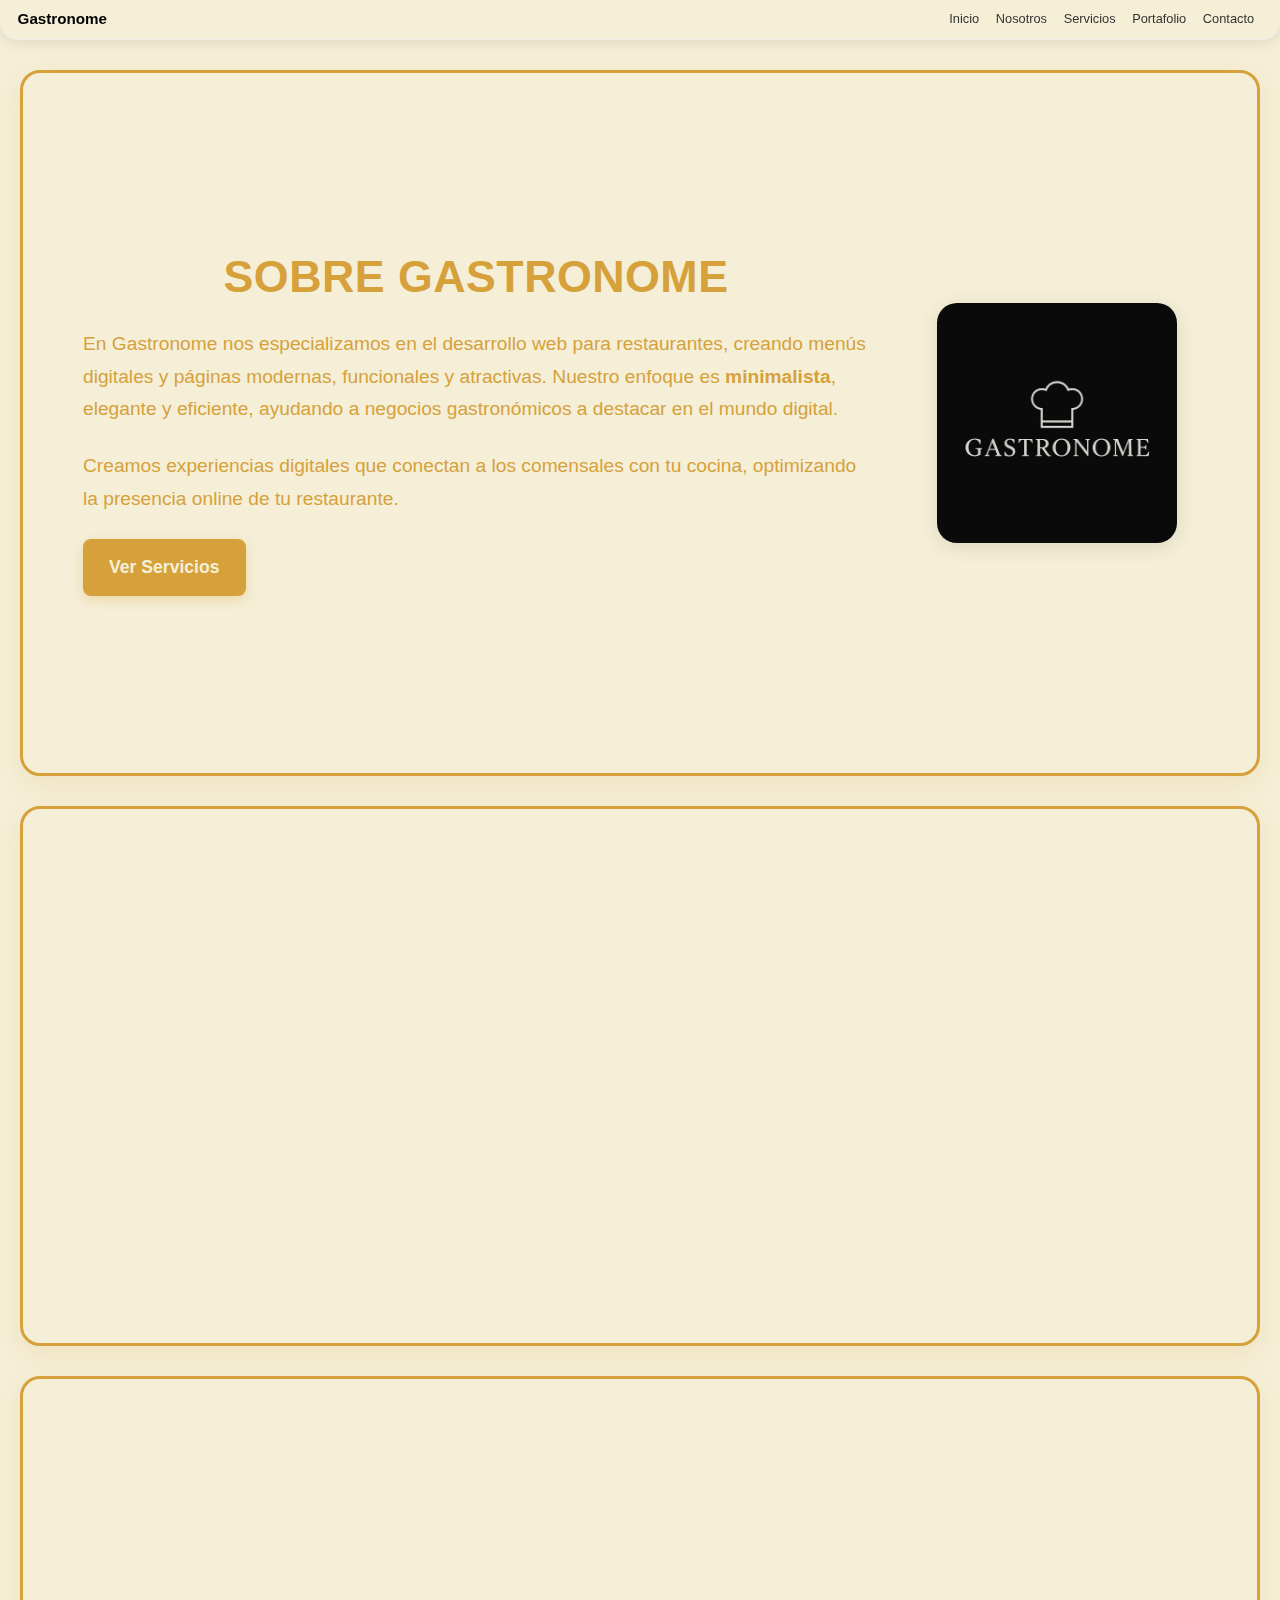
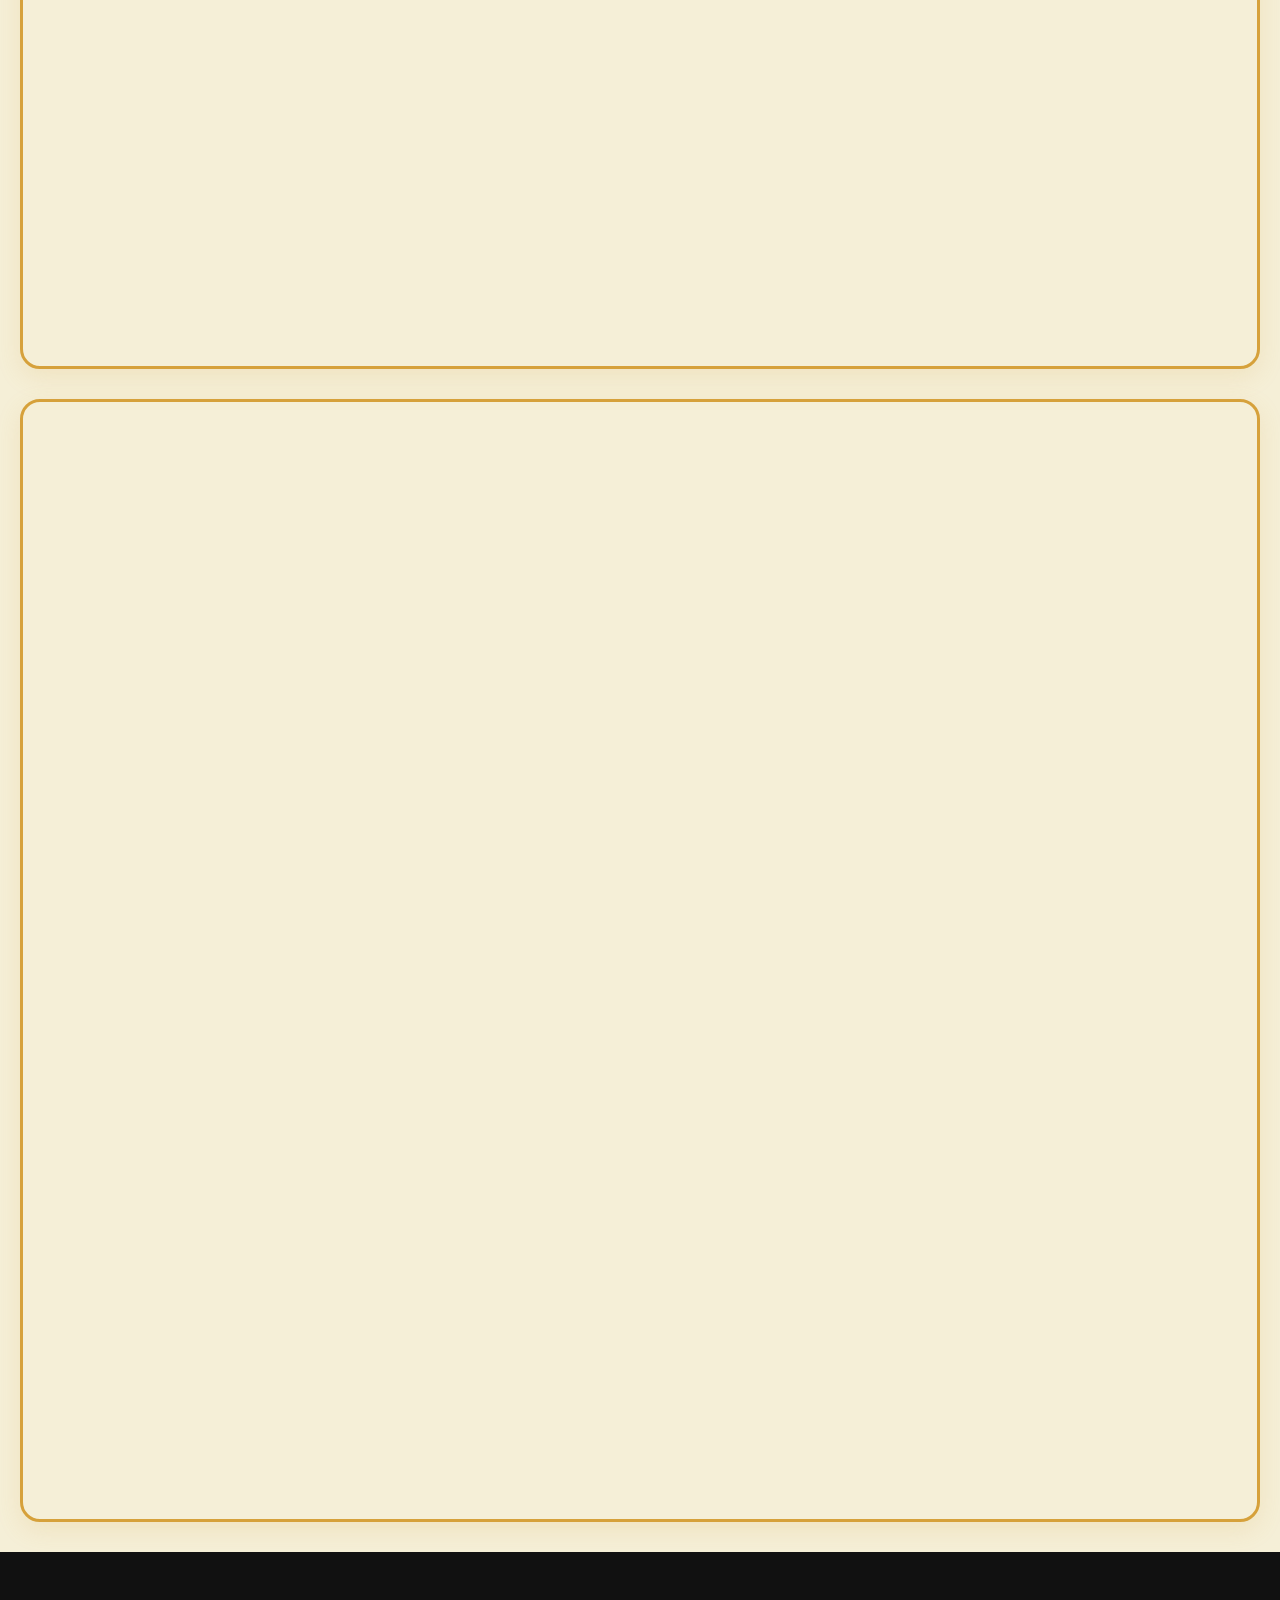
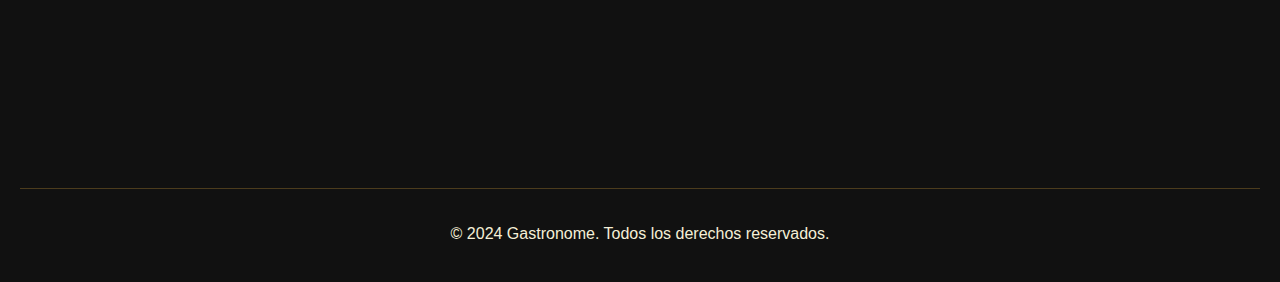
<file: Nosotros_nuevo.html>
<!DOCTYPE html>
<html lang="es">
  <head>
    <meta charset="UTF-8" />
    <meta name="viewport" content="width=device-width, initial-scale=1.0" />
    <title>Nosotros | Gastronome</title>
    <link
      href="https://cdn.jsdelivr.net/npm/bootstrap@5.3.3/dist/css/bootstrap.min.css"
      rel="stylesheet"
    />
    <link rel="stylesheet" href="index.css" />
    <link rel="stylesheet" href="navbar-shared.css" />
    <link rel="stylesheet" href="navbar-mobile-unified.css" />
    <link rel="stylesheet" href="navbar-mobile-effects.css" />
    <script src="navbar-mobile-unified.js" defer></script>

    <style>
      /* Reset y base */
      * {
        margin: 0;
        padding: 0;
        box-sizing: border-box;
      }

      body {
        background: #f5efd7;
        color: #111;
        font-family: "Segoe UI", Tahoma, Geneva, Verdana, sans-serif;
        line-height: 1.6;
        overflow-x: hidden;
        scroll-behavior: smooth;
      }

      /* Animaciones */
      @keyframes fadeInUp {
        from {
          opacity: 0;
          transform: translateY(30px);
        }
        to {
          opacity: 1;
          transform: translateY(0);
        }
      }

      .animate-element {
        opacity: 0;
        transform: translateY(30px);
        transition: all 0.8s cubic-bezier(0.4, 0, 0.2, 1);
        transition-delay: var(--delay, 0s);
      }

      .animate-element.animate-in {
        opacity: 1;
        transform: translateY(0);
      }

      /* Mobile-first design system */
      .section-clean {
        padding: 40px 20px;
        margin: 0;
        background: #f5efd7;
        color: #111;
      }

      .section-dark {
        background: #111;
        color: #f5efd7;
      }

      /* Typography mobile-first */
      .title-main {
        font-size: clamp(1.8rem, 5vw, 2.8rem);
        font-weight: 900;
        text-transform: uppercase;
        letter-spacing: 0.01em;
        margin-bottom: 1.5rem;
        text-align: center;
      }

      .title-section {
        font-size: clamp(1.5rem, 4vw, 2.1rem);
        font-weight: 800;
        margin-bottom: 2rem;
        text-align: center;
      }

      .text-main {
        font-size: clamp(1rem, 2.5vw, 1.2rem);
        line-height: 1.7;
        margin-bottom: 1.5rem;
        text-align: center;
      }

      /* Buttons mobile-first */
      .btn-clean {
        background: transparent;
        border: 2px solid #111;
        color: #111;
        border-radius: 8px;
        padding: 12px 24px;
        font-weight: 600;
        font-size: clamp(0.9rem, 2.5vw, 1.1rem);
        text-decoration: none;
        display: inline-block;
        transition: all 0.3s ease;
        text-align: center;
      }

      .btn-clean:hover {
        background: #d6a13b;
        color: #f5efd7;
        border-color: #d6a13b;
        transform: translateY(-2px);
        box-shadow: 0 4px 15px rgba(214, 161, 59, 0.3);
      }

      .btn-dark {
        background: linear-gradient(135deg, #f5efd7, #d6a13b);
        color: #111;
        border: none;
      }

      .btn-dark:hover {
        background: linear-gradient(135deg, #d6a13b, #f5efd7);
        transform: translateY(-3px);
        box-shadow: 0 12px 35px rgba(214, 161, 59, 0.5);
      }

      /* Cards mobile-first */
      .card-clean {
        background: rgba(255, 255, 255, 0.1);
        border: 1px solid rgba(214, 161, 59, 0.3);
        border-radius: 12px;
        padding: 20px;
        margin: 15px 0;
        transition: all 0.3s ease;
      }

      .card-clean:hover {
        transform: translateY(-5px);
        box-shadow: 0 8px 25px rgba(214, 161, 59, 0.2);
      }

      /* Grid responsive */
      .grid-clean {
        display: grid;
        grid-template-columns: 1fr;
        gap: 20px;
        margin: 2rem 0;
      }

      @media (min-width: 768px) {
        .grid-clean {
          grid-template-columns: repeat(2, 1fr);
          gap: 30px;
        }

        .section-clean {
          padding: 60px 40px;
        }

        .text-main {
          text-align: left;
        }
      }

      @media (min-width: 1024px) {
        .grid-clean {
          grid-template-columns: repeat(3, 1fr);
        }

        .section-clean {
          padding: 80px 60px;
          margin: 30px 20px;
          border-radius: 20px;
          border: 3px solid #d6a13b;
          box-shadow: 0 8px 25px rgba(214, 161, 59, 0.15);
        }
      }

      /* Layout flex para hero */
      .hero-flex {
        display: flex;
        flex-direction: column;
        align-items: center;
        gap: 2rem;
        min-height: 60vh;
        justify-content: center;
      }

      @media (min-width: 768px) {
        .hero-flex {
          flex-direction: row;
          gap: 3rem;
        }
      }

      /* Carruseles móviles */
      @media (max-width: 768px) {
        .mobile-carousel {
          display: flex;
          overflow-x: auto;
          scroll-snap-type: x mandatory;
          gap: 15px;
          padding: 10px 0 20px 0;
          scrollbar-width: none;
          -webkit-overflow-scrolling: touch;
        }

        .mobile-carousel::-webkit-scrollbar {
          display: none;
        }

        .carousel-item-mobile {
          flex: 0 0 85%;
          scroll-snap-align: center;
        }

        .desktop-only {
          display: none;
        }
      }

      @media (min-width: 769px) {
        .mobile-only {
          display: none;
        }
      }

      /* Footer */
      footer {
        background: #111;
        color: #f5efd7;
        padding: 40px 20px 20px 20px;
        text-align: center;
      }

      footer h4 {
        color: #d6a13b;
        margin-bottom: 1rem;
        font-size: 1.2rem;
      }

      footer a {
        color: #f5efd7;
        text-decoration: none;
        transition: color 0.3s ease;
      }

      footer a:hover {
        color: #d6a13b;
      }

      .footer-grid {
        display: grid;
        grid-template-columns: 1fr;
        gap: 2rem;
        max-width: 1200px;
        margin: 0 auto;
      }

      @media (min-width: 768px) {
        .footer-grid {
          grid-template-columns: repeat(3, 1fr);
        }
      }
    </style>
  </head>

  <body>
    <script
      src="https://cdn.jsdelivr.net/npm/bootstrap@5.3.3/dist/js/bootstrap.bundle.min.js"
      defer
    ></script>

    <!-- Navbar -->
    <nav class="navbar navbar-expand-lg navbar-light">
      <div class="container-fluid">
        <span class="navbar-brand">Gastronome</span>

        <button
          class="navbar-toggler"
          type="button"
          data-bs-toggle="collapse"
          data-bs-target="#mainNavbar"
          aria-controls="mainNavbar"
          aria-expanded="false"
          aria-label="Toggle navigation"
        >
          <span class="navbar-toggler-icon"></span>
        </button>

        <div class="collapse navbar-collapse" id="mainNavbar">
          <div class="navbar-nav ms-auto">
            <a class="nav-link HOME_ACTIVE" href="index.html">Inicio</a>
            <a class="nav-link NOSOTROS_ACTIVE" href="Nosotros.html"
              >Nosotros</a
            >
            <a class="nav-link SERVICIOS_ACTIVE" href="Servicios.html"
              >Servicios</a
            >
            <a class="nav-link PORTAFOLIO_ACTIVE" href="PortafolioMinimal.html"
              >Portafolio</a
            >
            <a class="nav-link CONTACTO_ACTIVE" href="Contacto.html"
              >Contacto</a
            >
          </div>
        </div>
      </div>
    </nav>

    <!-- Hero Section -->
    <section class="section-clean">
      <div class="hero-flex animate-element">
        <div style="flex: 1; min-width: 300px">
          <h1 class="title-main animate-element" style="--delay: 0.1s">
            Sobre Gastronome
          </h1>
          <p class="text-main animate-element" style="--delay: 0.2s">
            En Gastronome nos especializamos en el desarrollo web para
            restaurantes, creando menús digitales y páginas modernas,
            funcionales y atractivas. Nuestro enfoque es
            <strong style="color: #d6a13b">minimalista</strong>, elegante y
            eficiente, ayudando a negocios gastronómicos a destacar en el mundo
            digital.
          </p>
          <p class="text-main animate-element" style="--delay: 0.3s">
            Creamos experiencias digitales que conectan a los comensales con tu
            cocina, optimizando la presencia online de tu restaurante.
          </p>
          <a
            href="Servicios.html"
            class="btn-clean animate-element"
            style="--delay: 0.4s"
          >
            Ver Servicios
          </a>
        </div>
        <div
          style="flex: 0 0 280px; text-align: center"
          class="animate-element"
          style="--delay: 0.5s"
        >
          <img
            src="./Fotos_Gas/logo.webp"
            alt="Logo Gastronome"
            style="
              width: 240px;
              height: 240px;
              object-fit: cover;
              border-radius: 20px;
              box-shadow: 0 4px 20px rgba(0, 0, 0, 0.1);
            "
          />
        </div>
      </div>
    </section>

    <!-- Nuestro Equipo -->
    <section class="section-clean section-dark">
      <h2 class="title-section animate-element">Nuestro Equipo</h2>

      <!-- Mobile: Carrusel -->
      <div class="mobile-only">
        <div class="mobile-carousel">
          <div class="card-clean carousel-item-mobile">
            <h3 style="color: #d6a13b; margin-bottom: 1rem">Nuestro Enfoque</h3>
            <p>
              Somos un equipo apasionado por la
              <strong style="color: #d6a13b">tecnología</strong>, el
              <strong style="color: #d6a13b">diseño</strong> y la
              <strong style="color: #d6a13b">gastronomía</strong>. Combinamos
              creatividad y experiencia para ofrecer soluciones digitales
              simples, útiles y atractivas para restaurantes.
            </p>
          </div>

          <div class="card-clean carousel-item-mobile">
            <h3 style="color: #d6a13b; margin-bottom: 1rem">Nuestra Misión</h3>
            <p>
              Nos enfocamos en el trato cercano, la atención al detalle y el
              compromiso con cada proyecto, buscando siempre aportar valor real
              a cada negocio que confía en nosotros.
            </p>
          </div>

          <div class="card-clean carousel-item-mobile">
            <img
              src="Fotos_Gas/nuestro-equipo.webp"
              alt="Nuestro equipo trabajando"
              style="width: 100%; border-radius: 12px; margin-bottom: 1rem"
            />
            <a href="Contacto.html" class="btn-dark" style="width: 100%">
              Contáctanos
            </a>
          </div>
        </div>
      </div>

      <!-- Desktop: Layout normal -->
      <div class="desktop-only">
        <div
          style="
            display: flex;
            flex-wrap: wrap;
            align-items: center;
            gap: 3rem;
            justify-content: center;
          "
        >
          <div style="flex: 1; min-width: 400px">
            <p class="text-main animate-element" style="--delay: 0.1s">
              Somos un equipo apasionado por la
              <strong style="color: #d6a13b">tecnología</strong>, el
              <strong style="color: #d6a13b">diseño</strong> y la
              <strong style="color: #d6a13b">gastronomía</strong>. Combinamos
              creatividad y experiencia para ofrecer soluciones digitales
              simples, útiles y atractivas para restaurantes.
            </p>

            <p class="text-main animate-element" style="--delay: 0.2s">
              Nos enfocamos en el trato cercano, la atención al detalle y el
              compromiso con cada proyecto, buscando siempre aportar valor real
              a cada negocio que confía en nosotros.
            </p>

            <a
              href="Contacto.html"
              class="btn-dark animate-element"
              style="--delay: 0.3s"
            >
              Contáctanos
            </a>
          </div>

          <div
            style="flex: 1; min-width: 350px; text-align: center"
            class="animate-element"
            style="--delay: 0.4s"
          >
            <img
              src="Fotos_Gas/nuestro-equipo.webp"
              alt="Nuestro equipo trabajando"
              style="
                width: 100%;
                max-width: 450px;
                border-radius: 25px;
                box-shadow: 0 15px 40px rgba(0, 0, 0, 0.4);
              "
            />
          </div>
        </div>
      </div>
    </section>

    <!-- Nuestra Filosofía -->
    <section class="section-clean">
      <h2 class="title-section animate-element">Nuestra Filosofía</h2>

      <!-- Mobile: Carrusel -->
      <div class="mobile-only">
        <div class="mobile-carousel">
          <div class="card-clean carousel-item-mobile">
            <img
              src="./Fotos_Gas/nuestra-filosofia.webp"
              alt="Filosofía Gastronome"
              style="width: 100%; border-radius: 12px; margin-bottom: 1rem"
            />
          </div>

          <div class="card-clean carousel-item-mobile">
            <h3 style="color: #d6a13b; margin-bottom: 1rem">Nuestra Visión</h3>
            <p>
              Cada restaurante tiene una historia única. Nuestra misión es
              ayudarte a contarla con herramientas digitales modernas, diseño
              minimalista y soporte personalizado.
            </p>
          </div>

          <div class="card-clean carousel-item-mobile">
            <h3 style="color: #d6a13b; margin-bottom: 1rem">
              Nuestros Valores
            </h3>
            <ul style="text-align: left; margin: 0; padding-left: 1rem">
              <li>✨ Innovación constante</li>
              <li>🎯 Calidad excepcional</li>
              <li>🤝 Trato personalizado</li>
              <li>⚡ Respuesta rápida</li>
            </ul>
          </div>
        </div>
      </div>

      <!-- Desktop: Layout normal -->
      <div class="desktop-only">
        <div
          style="
            display: flex;
            flex-wrap: wrap;
            align-items: center;
            gap: 3rem;
            justify-content: center;
          "
        >
          <div
            style="flex: 1; min-width: 350px; text-align: center"
            class="animate-element"
            style="--delay: 0.1s"
          >
            <img
              src="./Fotos_Gas/nuestra-filosofia.webp"
              alt="Filosofía Gastronome"
              style="
                width: 100%;
                max-width: 340px;
                border-radius: 16px;
                object-fit: cover;
                box-shadow: 0 2px 16px rgba(0, 0, 0, 0.1);
              "
            />
          </div>

          <div style="flex: 1; min-width: 400px">
            <p class="text-main animate-element" style="--delay: 0.2s">
              Cada restaurante tiene una historia única. Nuestra misión es
              ayudarte a contarla con herramientas digitales modernas, diseño
              minimalista y soporte personalizado. Fusionamos gastronomía y
              tecnología para que tu marca destaque.
            </p>

            <h3
              style="color: #d6a13b; margin: 2rem 0 1rem 0"
              class="animate-element"
              style="--delay: 0.3s"
            >
              Nuestros Valores
            </h3>
            <ul
              style="list-style: none; padding: 0"
              class="animate-element"
              style="--delay: 0.4s"
            >
              <li style="margin-bottom: 0.5rem">✨ Innovación constante</li>
              <li style="margin-bottom: 0.5rem">🎯 Calidad excepcional</li>
              <li style="margin-bottom: 0.5rem">🤝 Trato personalizado</li>
              <li style="margin-bottom: 0.5rem">⚡ Respuesta rápida</li>
            </ul>
          </div>
        </div>
      </div>
    </section>

    <!-- Nuestros Proyectos -->
    <section class="section-clean section-dark">
      <h2 class="title-section animate-element">Nuestros Proyectos</h2>

      <!-- Mobile: Carrusel -->
      <div class="mobile-only">
        <div class="mobile-carousel">
          <div class="card-clean carousel-item-mobile">
            <h3 style="color: #d6a13b; margin-bottom: 1rem">Páginas Web</h3>
            <img
              src="./Fotos_Gas/pagina-web.webp"
              alt="Desarrollo de páginas web"
              style="width: 100%; border-radius: 12px; margin-bottom: 1rem"
            />
            <p>
              Diseñamos y desarrollamos páginas web modernas, responsivas y
              optimizadas para restaurantes que quieren destacar online.
            </p>
          </div>

          <div class="card-clean carousel-item-mobile">
            <h3 style="color: #d6a13b; margin-bottom: 1rem">Menús Digitales</h3>
            <img
              src="./Fotos_Gas/menu-digital.webp"
              alt="Menús digitales interactivos"
              style="width: 100%; border-radius: 12px; margin-bottom: 1rem"
            />
            <p>
              Creamos menús digitales interactivos con códigos QR, fáciles de
              actualizar y perfectos para la experiencia del cliente.
            </p>
          </div>

          <div class="card-clean carousel-item-mobile">
            <h3 style="color: #d6a13b; margin-bottom: 1rem">Diseño 3D</h3>
            <img
              src="./Fotos_Gas/modelo3d.webp"
              alt="Modelos 3D para restaurantes"
              style="width: 100%; border-radius: 12px; margin-bottom: 1rem"
            />
            <p>
              Incorporamos elementos 3D innovadores para crear experiencias
              visuales únicas que impresionan a tus clientes.
            </p>
          </div>
        </div>
      </div>

      <!-- Desktop: Grid -->
      <div class="desktop-only">
        <div class="grid-clean">
          <div class="card-clean animate-element" style="--delay: 0.1s">
            <h3 style="color: #d6a13b; margin-bottom: 1rem">Páginas Web</h3>
            <img
              src="./Fotos_Gas/pagina-web.webp"
              alt="Desarrollo de páginas web"
              style="width: 100%; border-radius: 12px; margin-bottom: 1rem"
            />
            <p>
              Diseñamos y desarrollamos páginas web modernas, responsivas y
              optimizadas para restaurantes que quieren destacar online.
            </p>
          </div>

          <div class="card-clean animate-element" style="--delay: 0.2s">
            <h3 style="color: #d6a13b; margin-bottom: 1rem">Menús Digitales</h3>
            <img
              src="./Fotos_Gas/menu-digital.webp"
              alt="Menús digitales interactivos"
              style="width: 100%; border-radius: 12px; margin-bottom: 1rem"
            />
            <p>
              Creamos menús digitales interactivos con códigos QR, fáciles de
              actualizar y perfectos para la experiencia del cliente.
            </p>
          </div>

          <div class="card-clean animate-element" style="--delay: 0.3s">
            <h3 style="color: #d6a13b; margin-bottom: 1rem">Diseño 3D</h3>
            <img
              src="./Fotos_Gas/modelo3d.webp"
              alt="Modelos 3D para restaurantes"
              style="width: 100%; border-radius: 12px; margin-bottom: 1rem"
            />
            <p>
              Incorporamos elementos 3D innovadores para crear experiencias
              visuales únicas que impresionan a tus clientes.
            </p>
          </div>
        </div>
      </div>
    </section>

    <!-- Footer -->
    <footer>
      <div class="footer-grid">
        <div class="animate-element">
          <h4>Gastronome</h4>
          <p>
            Especialistas en desarrollo web para restaurantes. Creamos
            experiencias digitales que conectan a los comensales con tu cocina.
          </p>
        </div>

        <div class="animate-element" style="--delay: 0.1s">
          <h4>Servicios</h4>
          <p><a href="Servicios.html">Páginas Web</a></p>
          <p><a href="Servicios.html">Menús Digitales</a></p>
          <p><a href="Servicios.html">Diseño 3D</a></p>
        </div>

        <div class="animate-element" style="--delay: 0.2s">
          <h4>Contacto</h4>
          <p><a href="Contacto.html">Contáctanos</a></p>
          <p><a href="PortafolioMinimal.html">Ver Portafolio</a></p>
        </div>
      </div>

      <div
        style="
          margin-top: 2rem;
          padding-top: 2rem;
          border-top: 1px solid rgba(214, 161, 59, 0.3);
          text-align: center;
        "
      >
        <p>&copy; 2024 Gastronome. Todos los derechos reservados.</p>
      </div>
    </footer>

    <!-- Scripts para animaciones -->
    <script>
      document.addEventListener("DOMContentLoaded", function () {
        // Cerrar menú móvil al hacer click en un link
        document
          .querySelectorAll(".navbar-nav .nav-link")
          .forEach(function (link) {
            link.addEventListener("click", function () {
              var navbarCollapse = document.getElementById("mainNavbar");
              if (
                window.innerWidth <= 768 &&
                navbarCollapse.classList.contains("show")
              ) {
                var collapse = new bootstrap.Collapse(navbarCollapse);
                collapse.hide();
              }
            });
          });

        // Animaciones de entrada con Intersection Observer
        const observer = new IntersectionObserver(
          (entries) => {
            entries.forEach((entry) => {
              if (entry.isIntersecting) {
                entry.target.classList.add("animate-in");
              }
            });
          },
          {
            root: null,
            rootMargin: "0px",
            threshold: 0.1,
          }
        );

        // Observar todos los elementos con clase animate-element
        document.querySelectorAll(".animate-element").forEach((el) => {
          observer.observe(el);
        });

        console.log("Página Nosotros cargada correctamente");
      });
    </script>
  </body>
</html>
</file>
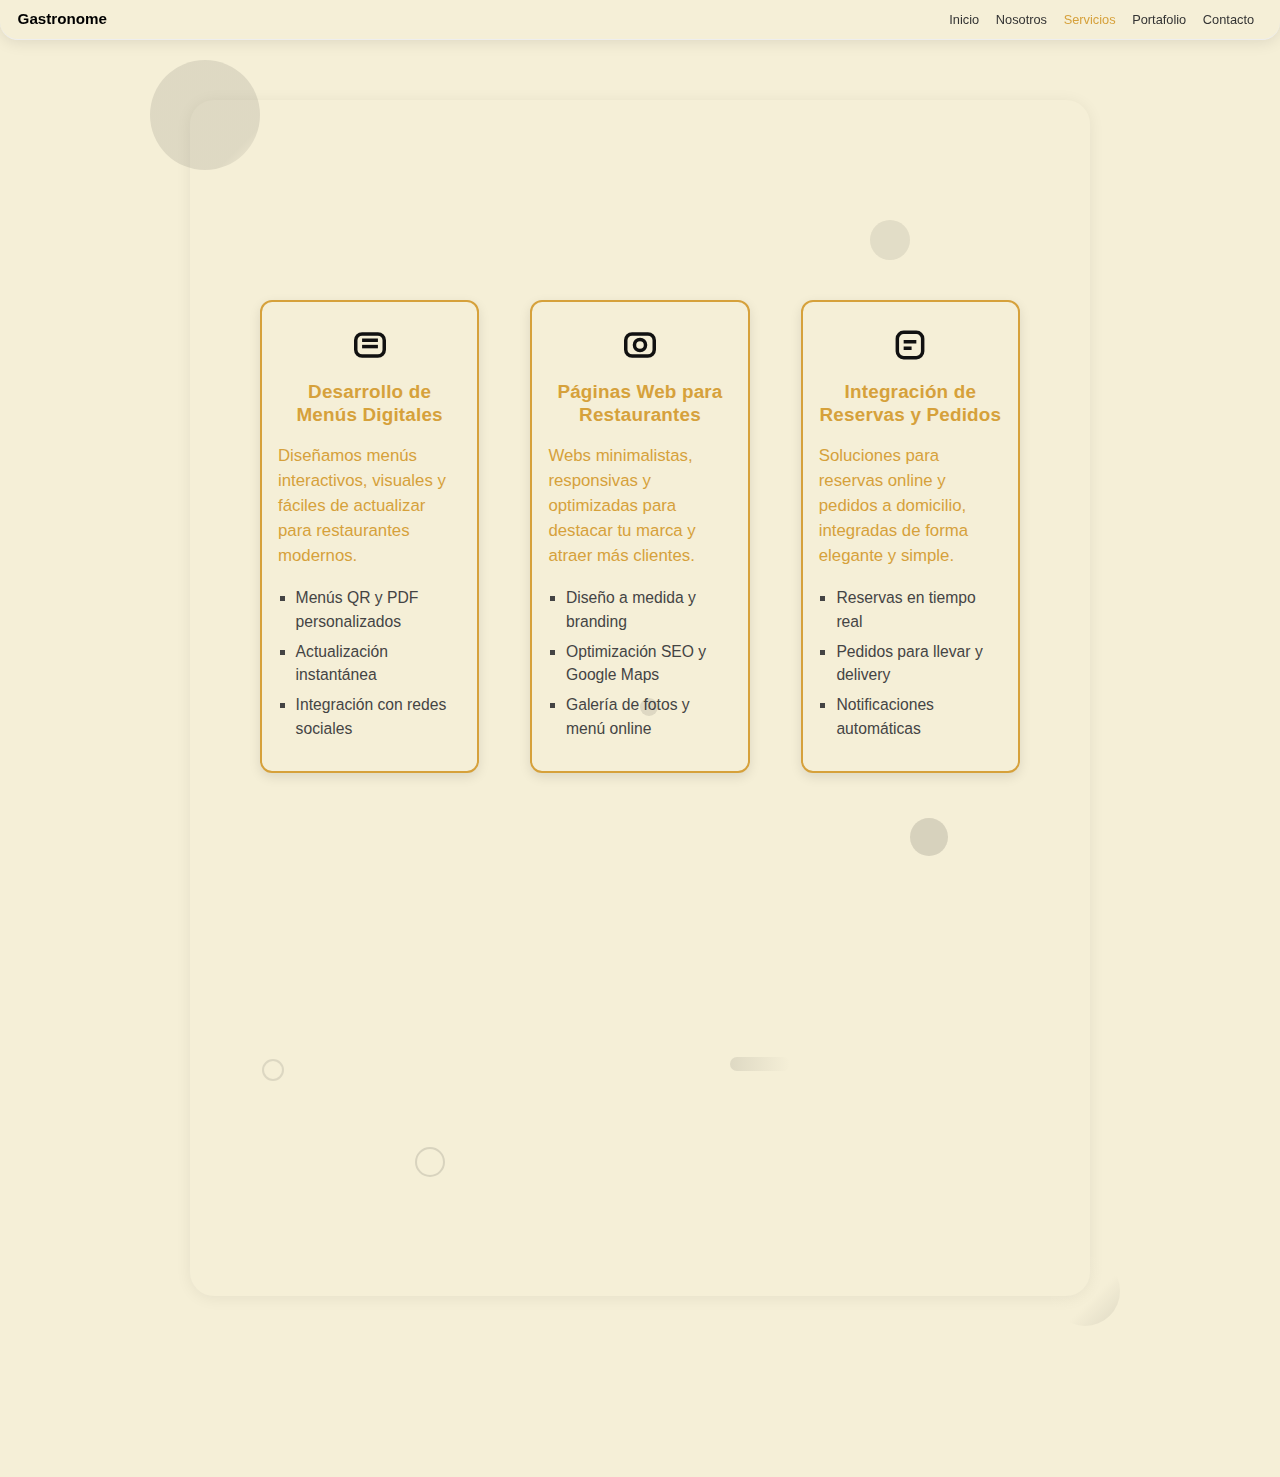
<file: Servicios.html>
<!DOCTYPE html>
<html lang="es">
  <head>
    <meta charset="UTF-8" />
    <meta name="viewport" content="width=device-width, initial-scale=1.0" />
    <title>Servicios | Gastronome</title>
    <link
      href="https://cdn.jsdelivr.net/npm/bootstrap@5.3.3/dist/css/bootstrap.min.css"
      rel="stylesheet"
    />
    <link rel="stylesheet" href="index.css" />
    <link rel="stylesheet" href="navbar-shared.css" />
    <link rel="stylesheet" href="navbar-mobile-unified.css" />
    <link rel="stylesheet" href="navbar-mobile-effects.css" />
    <script src="navbar-mobile-unified.js" defer></script>
    <style>
      /* Forzar sobrescritura de Bootstrap con máxima especificidad */
      html body .container h1.page-anim-text.delay-1,
      html body h1.page-anim-text.delay-1,
      body h1.page-anim-text,
      .container h1.page-anim-text,
      h1.page-anim-text.delay-1 {
        font-size: 1.8rem !important;
        font-weight: 700 !important;
        margin-bottom: 1rem !important;
        letter-spacing: -1px !important;
        text-align: center !important;
        line-height: 1.3 !important;
        display: block !important;
        width: 100% !important;
      }

      body {
        background: #f5efd7;
        color: #111;
        font-family: "Segoe UI", Arial, sans-serif;
        margin: 0;
        padding: 0;
      }
      .container {
        max-width: 900px;
        margin: 60px auto 0 auto;
        padding: 40px 30px;
        box-shadow: 0 2px 16px #0001;
        border-radius: 24px;
        overflow: visible; /* Permite que las animaciones se vean completas */
        position: relative;
      }
      h1,
      h1.page-anim-text {
        font-size: 1.8rem !important;
        font-weight: 700 !important;
        margin-bottom: 1rem !important;
        letter-spacing: -1px !important;
        text-align: center !important;
      }
      .servicios-lista {
        display: flex;
        flex-wrap: nowrap;
        gap: 1.2rem;
        margin-top: 2rem;
        justify-content: center;
        padding: 2rem 1rem; /* Espaciado para evitar recorte en animaciones */
      }
      .servicio {
        flex: 1 1 220px;
        border: 2px solid #111;
        border-radius: 20px;
        padding: 1.5rem 1rem 1.5rem 1rem;
        background: #f5efd7;
        transition: box-shadow 0.25s, border 0.25s, transform 0.25s,
          background 0.25s, color 0.25s;
        box-shadow: 0 2px 16px #0001;
        position: relative;
        min-width: 180px;
        max-width: 260px;
        margin: 1.5rem 0.8rem; /* Margen horizontal para evitar recorte */
        z-index: 1;
      }
      .servicio:hover {
        box-shadow: 0 8px 32px #d6a13b55;
        border-color: #d6a13b;
        background: #d6a13b;
        color: #d6a13b;
        transform: translateY(-8px) scale(1.04) rotate(-1deg);
        z-index: 10; /* Z-index alto para que aparezca por encima */
      }
      .servicio:hover .servicio-icon svg {
        stroke: #d6a13b;
        filter: drop-shadow(0 2px 8px #d6a13b44);
      }
      .servicio h2 {
        font-size: 1.18rem;
        margin-bottom: 1rem;
        font-weight: 800;
        letter-spacing: 0.01em;
        color: #111;
        transition: color 0.25s;
      }
      .servicio:hover h2 {
        color: #d6a13b;
      }
      .servicio p {
        font-size: 1.05rem;
        color: #333;
        margin-bottom: 1.1rem;
      }
      .servicio ul {
        padding-left: 1.1rem;
        margin-bottom: 0;
      }
      .servicio li {
        font-size: 0.98rem;
        color: #444;
        margin-bottom: 0.4rem;
      }
      .servicio-icon {
        display: flex;
        justify-content: center;
        align-items: center;
        margin-bottom: 1.1rem;
      }
      .servicio-icon svg {
        width: 38px;
        height: 38px;
        stroke: #111;
        stroke-width: 2.2;
      }
      /* Figuras decorativas congruentes con Servicios.html */
      .figura-serv {
        position: absolute;
        border-radius: 50%;
        opacity: 0.1;
        z-index: 0;
      }
      .figura-1 {
        top: -40px;
        left: -40px;
        width: 110px;
        height: 110px;
        background: linear-gradient(135deg, #111 80%, #f5efd7 100%);
      }
      .figura-2 {
        bottom: -30px;
        right: -30px;
        width: 70px;
        height: 70px;
        background: linear-gradient(135deg, #f5efd7 60%, #111 100%);
      }
      .figura-3 {
        top: 60%;
        left: 80%;
        width: 38px;
        height: 38px;
        background: #111;
        opacity: 0.13;
      }
      .figura-4 {
        bottom: 18%;
        left: 8%;
        width: 22px;
        height: 22px;
        background: #f5efd7;
        border: 2px solid #111;
      }
      .figura-5 {
        top: 80%;
        left: 60%;
        width: 60px;
        height: 14px;
        background: linear-gradient(90deg, #111 0%, #f5efd7 100%);
        border-radius: 8px;
      }
      .figura-6 {
        top: 10%;
        right: 20%;
        width: 40px;
        height: 40px;
        background: #111;
        opacity: 0.08;
        border-radius: 50%;
        position: absolute;
        z-index: 0;
      }
      .figura-7 {
        bottom: 10%;
        left: 25%;
        width: 30px;
        height: 30px;
        background: #f5efd7;
        border: 2px solid #111;
        opacity: 0.12;
        border-radius: 50%;
        position: absolute;
        z-index: 0;
      }
      .figura-8 {
        top: 50%;
        left: 50%;
        width: 18px;
        height: 18px;
        background: #111;
        opacity: 0.1;
        border-radius: 50%;
        position: absolute;
        z-index: 0;
      }

      /* Sección idea especial */
      .idea-especial {
        margin-top: 2.5rem;
        text-align: center;
      }
      .idea-especial h2 {
        font-size: 1.3rem;
        font-weight: 800;
        margin-bottom: 1rem;
        color: #111;
      }
      .idea-especial p {
        font-size: 1.08rem;
        color: #222;
        margin-bottom: 1.2rem;
      }

      .nueva-seccion {
        margin: 3.5rem auto 0 auto;
        max-width: 700px;
        background: #f8f8f8;
        border-radius: 24px;
        border: 2px solid #111;
        padding: 2.2rem 1.5rem;
        box-shadow: 0 2px 16px #0001;
        position: relative;
        z-index: 2;
        text-align: center;
      }
      .nueva-seccion h2 {
        font-size: 1.25rem;
        font-weight: 800;
        margin-bottom: 1.1rem;
      }
      .nueva-seccion p {
        font-size: 1.05rem;
        color: #222;
        margin-bottom: 1.2rem;
      }
      .nueva-seccion a {
        display: inline-block;
        background: transparent;
        color: #111;
        border-radius: 6px;
        padding: 0.7rem 2.2rem;
        font-weight: 700;
        text-decoration: none;
        border: 2px solid #d6a13b;
        transition: background 0.2s, color 0.2s, border 0.2s, box-shadow 0.2s,
          transform 0.2s;
        box-shadow: 0 2px 8px #d6a13b22;
      }
      .nueva-seccion a:hover {
        background: #f5efd7;
        color: #111;
        border-color: #d6a13b !important;
        box-shadow: 0 0 0 2px #d6a13b55;
      }

      footer {
        position: static;
        left: unset;
        bottom: unset;
        width: 100%;
        background: #111;
        color: #f5efd7;
        text-align: center;
        padding: 2rem 0 1rem 0;
        font-size: 1.1rem;
        letter-spacing: 0.04em;
        margin-top: 3rem;
        z-index: 10;
      }
      .footer-content {
        max-width: 100vw;
      }
      @media (max-width: 900px) {
        .servicios-lista {
          flex-direction: column;
          gap: 1.2rem;
          padding: 1rem 0.5rem; /* Reducir padding en pantallas medianas */
        }
        .container {
          padding: 20px 10px !important;
        }
        html body .container h1.page-anim-text.delay-1,
        html body h1.page-anim-text.delay-1,
        body h1.page-anim-text,
        .container h1.page-anim-text,
        h1.page-anim-text.delay-1 {
          font-size: 2rem !important;
        }
        .servicio {
          margin: 0.8rem auto; /* Centrar y reducir margen */
        }
        .idea-especial h2 {
          font-size: 1.15rem !important;
          margin-bottom: 0.9rem !important;
        }
        .idea-especial p {
          font-size: 1rem !important;
          margin-bottom: 1rem !important;
        }
      }
      @media (max-width: 600px) {
        .container {
          padding: 10px 2vw !important;
        }
        html body .container h1.page-anim-text.delay-1,
        html body h1.page-anim-text.delay-1,
        body h1.page-anim-text,
        .container h1.page-anim-text,
        h1.page-anim-text.delay-1 {
          text-align: center !important;
          width: 100% !important;
          display: block !important;
          font-size: 2.2rem !important;
          margin-bottom: 0.8rem !important;
          letter-spacing: -0.5px !important;
          line-height: 1.2 !important;
        }
        h2 {
          text-align: center !important;
          width: 100%;
          display: block;
          font-size: 1rem !important;
          margin-bottom: 0.7rem !important;
          letter-spacing: 0px !important;
          line-height: 1.2 !important;
        }
        .servicios-lista {
          flex-wrap: wrap !important;
          flex-direction: row !important;
          justify-content: center !important;
          gap: 0.5rem !important;
        }
        .servicio {
          flex: 0 1 44vw !important;
          min-width: 120px !important;
          max-width: 44vw !important;
          margin-left: 0 !important;
          margin-right: 0 !important;
          margin-bottom: 0.5rem !important;
          font-size: 0.89rem !important;
          padding: 0.6rem 1.1rem 0.6rem 1.1rem !important;
          box-sizing: border-box !important;
        }
        .servicio h2 {
          font-size: 0.98rem !important;
          margin-bottom: 0.6rem !important;
        }
        .servicio p {
          font-size: 0.82rem !important;
          margin-bottom: 0.7rem !important;
        }
        .servicio li {
          font-size: 0.78rem !important;
          margin-bottom: 0.25rem !important;
        }
        .servicio ul {
          padding-left: 0.7rem !important;
        }
        .servicios-lista .servicio:nth-child(3) {
          flex-basis: 92vw !important;
          max-width: 92vw !important;
          margin-left: auto !important;
          margin-right: auto !important;
          display: block !important;
        }
        .nueva-seccion {
          padding: 1.1rem 12vw !important;
          border-radius: 18px !important;
          max-width: 320px !important;
          margin-left: auto !important;
          margin-right: auto !important;
        }
        .nueva-seccion h2 {
          font-size: 0.98rem !important;
          margin-bottom: 0.6rem !important;
        }
        .nueva-seccion p {
          font-size: 0.82rem !important;
          margin-bottom: 0.7rem !important;
        }
        .nueva-seccion a {
          font-size: 0.85rem !important;
          padding: 0.4rem 1.1rem !important;
          border-radius: 5px !important;
        }
        .idea-especial h2 {
          font-size: 1.4rem !important;
          margin-bottom: 0.7rem !important;
          line-height: 1.2 !important;
        }
        .idea-especial p {
          font-size: 1.1rem !important;
          margin-bottom: 0.7rem !important;
        }
      }
      @media (max-width: 400px) {
        .container {
          padding: 4px 0.5vw !important;
        }
        html body .container h1.page-anim-text.delay-1,
        html body h1.page-anim-text.delay-1,
        body h1.page-anim-text,
        .container h1.page-anim-text,
        h1.page-anim-text.delay-1 {
          font-size: 1.8rem !important;
          margin-bottom: 0.6rem !important;
          letter-spacing: -0.3px !important;
          line-height: 1.1 !important;
        }
        h2 {
          font-size: 0.9rem !important;
          margin-bottom: 0.5rem !important;
          letter-spacing: 0px !important;
          line-height: 1.1 !important;
        }
        .servicio {
          min-width: 90px !important;
          max-width: 44vw !important;
          font-size: 0.82rem !important;
          padding: 0.35rem 0.7rem 0.35rem 0.7rem !important;
        }
        .servicio h2 {
          font-size: 0.85rem !important;
        }
        .servicio p {
          font-size: 0.72rem !important;
        }
        .servicio li {
          font-size: 0.68rem !important;
        }
        .servicios-lista .servicio:nth-child(3) {
          flex-basis: 96vw !important;
          max-width: 96vw !important;
        }
        .nueva-seccion {
          padding: 0.7rem 4vw !important;
          border-radius: 18px !important;
          max-width: 94vw !important;
          margin-left: auto !important;
          margin-right: auto !important;
        }
        .idea-especial h2 {
          font-size: 1.2rem !important;
          margin-bottom: 0.5rem !important;
          line-height: 1.1 !important;
        }
        .idea-especial p {
          font-size: 1rem !important;
          margin-bottom: 0.6rem !important;
        }
      }

      /* Pantallas ultra pequeñas */
      @media (max-width: 350px) {
        html body .container h1.page-anim-text.delay-1,
        html body h1.page-anim-text.delay-1,
        body h1.page-anim-text,
        .container h1.page-anim-text,
        h1.page-anim-text.delay-1 {
          font-size: 1.5rem !important;
          margin-bottom: 0.5rem !important;
          letter-spacing: 0px !important;
          line-height: 1 !important;
        }
        h2 {
          font-size: 0.8rem !important;
          margin-bottom: 0.4rem !important;
          line-height: 1 !important;
        }
        .idea-especial h2 {
          font-size: 1.1rem !important;
          margin-bottom: 0.4rem !important;
          line-height: 1 !important;
        }
        .idea-especial p {
          font-size: 0.9rem !important;
          margin-bottom: 0.5rem !important;
        }
      }

      @media (min-width: 901px) {
        html body .container h1.page-anim-text.delay-1,
        html body h1.page-anim-text.delay-1,
        body h1.page-anim-text,
        .container h1.page-anim-text,
        h1.page-anim-text.delay-1 {
          font-size: 2.3rem !important;
          letter-spacing: -1.5px !important;
        }
        /* Asegurar espacio suficiente para animaciones en pantallas grandes */
        .servicios-lista {
          padding: 3rem 1.5rem; /* Más espaciado en desktop */
        }
        .servicio {
          margin: 2rem 1rem; /* Más margen para evitar recorte */
        }
      }
      @media (min-width: 600px) {
        h1,
        h2 {
          text-align: center !important;
          width: 100%;
          display: block;
        }
      }

      /* --- ANIMACIÓN DE ENTRADA PARA TODOS LOS TEXTOS PRINCIPALES IGUAL A PORTAFOLIO --- */
      @keyframes slideInLeft {
        0% {
          opacity: 0;
          transform: translateX(-60px);
        }
        60% {
          opacity: 1;
          transform: translateX(8px);
        }
        100% {
          opacity: 1;
          transform: translateX(0);
        }
      }
      .page-anim-text {
        opacity: 0;
        animation: slideInLeft 1.1s cubic-bezier(0.4, 1.6, 0.6, 1) forwards;
        animation-play-state: paused;
      }
      .page-anim-text.animated {
        animation-play-state: running !important;
      }
      .page-anim-text.delay-1 {
        animation-delay: 0.08s;
      }
      .page-anim-text.delay-2 {
        animation-delay: 0.22s;
      }
      .page-anim-text.delay-3 {
        animation-delay: 0.36s;
      }

      /* --- SISTEMA DE ANIMACIONES MÓVIL OPTIMIZADAS SIMPLIFICADO --- */
      .reveal-element {
        opacity: 0;
        transform: translateY(20px);
        transition: opacity 0.6s ease-out, transform 0.6s ease-out;
      }
      .reveal-element.revealed {
        opacity: 1;
        transform: translateY(0);
      }

      @media (max-width: 600px) {
        /* Critical mobile scroll fix - Simplified */
        html {
          overflow-y: auto !important;
          overflow-x: hidden !important;
          -webkit-overflow-scrolling: touch !important;
          height: auto !important;
          max-width: 100vw !important;
        }
        body {
          overflow-y: auto !important;
          overflow-x: hidden !important;
          -webkit-overflow-scrolling: touch !important;
          touch-action: manipulation !important;
          height: auto !important;
          min-height: 100vh !important;
          transform: none !important;
          padding: 0 !important;
          margin: 0 !important;
          background: #f5efd7 !important;
          color: #111 !important;
          font-family: "Segoe UI", Arial, sans-serif !important;
          max-width: 100vw !important;
        }

        /* Ensure all containers allow scrolling */
        .container,
        main,
        section {
          overflow: visible !important;
          height: auto !important;
          min-height: auto !important;
          position: relative !important;
          transform: none !important;
        }

        /* Reveal animations optimized for mobile */
        .reveal-element {
          opacity: 0;
          transform: translateY(10px);
          transition: opacity 0.3s ease-out, transform 0.3s ease-out;
        }
        .reveal-element.revealed {
          opacity: 1;
          transform: translateY(0);
        }

        /* Mobile performance optimizations */
        .page-anim-text {
          animation-play-state: running !important;
          opacity: 1 !important;
        }

        /* Esconde figuras decorativas en móvil */
        .figura-serv,
        .figura-1,
        .figura-2,
        .figura-3,
        .figura-4,
        .figura-5,
        .figura-6,
        .figura-7,
        .figura-8 {
          display: none !important;
        }
      }

      /* --- ANIMACIÓN DE HOVER EN TODOS LOS CONTORNOS CON BORDE NEGRO --- */
      [style*="border: 2px solid #111"],
      [style*="border:2px solid #111"],
      [style*="border:2.5px solid #111"],
      [style*="border: 2.5px solid #111"],
      .contact-cards a,
      .nueva-seccion,
      .container,
      footer,
      .faq-section,
      .faq-item,
      input,
      textarea {
        transition: border-color 0.38s cubic-bezier(0.4, 1.6, 0.6, 1),
          box-shadow 0.38s cubic-bezier(0.4, 1.6, 0.6, 1), background 0.38s,
          color 0.38s;
      }

      /* --- ANIMACIÓN DE HOVER SOLO EN .servicio, IGUAL A PORTAFOLIO --- */
      .servicio {
        transition: box-shadow 0.35s cubic-bezier(0.4, 1.6, 0.6, 1),
          border-color 0.35s cubic-bezier(0.4, 1.6, 0.6, 1),
          transform 0.35s cubic-bezier(0.4, 1.6, 0.6, 1), background 0.35s,
          color 0.35s;
        will-change: transform, box-shadow, border-color, background, color;
      }
      .servicio:hover {
        box-shadow: 0 8px 32px #d6a13b55;
        border-color: #d6a13b;
        background: #d6a13b;
        color: #d6a13b;
        transform: translateY(-8px) scale(1.04) rotate(-1deg);
        z-index: 10; /* Z-index alto para que aparezca por encima */
      }

      /* BOTÓN CONTÁCTANOS IGUAL A PORTAFOLIO */
      .nueva-seccion a {
        margin-top: 0.7rem;
        background: #111;
        color: #f5efd7;
        border-radius: 6px;
        padding: 0.5rem 1.5rem;
        font-weight: 700;
        text-decoration: none;
        border: 2px solid #111;
        transition: background 0.2s, color 0.2s, border-color 0.2s,
          box-shadow 0.2s;
        display: inline-block;
      }
      .nueva-seccion a:hover {
        background: #f5efd7;
        color: #111;
        border-color: #d6a13b !important;
        box-shadow: 0 0 0 2px #d6a13b55;
      }

      /* Elimina cualquier transición, will-change o backface-visibility previa en .servicio * para evitar conflicto */
      .servicio * {
        transition: none !important;
        will-change: unset !important;
        backface-visibility: unset !important;
      }

      /* Quitar movimiento en hover de .nueva-seccion y footer */
      .nueva-seccion:hover,
      footer:hover {
        border-color: #d6a13b !important;
        box-shadow: 0 8px 32px #d6a13b55 !important;
        transform: none !important;
      }

      /* Elimina cualquier transición previa que cause conflicto o borrosidad en .servicio */
      .servicio {
        transition: box-shadow 0.38s cubic-bezier(0.4, 1.6, 0.6, 1),
          border-color 0.38s cubic-bezier(0.4, 1.6, 0.6, 1),
          transform 0.38s cubic-bezier(0.4, 1.6, 0.6, 1), background 0.38s,
          color 0.38s;
        backface-visibility: visible !important;
        will-change: auto !important;
      }
      .servicio * {
        backface-visibility: visible !important;
        will-change: auto !important;
      }
      /* Botón scroll to top */
      #scrollTopBtn {
        display: none;
        position: fixed;
        bottom: 32px;
        right: 32px;
        z-index: 9999;
        background: transparent;
        color: #d6a13b;
        border: 2px solid #d6a13b;
        border-radius: 50%;
        width: 72px;
        height: 72px;
        box-shadow: 0 4px 15px rgba(214, 161, 59, 0.3);
        font-size: 2.1rem;
        font-weight: bold;
        cursor: pointer;
        align-items: center;
        justify-content: center;
        transition: all 0.3s ease;
        outline: none;
        backdrop-filter: blur(5px);
      }
      #scrollTopBtn svg {
        display: block;
        margin: auto;
        width: 48px;
        height: 48px;
        stroke: #d6a13b;
        stroke-width: 3;
      }
      #scrollTopBtn:hover {
        background: rgba(214, 161, 59, 0.1);
        transform: translateY(-2px);
        box-shadow: 0 8px 25px rgba(214, 161, 59, 0.4);
        border-color: #d6a13b;
      }

      /* Estilos específicos para móvil - Botón más grande y circular */
      @media (max-width: 768px) {
        #scrollTopBtn {
          width: 85px !important;
          height: 85px !important;
          bottom: 20px !important;
          right: 20px !important;
          border-radius: 50% !important;
          background: transparent !important;
          border: 3px solid #d6a13b !important;
          box-shadow: 0 6px 20px rgba(214, 161, 59, 0.3) !important;
        }

        #scrollTopBtn svg {
          width: 58px !important;
          height: 58px !important;
          stroke-width: 3.5 !important;
          stroke: #d6a13b !important;
        }

        #scrollTopBtn:hover {
          transform: translateY(-3px) !important;
          box-shadow: 0 10px 30px rgba(214, 161, 59, 0.4) !important;
          background: rgba(214, 161, 59, 0.1) !important;
        }
      }

      /* --- Eliminar scroll horizontal solo en pantallas grandes (min-width: 992px) sin afectar diseño de módulos --- */
      @media (min-width: 992px) {
        html,
        body {
          overflow-x: hidden !important;
          max-width: 100vw !important;
        }
        /* Ajuste seguro: previene desbordes sin tocar .servicio ni .container */
        .navbar,
        .navbar-collapse,
        .navbar-nav,
        .servicios-lista,
        footer,
        .footer-content {
          max-width: 100vw !important;
          overflow-x: hidden !important;
          box-sizing: border-box !important;
        }
      }
    </style>
  </head>
  <body>
    <!-- Navbar Unificado -->
    <nav class="navbar navbar-expand-lg navbar-light">
      <div class="container-fluid">
        <span class="navbar-brand">Gastronome</span>

        <button
          class="navbar-toggler"
          type="button"
          data-bs-toggle="collapse"
          data-bs-target="#mainNavbar"
          aria-controls="mainNavbar"
          aria-expanded="false"
          aria-label="Toggle navigation"
        >
          <span class="navbar-toggler-icon"></span>
        </button>

        <div class="collapse navbar-collapse" id="mainNavbar">
          <div class="navbar-nav ms-auto">
            <a class="nav-link HOME_ACTIVE" href="index.html">Inicio</a>
            <a class="nav-link NOSOTROS_ACTIVE" href="Nosotros.html"
              >Nosotros</a
            >
            <a class="nav-link SERVICIOS_ACTIVE" href="Servicios.html"
              >Servicios</a
            >
            <a class="nav-link PORTAFOLIO_ACTIVE" href="PortafolioMinimal.html"
              >Portafolio</a
            >
            <a class="nav-link CONTACTO_ACTIVE" href="Contacto.html"
              >Contacto</a
            >
          </div>
        </div>
      </div>
    </nav>
    <div class="container reveal-element">
      <h1 class="page-anim-text delay-1">Nuestros Servicios</h1>
      <div class="servicios-lista reveal-element">
        <div class="servicio reveal-element">
          <div class="servicio-icon">
            <!-- Menú SVG -->
            <svg fill="none" viewBox="0 0 24 24">
              <rect x="3" y="5" width="18" height="14" rx="4" />
              <line x1="7" y1="9" x2="17" y2="9" />
              <line x1="7" y1="13" x2="17" y2="13" />
            </svg>
          </div>
          <h2>Desarrollo de Menús Digitales</h2>
          <p>
            Diseñamos menús interactivos, visuales y fáciles de actualizar para
            restaurantes modernos.
          </p>
          <ul>
            <li>Menús QR y PDF personalizados</li>
            <li>Actualización instantánea</li>
            <li>Integración con redes sociales</li>
          </ul>
        </div>
        <div class="servicio reveal-element">
          <div class="servicio-icon">
            <!-- Web SVG -->
            <svg fill="none" viewBox="0 0 24 24">
              <rect x="3" y="5" width="18" height="14" rx="4" />
              <circle cx="12" cy="12" r="3.5" />
            </svg>
          </div>
          <h2>Páginas Web para Restaurantes</h2>
          <p>
            Webs minimalistas, responsivas y optimizadas para destacar tu marca
            y atraer más clientes.
          </p>
          <ul>
            <li>Diseño a medida y branding</li>
            <li>Optimización SEO y Google Maps</li>
            <li>Galería de fotos y menú online</li>
          </ul>
        </div>
        <div class="servicio reveal-element">
          <div class="servicio-icon">
            <!-- Reservas SVG -->
            <svg fill="none" viewBox="0 0 24 24">
              <rect x="4" y="4" width="16" height="16" rx="4" />
              <path d="M8 10h8M8 14h5" />
            </svg>
          </div>
          <h2>Integración de Reservas y Pedidos</h2>
          <p>
            Soluciones para reservas online y pedidos a domicilio, integradas de
            forma elegante y simple.
          </p>
          <ul>
            <li>Reservas en tiempo real</li>
            <li>Pedidos para llevar y delivery</li>
            <li>Notificaciones automáticas</li>
          </ul>
        </div>
      </div>
      <div class="idea-especial reveal-element">
        <h2>¿Tienes una idea especial?</h2>
        <p>
          ¡Cuéntanos tu proyecto y lo hacemos realidad! Ofrecemos asesoría
          gratuita y propuestas personalizadas.
        </p>
      </div>
      <div class="nueva-seccion reveal-element">
        <h2>¿Buscas otro tipo de plan o solución?</h2>
        <p>
          Si necesitas un servicio diferente, un paquete personalizado o tienes
          una idea especial para tu restaurante, ¡escríbenos! Nos adaptamos a
          tus necesidades.
        </p>
        <a href="Contacto.html"
          >Contáctanos y recibe una propuesta a tu medida</a
        >
      </div>
      <!-- Figuras decorativas para congruencia visual -->
      <div class="figura-serv figura-1"></div>
      <div class="figura-serv figura-2"></div>
      <div class="figura-serv figura-3"></div>
      <div class="figura-serv figura-4"></div>
      <div class="figura-serv figura-5"></div>
      <div class="figura-serv figura-6"></div>
      <div class="figura-serv figura-7"></div>
      <div class="figura-serv figura-8"></div>
    </div>
    <!-- FOOTER ESTILO INDEX.HTML -->
    <footer
      class="reveal-element"
      style="
        background: #111;
        color: #f5efd7;
        text-align: center;
        padding: 2rem 0 1rem 0;
        font-size: 1.1rem;
        letter-spacing: 0.04em;
        margin-top: 0;
      "
    >
      <div style="margin-bottom: 0.5rem">
        &copy; 2025 Gastronome. Todos los derechos reservados.
      </div>
      <div style="font-size: 0.95rem; color: #bbb">
        Sitio desarrollado por el equipo Gastronome | gastronome899@gmail.com
      </div>
      <div
        style="
          margin-top: 1.2rem;
          display: flex;
          justify-content: center;
          gap: 1.5rem;
          align-items: center;
        "
      >
        <a
          href="mailto:gastronome899@gmail.com"
          target="_blank"
          aria-label="Email"
          style="
            display: inline-flex;
            align-items: center;
            justify-content: center;
            width: 36px;
            height: 36px;
          "
        >
          <svg
            width="28"
            height="28"
            viewBox="0 0 24 24"
            fill="none"
            stroke="#F5EFD7"
            stroke-width="2"
            stroke-linecap="round"
            stroke-linejoin="round"
          >
            <rect x="3" y="5" width="18" height="14" rx="3" />
            <polyline points="3 7 12 13 21 7" />
          </svg>
        </a>
        <a
          href="https://wa.me/524491383086"
          target="_blank"
          aria-label="WhatsApp"
          style="
            display: inline-flex;
            align-items: center;
            justify-content: center;
            width: 36px;
            height: 36px;
          "
        >
          <img
            src="Fotos_Gas/wats logo.png"
            alt="WhatsApp"
            style="width: 28px; height: 28px; filter: brightness(0) invert(1)"
          />
        </a>
        <a
          href="https://instagram.com/gastronomeDevs"
          target="_blank"
          aria-label="Instagram"
          style="
            display: inline-flex;
            align-items: center;
            justify-content: center;
            width: 36px;
            height: 36px;
          "
        >
          <svg
            width="28"
            height="28"
            viewBox="0 0 24 24"
            fill="none"
            stroke="#F5EFD7"
            stroke-width="2"
            stroke-linecap="round"
            stroke-linejoin="round"
          >
            <rect x="3" y="3" width="18" height="18" rx="5" />
            <circle cx="12" cy="12" r="4" />
            <circle cx="17" cy="7" r="1" />
          </svg>
        </a>
        <a
          href="https://www.facebook.com/share/16byg27MCE/"
          target="_blank"
          aria-label="Facebook"
          style="
            display: inline-flex;
            align-items: center;
            justify-content: center;
            width: 36px;
            height: 36px;
          "
        >
          <svg
            width="28"
            height="28"
            viewBox="0 0 24 24"
            fill="none"
            stroke="#F5EFD7"
            stroke-width="2"
            stroke-linecap="round"
            stroke-linejoin="round"
          >
            <path
              d="M18 2h-3a5 5 0 0 0-5 5v3H7v4h3v8h4v-8h3l1-4h-4V7a1 1 0 0 1 1-1h3z"
            />
          </svg>
        </a>
      </div>
    </footer>
    <button id="scrollTopBtn" title="Volver arriba" aria-label="Volver arriba">
      <svg
        width="48"
        height="48"
        viewBox="0 0 24 24"
        fill="none"
        stroke="#D6A13B"
        stroke-width="3.2"
        stroke-linecap="round"
        stroke-linejoin="round"
      >
        <polyline points="6 14 12 8 18 14" />
      </svg>
    </button>
    <script
      defer
      src="https://cdn.jsdelivr.net/npm/bootstrap@5.3.3/dist/js/bootstrap.bundle.min.js"
    ></script>
    <script>
      // La activación del link se maneja en navbar-mobile-unified.js
      // Refuerzo: cerrar menú móvil al hacer click en un link (mejor UX móvil)
      document
        .querySelectorAll(".navbar-nav .nav-link")
        .forEach(function (link) {
          link.addEventListener("click", function () {
            var navbarCollapse = document.getElementById("mainNavbar");
            if (
              window.innerWidth <= 768 &&
              navbarCollapse.classList.contains("show")
            ) {
              var collapse = new bootstrap.Collapse(navbarCollapse);
              collapse.hide();
            }
          });
        });

      // Sistema de animación exacto como Nosotros.html - SIMPLIFICADO
      document.addEventListener("DOMContentLoaded", function () {
        function revealElements() {
          var elements = document.querySelectorAll(".reveal-element");
          var windowHeight = window.innerHeight;
          var isMobile = window.innerWidth <= 600;

          // En móvil usar trigger más bajo para que aparezcan antes
          var triggerHeight = isMobile
            ? windowHeight * 0.9
            : windowHeight * 0.85;

          elements.forEach(function (el, index) {
            var position = el.getBoundingClientRect().top;

            if (
              position < triggerHeight &&
              !el.classList.contains("revealed")
            ) {
              if (isMobile) {
                // En móvil: delay más corto para mejor performance
                setTimeout(function () {
                  el.classList.add("revealed");
                }, index * 25); // 25ms en lugar de 50ms
              } else {
                // Desktop: delay normal
                setTimeout(function () {
                  el.classList.add("revealed");
                }, index * 50);
              }
            }
          });
        }

        revealElements();

        // En móvil, usar throttling más simple y menos agresivo
        if (window.innerWidth <= 600) {
          var scrollTimer = null;
          window.addEventListener(
            "scroll",
            function () {
              if (scrollTimer) clearTimeout(scrollTimer);
              scrollTimer = setTimeout(function () {
                revealElements();
              }, 50); // Throttle más suave
            },
            { passive: true }
          );
        } else {
          // Desktop: scroll normal
          window.addEventListener("scroll", revealElements);
        }
      });

      // Mostrar/ocultar botón de volver arriba
      const scrollBtn = document.getElementById("scrollTopBtn");
      if (scrollBtn) {
        window.addEventListener("scroll", function () {
          if (window.scrollY > 300) {
            scrollBtn.style.display = "flex";
          } else {
            scrollBtn.style.display = "none";
          }

          // Solo en móvil: reducir tamaño cuando estemos cerca del footer
          if (window.innerWidth <= 768) {
            const footer = document.querySelector("footer");
            if (footer) {
              const footerTop = footer.offsetTop;
              const scrollPosition = window.scrollY + window.innerHeight;
              const distanceToFooter = footerTop - scrollPosition;

              // Si estamos a 200px o menos del footer, hacer el botón más pequeño pero mantener proporciones
              if (distanceToFooter <= 200) {
                scrollBtn.style.setProperty("width", "65px", "important");
                scrollBtn.style.setProperty("height", "65px", "important");
                scrollBtn.style.setProperty("min-width", "65px", "important");
                scrollBtn.style.setProperty("min-height", "65px", "important");
                scrollBtn.style.setProperty("bottom", "15px", "important");
                scrollBtn.style.setProperty("right", "15px", "important");
                scrollBtn.style.setProperty(
                  "border-radius",
                  "50%",
                  "important"
                );
                scrollBtn.style.setProperty("display", "flex", "important");
                scrollBtn.style.setProperty(
                  "align-items",
                  "center",
                  "important"
                );
                scrollBtn.style.setProperty(
                  "justify-content",
                  "center",
                  "important"
                );
                const svg = scrollBtn.querySelector("svg");
                if (svg) {
                  svg.style.setProperty("width", "45px", "important");
                  svg.style.setProperty("height", "45px", "important");
                  svg.style.setProperty("stroke-width", "4", "important");
                  svg.style.setProperty("stroke", "#D6A13B", "important");
                }
              } else {
                // Restaurar tamaño normal en móvil
                scrollBtn.style.setProperty("width", "85px", "important");
                scrollBtn.style.setProperty("height", "85px", "important");
                scrollBtn.style.setProperty("min-width", "85px", "important");
                scrollBtn.style.setProperty("min-height", "85px", "important");
                scrollBtn.style.setProperty("bottom", "20px", "important");
                scrollBtn.style.setProperty("right", "20px", "important");
                scrollBtn.style.setProperty(
                  "border-radius",
                  "50%",
                  "important"
                );
                scrollBtn.style.setProperty("display", "flex", "important");
                scrollBtn.style.setProperty(
                  "align-items",
                  "center",
                  "important"
                );
                scrollBtn.style.setProperty(
                  "justify-content",
                  "center",
                  "important"
                );
                const svg = scrollBtn.querySelector("svg");
                if (svg) {
                  svg.style.setProperty("width", "58px", "important");
                  svg.style.setProperty("height", "58px", "important");
                  svg.style.setProperty("stroke-width", "3.5", "important");
                  svg.style.setProperty("stroke", "#D6A13B", "important");
                }
              }
            }
          }
        });

        scrollBtn.onclick = function () {
          window.scrollTo({ top: 0, behavior: "smooth" });
        };
      }

      // CRITICAL: Simplified mobile scroll behavior
      if (window.innerWidth <= 600) {
        // Remove any scroll behavior conflicts
        document.documentElement.style.scrollBehavior = "auto";
        document.body.style.scrollBehavior = "auto";

        // Ensure smooth native scrolling
        document.documentElement.style.overflowY = "auto";
        document.body.style.overflowY = "auto";
      }

      // Animación fluida page-anim-text en móvil (sistema separado)
      document.addEventListener("DOMContentLoaded", function () {
        var anims = document.querySelectorAll(".page-anim-text");
        setTimeout(function () {
          anims.forEach(function (el) {
            if (!el.classList.contains("animated")) {
              el.classList.add("animated");
            }
          });
        }, 10);
      });
    </script>
  </body>
</html>
</file>
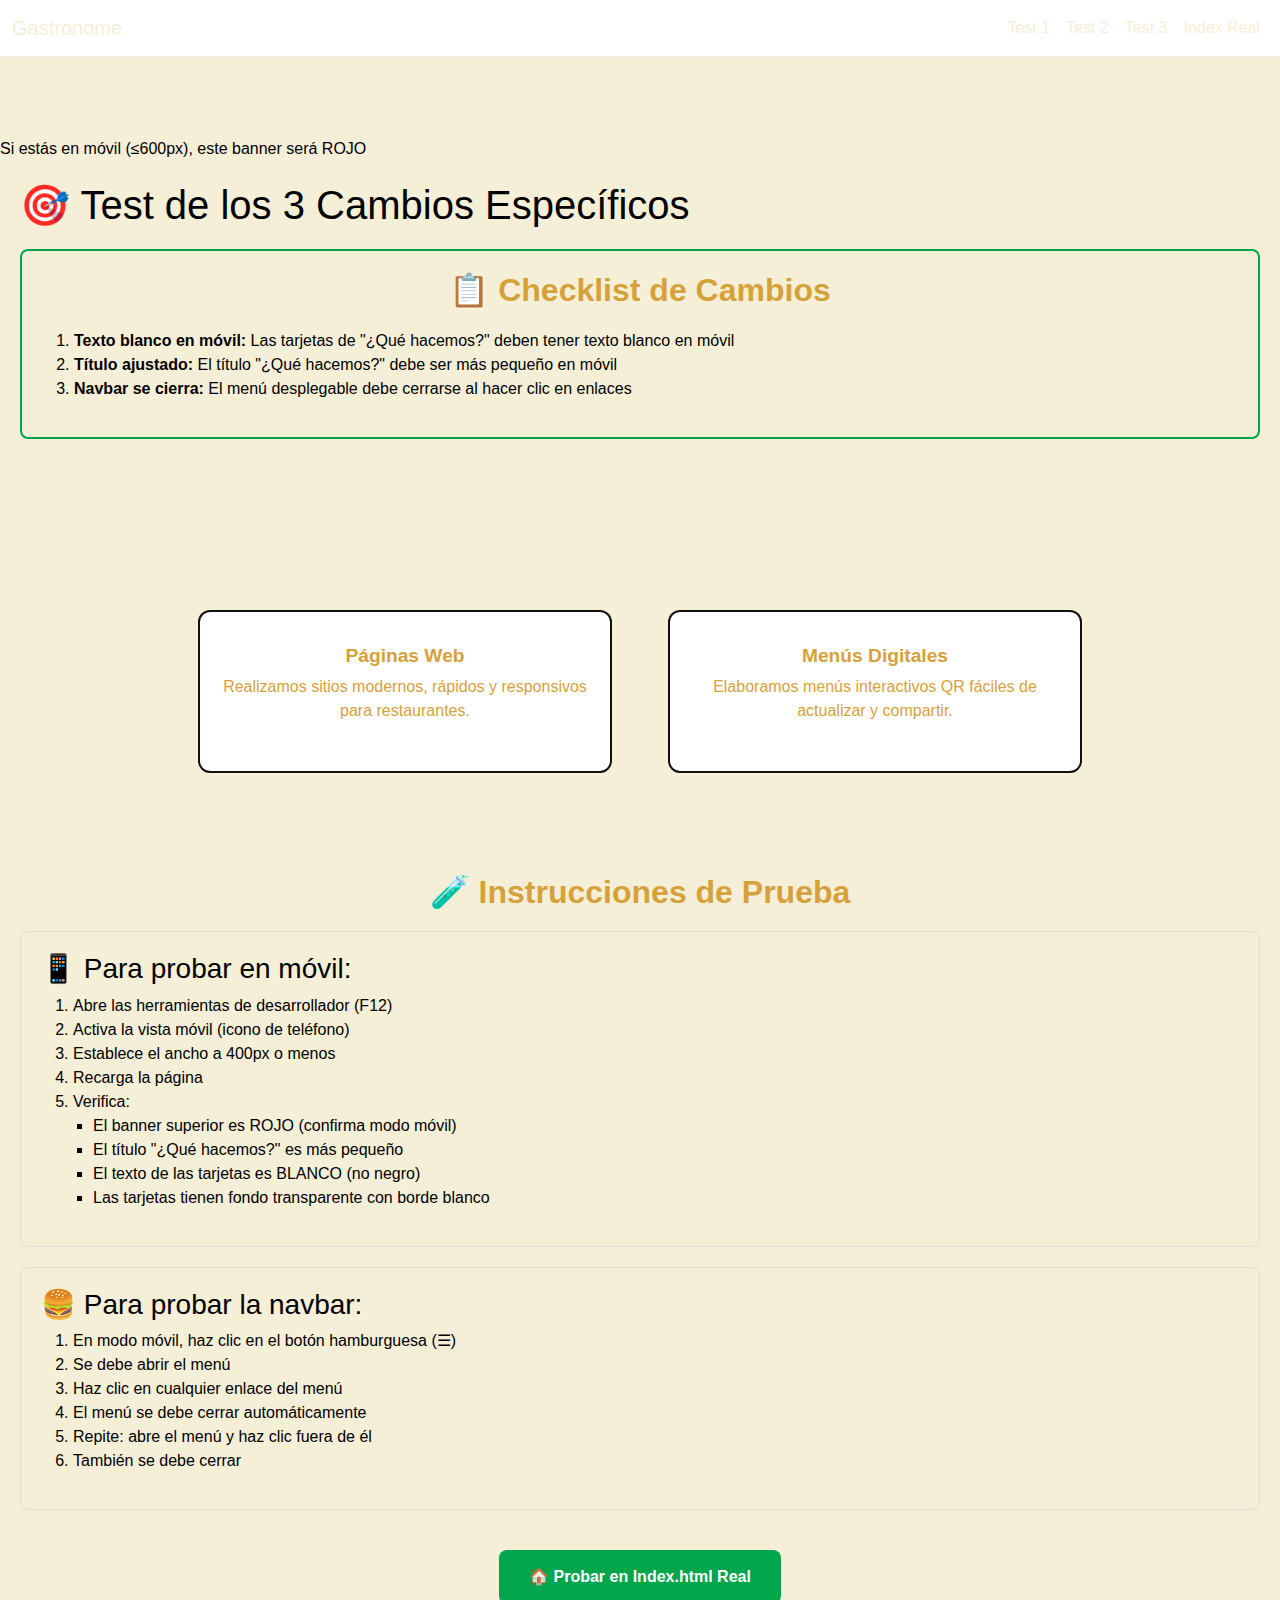
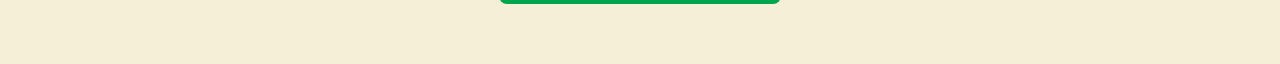
<file: test-3-cambios.html>
<!DOCTYPE html>
<html lang="es">
<head>
    <meta charset="UTF-8">
    <meta name="viewport" content="width=device-width, initial-scale=1.0">
    <title>Test Específico - Los 3 Cambios</title>
    
    <!-- Bootstrap 5.3.3 CSS -->
    <link href="https://cdn.jsdelivr.net/npm/bootstrap@5.3.3/dist/css/bootstrap.min.css" rel="stylesheet">
    
    <!-- CSS del proyecto -->
    <link rel="stylesheet" href="index.css">
    <link rel="stylesheet" href="navbar-mobile-unified.css">
    <link rel="stylesheet" href="navbar-mobile-effects.css">
    
    <style>
        /* Copia exacta del CSS que agregué al index.html */
        @media (max-width: 600px) {
            /* Texto blanco en móvil para sección "¿Qué hacemos?" */
            section[style*="¿Qué hacemos?"] > div > div {
                background: transparent !important;
                color: #fff !important;
                border: 2px solid #fff !important;
            }
            section[style*="¿Qué hacemos?"] > div > div h3,
            section[style*="¿Qué hacemos?"] > div > div p {
                color: #fff !important;
            }
            
            /* Ajustar solo el título principal en resoluciones pequeñas */
            section[style*="¿Qué hacemos?"] h2 {
                font-size: 1.5rem !important;
                line-height: 1.2 !important;
                margin-bottom: 1.5rem !important;
                padding: 0 1rem !important;
            }
        }
        
        /* Indicador visual para verificar que estamos en móvil */
        @media (max-width: 600px) {
            .mobile-indicator {
                background: red !important;
                color: white !important;
                padding: 10px !important;
                text-align: center !important;
                font-weight: bold !important;
            }
        }
        
        body {
            margin: 0;
            padding: 0;
        }
    </style>
</head>
<body>
    <!-- CAMBIO 3: Navbar que debe cerrar correctamente -->
    <nav class="navbar navbar-expand-lg navbar-light" style="background: #fff; border-bottom: 1px solid #eee;">
        <div class="container-fluid">
            <span class="navbar-brand">Gastronome</span>
            
            <button class="navbar-toggler" type="button" data-bs-toggle="collapse" data-bs-target="#mainNavbar" aria-controls="mainNavbar" aria-expanded="false" aria-label="Toggle navigation">
                <span class="navbar-toggler-icon"></span>
            </button>
            
            <div class="collapse navbar-collapse" id="mainNavbar">
                <div class="navbar-nav ms-auto">
                    <a class="nav-link HOME_ACTIVE" href="#test1">Test 1</a>
                    <a class="nav-link" href="#test2">Test 2</a>
                    <a class="nav-link" href="#test3">Test 3</a>
                    <a class="nav-link" href="index.html">Index Real</a>
                </div>
            </div>
        </div>
    </nav>

    <div style="padding-top: 80px;">
        <!-- Indicador de móvil -->
        <div class="mobile-indicator">
            Si estás en móvil (≤600px), este banner será ROJO
        </div>

        <div style="padding: 20px;">
            <h1>🎯 Test de los 3 Cambios Específicos</h1>
            
            <div style="border: 2px solid #01a54b; border-radius: 8px; padding: 20px; margin: 20px 0;">
                <h2>📋 Checklist de Cambios</h2>
                <ol>
                    <li><strong>Texto blanco en móvil:</strong> Las tarjetas de "¿Qué hacemos?" deben tener texto blanco en móvil</li>
                    <li><strong>Título ajustado:</strong> El título "¿Qué hacemos?" debe ser más pequeño en móvil</li>
                    <li><strong>Navbar se cierra:</strong> El menú desplegable debe cerrarse al hacer clic en enlaces</li>
                </ol>
            </div>
        </div>

        <!-- CAMBIOS 1 y 2: Sección "¿Qué hacemos?" exacta del index.html -->
        <section style="background:#111; color:#fff; text-align:center; padding:60px 0;">
            <h2 class="page-anim-text delay-1" style="font-size:2rem; font-weight:700; margin-bottom:2rem;">¿Qué hacemos?</h2>
            <div style="display:flex; flex-wrap:wrap; justify-content:center; gap:2.5rem; max-width:900px; margin:0 auto;">
                <div class="page-anim-text delay-2" style="flex:1 1 220px; min-width:220px; background:#fff; color:#111; border-radius:12px; padding:2rem 1.2rem; margin:0 0.5rem; border:2px solid #111;">
                    <h3 class="page-anim-text delay-3" style="font-size:1.2rem; font-weight:700;">Páginas Web</h3>
                    <p class="page-anim-text delay-3" style="font-size:1rem;">Realizamos sitios modernos, rápidos y responsivos para restaurantes.</p>
                </div>
                <div class="page-anim-text delay-3" style="flex:1 1 220px; min-width:220px; background:#fff; color:#111; border-radius:12px; padding:2rem 1.2rem; margin:0 0.5rem; border:2px solid #111;">
                    <h3 class="page-anim-text delay-2" style="font-size:1.2rem; font-weight:700;">Menús Digitales</h3>
                    <p class="page-anim-text delay-2" style="font-size:1rem;">Elaboramos menús interactivos QR fáciles de actualizar y compartir.</p>
                </div>
            </div>
        </section>

        <div style="padding: 40px 20px; text-align: center;">
            <h2>🧪 Instrucciones de Prueba</h2>
            
            <div style="border: 1px solid #ddd; border-radius: 8px; padding: 20px; margin: 20px 0; text-align: left;">
                <h3>📱 Para probar en móvil:</h3>
                <ol>
                    <li>Abre las herramientas de desarrollador (F12)</li>
                    <li>Activa la vista móvil (icono de teléfono)</li>
                    <li>Establece el ancho a 400px o menos</li>
                    <li>Recarga la página</li>
                    <li>Verifica:
                        <ul>
                            <li>El banner superior es ROJO (confirma modo móvil)</li>
                            <li>El título "¿Qué hacemos?" es más pequeño</li>
                            <li>El texto de las tarjetas es BLANCO (no negro)</li>
                            <li>Las tarjetas tienen fondo transparente con borde blanco</li>
                        </ul>
                    </li>
                </ol>
            </div>

            <div style="border: 1px solid #ddd; border-radius: 8px; padding: 20px; margin: 20px 0; text-align: left;">
                <h3>🍔 Para probar la navbar:</h3>
                <ol>
                    <li>En modo móvil, haz clic en el botón hamburguesa (☰)</li>
                    <li>Se debe abrir el menú</li>
                    <li>Haz clic en cualquier enlace del menú</li>
                    <li>El menú se debe cerrar automáticamente</li>
                    <li>Repite: abre el menú y haz clic fuera de él</li>
                    <li>También se debe cerrar</li>
                </ol>
            </div>

            <a href="index.html" style="display: inline-block; background: #01a54b; color: white; padding: 15px 30px; text-decoration: none; border-radius: 8px; font-weight: bold; margin: 20px;">
                🏠 Probar en Index.html Real
            </a>
        </div>
    </div>

    <!-- Bootstrap 5.3.3 JS -->
    <script src="https://cdn.jsdelivr.net/npm/bootstrap@5.3.3/dist/js/bootstrap.bundle.min.js"></script>
    
    <!-- JavaScript de navbar -->
    <script src="navbar-mobile-unified.js"></script>
    
    <script>
        // Log para debug
        console.log('🔍 Test específico cargado');
        console.log('📱 Ancho de pantalla:', window.innerWidth);
        console.log('🎯 ¿Es móvil?', window.innerWidth <= 600);
    </script>
</body>
</html>
</file>
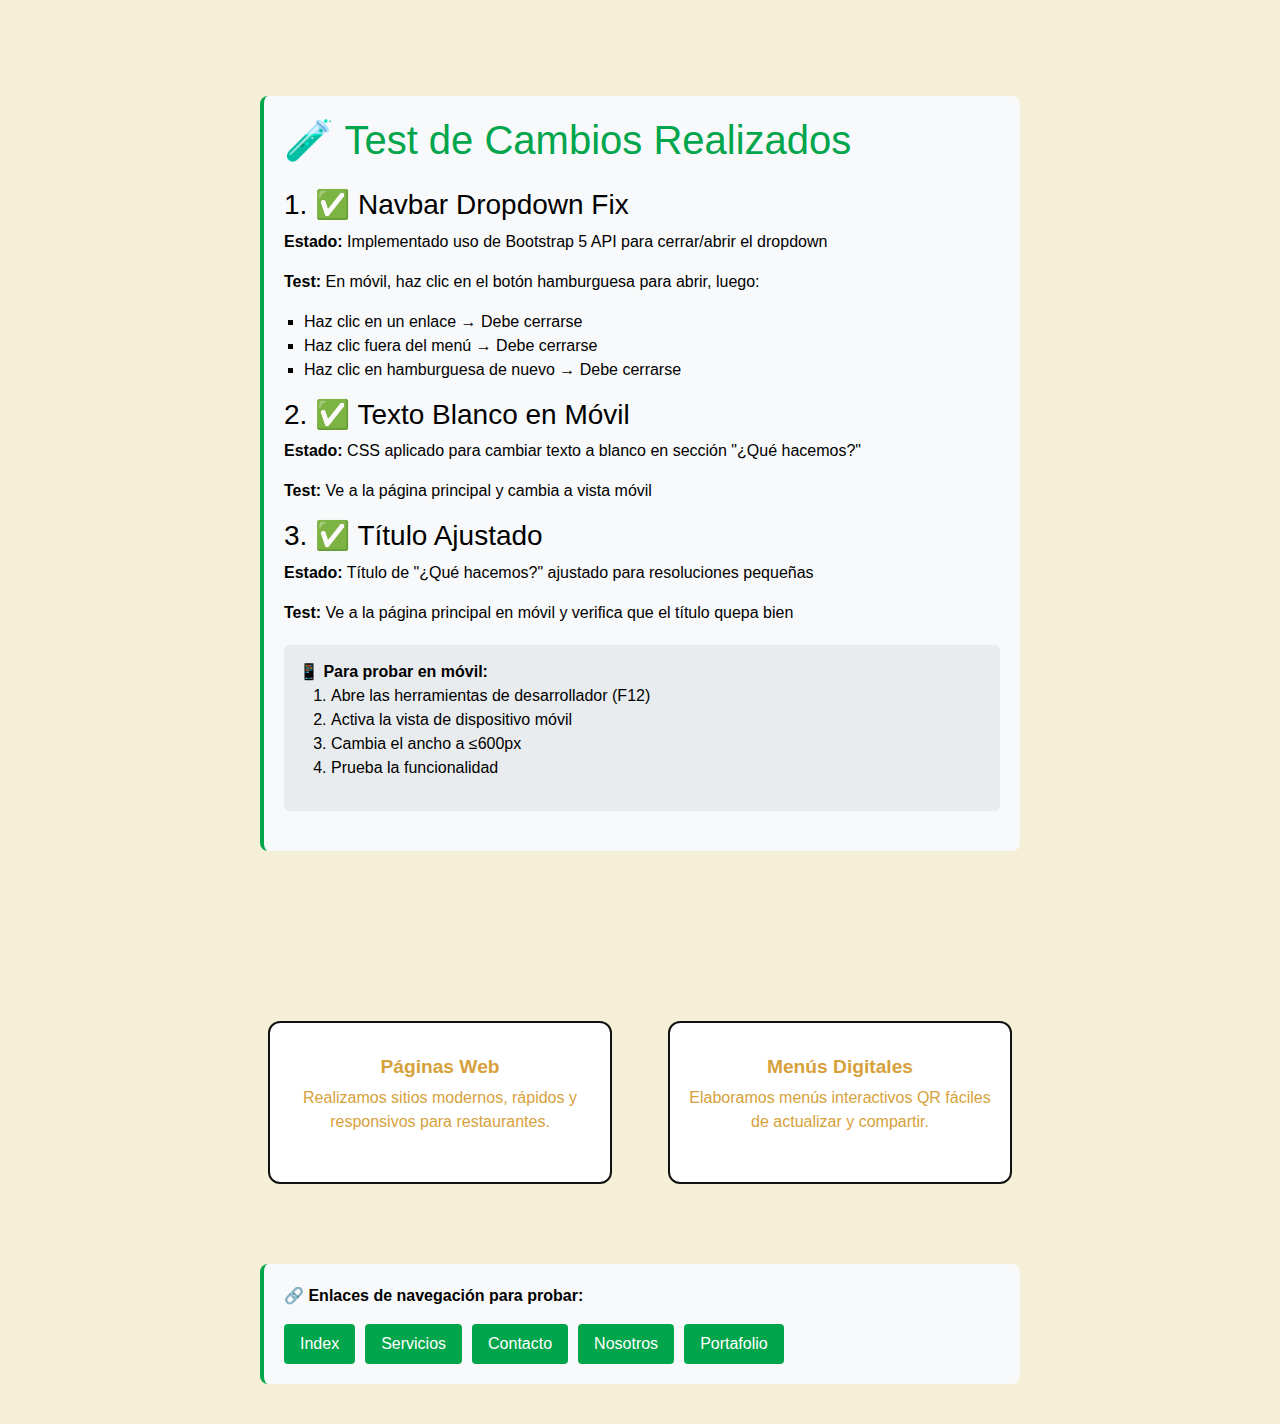
<file: test-cambios.html>
<!DOCTYPE html>
<html lang="es">
<head>
    <meta charset="UTF-8">
    <meta name="viewport" content="width=device-width, initial-scale=1.0">
    <title>Test de Cambios - Gastronome</title>
    
    <!-- Bootstrap 5.3.3 CSS -->
    <link href="https://cdn.jsdelivr.net/npm/bootstrap@5.3.3/dist/css/bootstrap.min.css" rel="stylesheet">
    
    <!-- CSS Files -->
    <link rel="stylesheet" href="index.css">
    <link rel="stylesheet" href="navbar-mobile-unified.css">
    <link rel="stylesheet" href="navbar-mobile-effects.css">
    
    <!-- JavaScript -->
    <script src="navbar-mobile-unified.js" defer></script>
    
    <style>
        body {
            padding-top: 80px;
            font-family: 'Segoe UI', Arial, sans-serif;
        }
        .test-container {
            max-width: 800px;
            margin: 0 auto;
            padding: 20px;
        }
        .test-section {
            background: #f8f9fa;
            border-radius: 8px;
            padding: 20px;
            margin: 20px 0;
            border-left: 4px solid #01a54b;
        }
        /* Simular el comportamiento móvil del index.html */
        @media (max-width: 600px) {
            section[style*="¿Qué hacemos?"] > div > div {
                background: transparent !important;
                color: #fff !important;
                border: 2px solid #fff !important;
            }
            section[style*="¿Qué hacemos?"] > div > div h3,
            section[style*="¿Qué hacemos?"] > div > div p {
                color: #fff !important;
            }
            
            section[style*="¿Qué hacemos?"] h2 {
                font-size: 1.5rem !important;
                line-height: 1.2 !important;
                margin-bottom: 1.5rem !important;
                padding: 0 1rem !important;
            }
        }
    </style>
</head>
<body>
    <!-- Navbar Test -->
    <nav class="navbar navbar-expand-lg navbar-light">
        <div class="container-fluid">
            <span class="navbar-brand">Gastronome - Test Cambios</span>
            
            <button class="navbar-toggler" type="button" data-bs-toggle="collapse" data-bs-target="#mainNavbar" aria-controls="mainNavbar" aria-expanded="false" aria-label="Toggle navigation">
                <span class="navbar-toggler-icon"></span>
            </button>
            
            <div class="collapse navbar-collapse" id="mainNavbar">
                <div class="navbar-nav ms-auto">
                    <a class="nav-link HOME_ACTIVE" href="index.html">Inicio</a>
                    <a class="nav-link NOSOTROS_ACTIVE" href="Nosotros.html">Nosotros</a>
                    <a class="nav-link SERVICIOS_ACTIVE" href="Servicios.html">Servicios</a>
                    <a class="nav-link PORTAFOLIO_ACTIVE" href="PortafolioMinimal.html">Portafolio</a>
                    <a class="nav-link CONTACTO_ACTIVE" href="Contacto.html">Contacto</a>
                </div>
            </div>
        </div>
    </nav>

    <div class="test-container">
        <div class="test-section">
            <h1 style="color: #01a54b; margin-bottom: 1.5rem;">🧪 Test de Cambios Realizados</h1>
            
            <h3>1. ✅ Navbar Dropdown Fix</h3>
            <p><strong>Estado:</strong> Implementado uso de Bootstrap 5 API para cerrar/abrir el dropdown</p>
            <p><strong>Test:</strong> En móvil, haz clic en el botón hamburguesa para abrir, luego:</p>
            <ul>
                <li>Haz clic en un enlace → Debe cerrarse</li>
                <li>Haz clic fuera del menú → Debe cerrarse</li>
                <li>Haz clic en hamburguesa de nuevo → Debe cerrarse</li>
            </ul>
            
            <h3>2. ✅ Texto Blanco en Móvil</h3>
            <p><strong>Estado:</strong> CSS aplicado para cambiar texto a blanco en sección "¿Qué hacemos?"</p>
            <p><strong>Test:</strong> Ve a la página principal y cambia a vista móvil</p>
            
            <h3>3. ✅ Título Ajustado</h3>
            <p><strong>Estado:</strong> Título de "¿Qué hacemos?" ajustado para resoluciones pequeñas</p>
            <p><strong>Test:</strong> Ve a la página principal en móvil y verifica que el título quepa bien</p>
            
            <div style="margin: 20px 0; padding: 15px; background: #e9ecef; border-radius: 5px;">
                <strong>📱 Para probar en móvil:</strong>
                <ol>
                    <li>Abre las herramientas de desarrollador (F12)</li>
                    <li>Activa la vista de dispositivo móvil</li>
                    <li>Cambia el ancho a ≤600px</li>
                    <li>Prueba la funcionalidad</li>
                </ol>
            </div>
        </div>

        <!-- Simular sección "¿Qué hacemos?" para prueba -->
        <section style="background:#111; color:#fff; text-align:center; padding:60px 0; margin-top: 40px;">
            <h2 style="font-size:2rem; font-weight:700; margin-bottom:2rem;">¿Qué hacemos?</h2>
            <div style="display:flex; flex-wrap:wrap; justify-content:center; gap:2.5rem; max-width:900px; margin:0 auto;">
                <div style="flex:1 1 220px; min-width:220px; background:#fff; color:#111; border-radius:12px; padding:2rem 1.2rem; margin:0 0.5rem; border:2px solid #111;">
                    <h3 style="font-size:1.2rem; font-weight:700;">Páginas Web</h3>
                    <p style="font-size:1rem;">Realizamos sitios modernos, rápidos y responsivos para restaurantes.</p>
                </div>
                <div style="flex:1 1 220px; min-width:220px; background:#fff; color:#111; border-radius:12px; padding:2rem 1.2rem; margin:0 0.5rem; border:2px solid #111;">
                    <h3 style="font-size:1.2rem; font-weight:700;">Menús Digitales</h3>
                    <p style="font-size:1rem;">Elaboramos menús interactivos QR fáciles de actualizar y compartir.</p>
                </div>
            </div>
        </section>

        <div class="test-section">
            <p><strong>🔗 Enlaces de navegación para probar:</strong></p>
            <div style="display: flex; gap: 10px; flex-wrap: wrap; margin-top: 10px;">
                <a href="index.html" style="padding: 8px 16px; background: #01a54b; color: white; text-decoration: none; border-radius: 4px;">Index</a>
                <a href="Servicios.html" style="padding: 8px 16px; background: #01a54b; color: white; text-decoration: none; border-radius: 4px;">Servicios</a>
                <a href="Contacto.html" style="padding: 8px 16px; background: #01a54b; color: white; text-decoration: none; border-radius: 4px;">Contacto</a>
                <a href="Nosotros.html" style="padding: 8px 16px; background: #01a54b; color: white; text-decoration: none; border-radius: 4px;">Nosotros</a>
                <a href="PortafolioMinimal.html" style="padding: 8px 16px; background: #01a54b; color: white; text-decoration: none; border-radius: 4px;">Portafolio</a>
            </div>
        </div>
    </div>

    <!-- Bootstrap 5.3.3 JS -->
    <script defer src="https://cdn.jsdelivr.net/npm/bootstrap@5.3.3/dist/js/bootstrap.bundle.min.js"></script>
    
    <script>
        // Debug info
        console.log('🧪 Test page loaded');
        console.log('Bootstrap version:', typeof bootstrap !== 'undefined' ? '5.3.3 loaded' : 'Not loaded');
        
        // Test mobile detection
        function isMobile() {
            return window.innerWidth <= 600;
        }
        
        window.addEventListener('resize', function() {
            console.log('Screen width:', window.innerWidth, 'Mobile:', isMobile());
        });
        
        // Log initial state
        console.log('Initial screen width:', window.innerWidth, 'Mobile:', isMobile());
    </script>
</body>
</html>
</file>
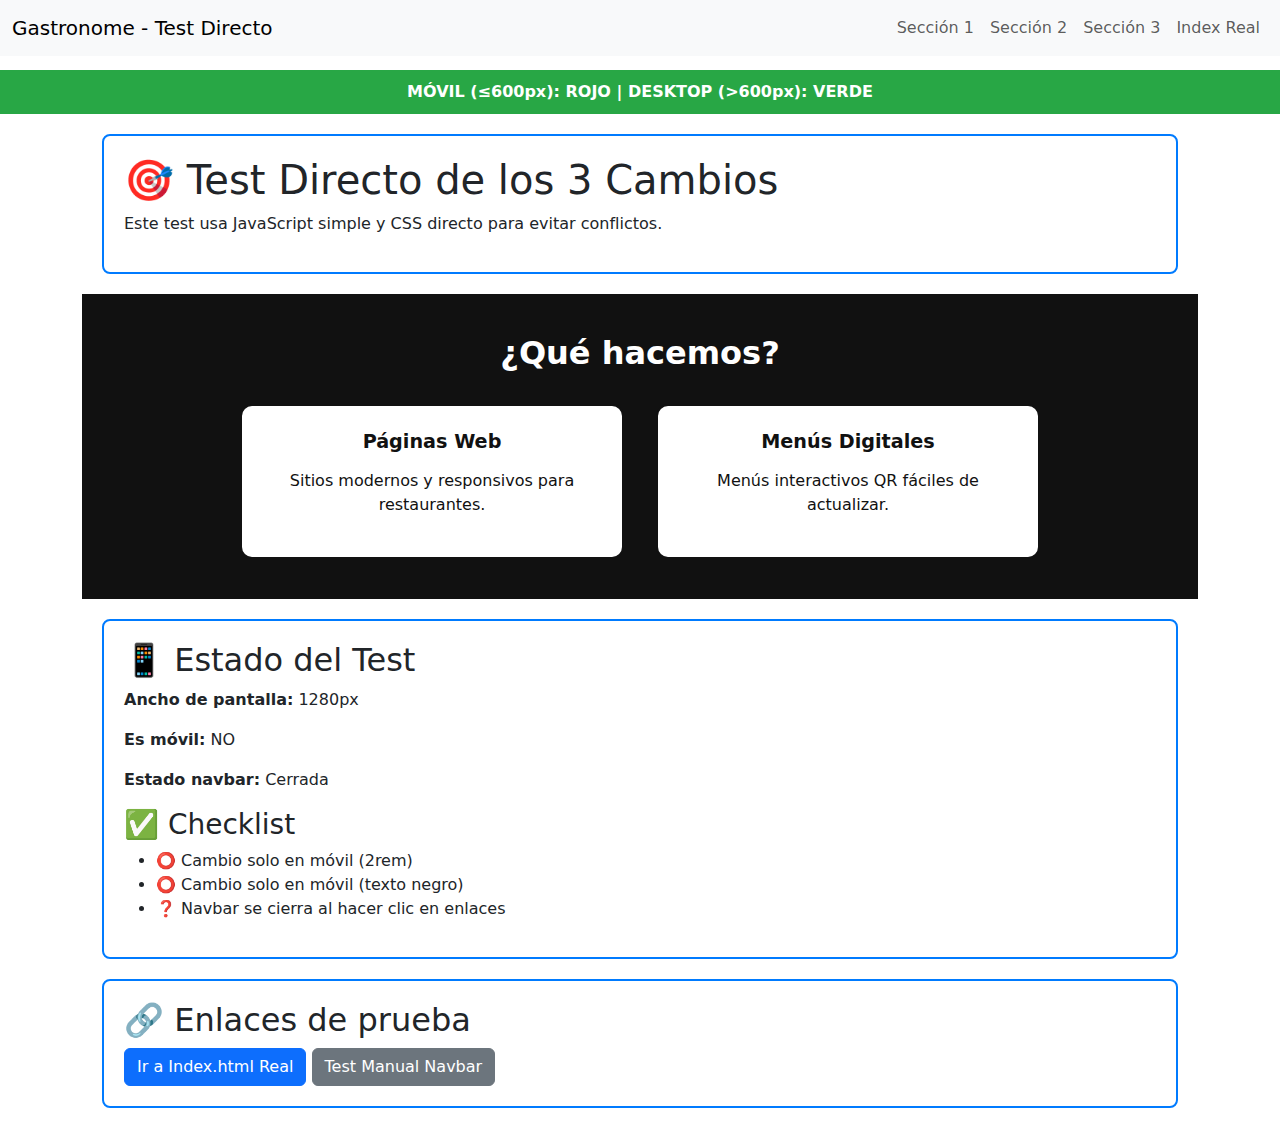
<file: test-directo.html>
<!DOCTYPE html>
<html lang="es">
<head>
    <meta charset="UTF-8">
    <meta name="viewport" content="width=device-width, initial-scale=1.0">
    <title>Test Directo - Sin Conflictos</title>
    
    <!-- Bootstrap 5.3.3 CSS -->
    <link href="https://cdn.jsdelivr.net/npm/bootstrap@5.3.3/dist/css/bootstrap.min.css" rel="stylesheet">
    
    <style>
        body {
            padding-top: 70px;
        }
        
        /* CSS para los cambios solicitados */
        @media (max-width: 600px) {
            /* CAMBIO 1: Texto blanco en móvil */
            .que-hacemos-tarjeta {
                background: transparent !important;
                color: #fff !important;
                border: 2px solid #fff !important;
            }
            
            /* CAMBIO 2: Título más pequeño en móvil */
            .que-hacemos-titulo {
                font-size: 1.5rem !important;
                padding: 0 1rem !important;
            }
            
            /* Indicador visual de móvil */
            .mobile-indicator {
                background: #ff0000 !important;
                color: white !important;
                padding: 10px !important;
                text-align: center !important;
                font-weight: bold !important;
            }
        }
        
        .mobile-indicator {
            background: #28a745;
            color: white;
            padding: 10px;
            text-align: center;
            font-weight: bold;
        }
        
        .test-section {
            padding: 20px;
            margin: 20px;
            border: 2px solid #007bff;
            border-radius: 8px;
        }
    </style>
</head>
<body>
    <!-- CAMBIO 3: Navbar con funcionamiento correcto -->
    <nav class="navbar navbar-expand-lg navbar-light bg-light fixed-top">
        <div class="container-fluid">
            <span class="navbar-brand">Gastronome - Test Directo</span>
            
            <button class="navbar-toggler" type="button" id="navbarToggler">
                <span class="navbar-toggler-icon"></span>
            </button>
            
            <div class="collapse navbar-collapse" id="navbarCollapse">
                <div class="navbar-nav ms-auto">
                    <a class="nav-link" href="#seccion1">Sección 1</a>
                    <a class="nav-link" href="#seccion2">Sección 2</a>
                    <a class="nav-link" href="#seccion3">Sección 3</a>
                    <a class="nav-link" href="index.html">Index Real</a>
                </div>
            </div>
        </div>
    </nav>

    <div class="mobile-indicator">
        MÓVIL (≤600px): ROJO | DESKTOP (>600px): VERDE
    </div>

    <div class="container">
        <div class="test-section">
            <h1>🎯 Test Directo de los 3 Cambios</h1>
            <p>Este test usa JavaScript simple y CSS directo para evitar conflictos.</p>
        </div>

        <!-- Test de los cambios 1 y 2 -->
        <section id="seccion1" style="background:#111; color:#fff; text-align:center; padding:40px 20px;">
            <h2 class="que-hacemos-titulo" style="font-size:2rem; font-weight:700; margin-bottom:2rem;">¿Qué hacemos?</h2>
            <div style="display:flex; flex-wrap:wrap; justify-content:center; gap:2rem; max-width:800px; margin:0 auto;">
                <div class="que-hacemos-tarjeta" style="flex:1 1 200px; min-width:200px; background:#fff; color:#111; border-radius:12px; padding:1.5rem; border:2px solid #111;">
                    <h3 style="font-size:1.2rem; font-weight:700; margin-bottom:1rem;">Páginas Web</h3>
                    <p style="font-size:1rem;">Sitios modernos y responsivos para restaurantes.</p>
                </div>
                <div class="que-hacemos-tarjeta" style="flex:1 1 200px; min-width:200px; background:#fff; color:#111; border-radius:12px; padding:1.5rem; border:2px solid #111;">
                    <h3 style="font-size:1.2rem; font-weight:700; margin-bottom:1rem;">Menús Digitales</h3>
                    <p style="font-size:1rem;">Menús interactivos QR fáciles de actualizar.</p>
                </div>
            </div>
        </section>

        <div class="test-section">
            <h2>📱 Estado del Test</h2>
            <p><strong>Ancho de pantalla:</strong> <span id="screenWidth"></span>px</p>
            <p><strong>Es móvil:</strong> <span id="isMobile"></span></p>
            <p><strong>Estado navbar:</strong> <span id="navbarState">Cerrada</span></p>
            
            <h3>✅ Checklist</h3>
            <ul>
                <li id="check1">❓ Título "¿Qué hacemos?" más pequeño en móvil</li>
                <li id="check2">❓ Texto de tarjetas blanco en móvil</li>
                <li id="check3">❓ Navbar se cierra al hacer clic en enlaces</li>
            </ul>
        </div>

        <div class="test-section">
            <h2>🔗 Enlaces de prueba</h2>
            <a href="index.html" class="btn btn-primary">Ir a Index.html Real</a>
            <button onclick="testNavbar()" class="btn btn-secondary">Test Manual Navbar</button>
        </div>
    </div>

    <!-- Bootstrap 5.3.3 JS -->
    <script src="https://cdn.jsdelivr.net/npm/bootstrap@5.3.3/dist/js/bootstrap.bundle.min.js"></script>
    
    <script>
        let navbarOpen = false;
        
        function updateStatus() {
            const width = window.innerWidth;
            const isMobile = width <= 600;
            
            document.getElementById('screenWidth').textContent = width;
            document.getElementById('isMobile').textContent = isMobile ? 'SÍ' : 'NO';
            
            // Verificar cambios
            if (isMobile) {
                document.getElementById('check1').innerHTML = '✅ Título más pequeño (1.5rem)';
                document.getElementById('check2').innerHTML = '✅ Texto blanco en tarjetas';
            } else {
                document.getElementById('check1').innerHTML = '⭕ Cambio solo en móvil (2rem)';
                document.getElementById('check2').innerHTML = '⭕ Cambio solo en móvil (texto negro)';
            }
        }
        
        function testNavbar() {
            const collapse = document.getElementById('navbarCollapse');
            if (navbarOpen) {
                collapse.classList.remove('show');
                navbarOpen = false;
                document.getElementById('navbarState').textContent = 'Cerrada';
                document.getElementById('check3').innerHTML = '✅ Navbar se cerró correctamente';
            } else {
                collapse.classList.add('show');
                navbarOpen = true;
                document.getElementById('navbarState').textContent = 'Abierta';
            }
        }
        
        document.addEventListener('DOMContentLoaded', function() {
            updateStatus();
            
            // JAVASCRIPT SIMPLE PARA NAVBAR
            const toggler = document.getElementById('navbarToggler');
            const collapse = document.getElementById('navbarCollapse');
            const navLinks = document.querySelectorAll('.nav-link');
            
            // Toggle navbar
            toggler.addEventListener('click', function() {
                testNavbar();
            });
            
            // Cerrar al hacer clic en enlaces
            navLinks.forEach(link => {
                link.addEventListener('click', function(e) {
                    if (window.innerWidth <= 991 && navbarOpen) {
                        console.log('Link clickeado, cerrando navbar...');
                        setTimeout(() => {
                            collapse.classList.remove('show');
                            navbarOpen = false;
                            document.getElementById('navbarState').textContent = 'Cerrada';
                            document.getElementById('check3').innerHTML = '✅ Navbar se cerró al hacer clic en enlace';
                        }, 100);
                    }
                });
            });
            
            // Cerrar al hacer clic fuera
            document.addEventListener('click', function(e) {
                const navbar = document.querySelector('.navbar');
                if (window.innerWidth <= 991 && navbarOpen && !navbar.contains(e.target)) {
                    collapse.classList.remove('show');
                    navbarOpen = false;
                    document.getElementById('navbarState').textContent = 'Cerrada';
                    document.getElementById('check3').innerHTML = '✅ Navbar se cerró al hacer clic fuera';
                }
            });
            
            // Actualizar estado al cambiar tamaño
            window.addEventListener('resize', updateStatus);
        });
    </script>
</body>
</html>
</file>
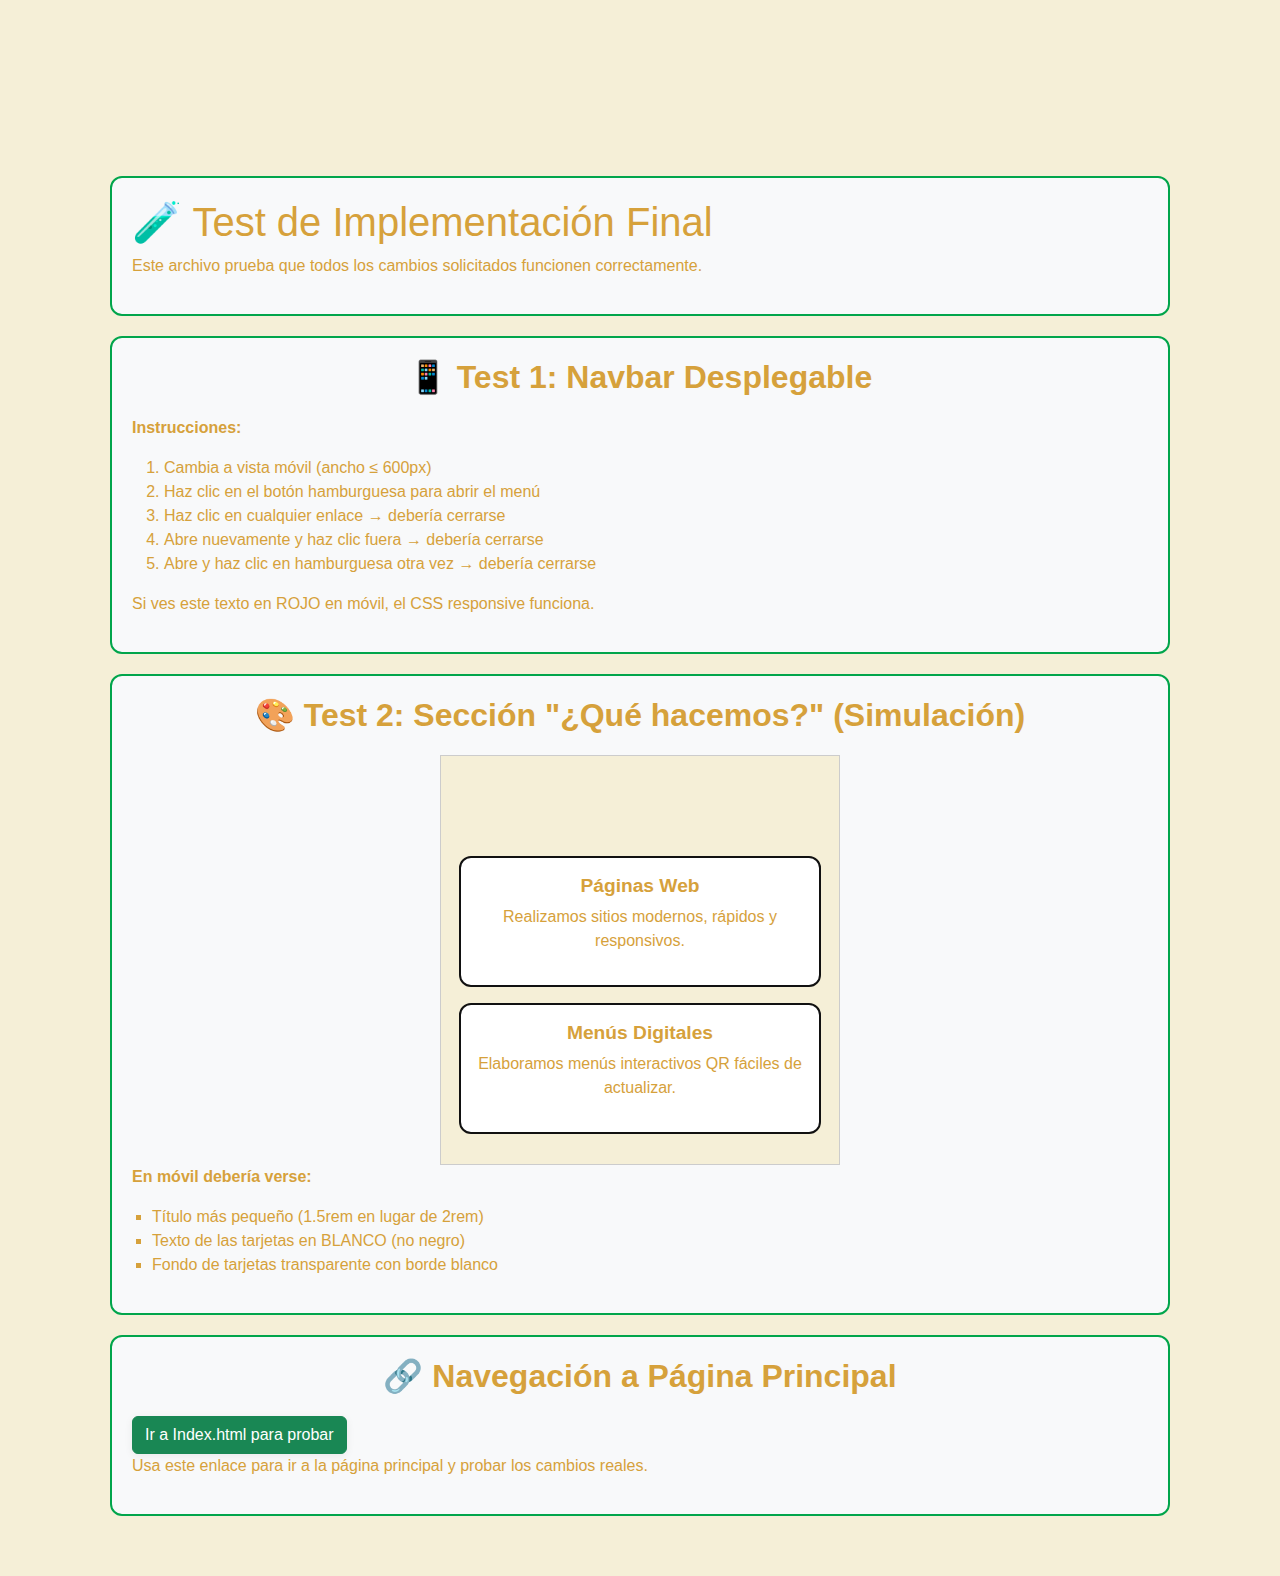
<file: test-final-implementation.html>
<!DOCTYPE html>
<html lang="es">
<head>
    <meta charset="UTF-8">
    <meta name="viewport" content="width=device-width, initial-scale=1.0">
    <title>Test Final - Gastronome</title>
    
    <!-- Bootstrap 5.3.3 CSS -->
    <link href="https://cdn.jsdelivr.net/npm/bootstrap@5.3.3/dist/css/bootstrap.min.css" rel="stylesheet">
    
    <!-- CSS del proyecto -->
    <link rel="stylesheet" href="index.css">
    <link rel="stylesheet" href="navbar-mobile-unified.css">
    <link rel="stylesheet" href="navbar-mobile-effects.css">
    
    <style>
        .test-section {
            padding: 20px;
            margin: 20px;
            border: 2px solid #01a54b;
            border-radius: 12px;
            background: #f8f9fa;
        }
        
        .mobile-view {
            max-width: 400px;
            margin: 0 auto;
            border: 1px solid #ccc;
            background: white;
        }
        
        @media (max-width: 600px) {
            /* Test para verificar que el CSS de móvil funciona */
            .test-mobile-text {
                color: red !important;
                font-weight: bold;
            }
        }
    </style>
</head>
<body>
    <!-- Navbar igual al del index.html -->
    <nav class="navbar navbar-expand-lg navbar-light">
        <div class="container-fluid">
            <span class="navbar-brand">Gastronome - Test</span>
            
            <button class="navbar-toggler" type="button" data-bs-toggle="collapse" data-bs-target="#mainNavbar" aria-controls="mainNavbar" aria-expanded="false" aria-label="Toggle navigation">
                <span class="navbar-toggler-icon"></span>
            </button>
            
            <div class="collapse navbar-collapse" id="mainNavbar">
                <div class="navbar-nav ms-auto">
                    <a class="nav-link HOME_ACTIVE" href="index.html">Inicio</a>
                    <a class="nav-link" href="Nosotros.html">Nosotros</a>
                    <a class="nav-link" href="Servicios.html">Servicios</a>
                    <a class="nav-link" href="PortafolioMinimal.html">Portafolio</a>
                    <a class="nav-link" href="Contacto.html">Contacto</a>
                </div>
            </div>
        </div>
    </nav>

    <div class="container" style="padding-top: 100px;">
        <div class="test-section">
            <h1>🧪 Test de Implementación Final</h1>
            <p>Este archivo prueba que todos los cambios solicitados funcionen correctamente.</p>
        </div>

        <div class="test-section">
            <h2>📱 Test 1: Navbar Desplegable</h2>
            <p><strong>Instrucciones:</strong></p>
            <ol>
                <li>Cambia a vista móvil (ancho ≤ 600px)</li>
                <li>Haz clic en el botón hamburguesa para abrir el menú</li>
                <li>Haz clic en cualquier enlace → debería cerrarse</li>
                <li>Abre nuevamente y haz clic fuera → debería cerrarse</li>
                <li>Abre y haz clic en hamburguesa otra vez → debería cerrarse</li>
            </ol>
            <p class="test-mobile-text">Si ves este texto en ROJO en móvil, el CSS responsive funciona.</p>
        </div>

        <div class="test-section">
            <h2>🎨 Test 2: Sección "¿Qué hacemos?" (Simulación)</h2>
            <div class="mobile-view">
                <!-- Simular la sección como está en index.html -->
                <section style="background:#111; color:#fff; text-align:center; padding:30px 10px;">
                    <h2 style="font-size:2rem; font-weight:700; margin-bottom:2rem;">¿Qué hacemos?</h2>
                    <div style="display:flex; flex-wrap:wrap; justify-content:center; gap:1rem;">
                        <div style="flex:1 1 220px; min-width:220px; background:#fff; color:#111; border-radius:12px; padding:1rem; margin:0 0.5rem; border:2px solid #111;">
                            <h3 style="font-size:1.2rem; font-weight:700;">Páginas Web</h3>
                            <p style="font-size:1rem;">Realizamos sitios modernos, rápidos y responsivos.</p>
                        </div>
                        <div style="flex:1 1 220px; min-width:220px; background:#fff; color:#111; border-radius:12px; padding:1rem; margin:0 0.5rem; border:2px solid #111;">
                            <h3 style="font-size:1.2rem; font-weight:700;">Menús Digitales</h3>
                            <p style="font-size:1rem;">Elaboramos menús interactivos QR fáciles de actualizar.</p>
                        </div>
                    </div>
                </section>
            </div>
            <p><strong>En móvil debería verse:</strong></p>
            <ul>
                <li>Título más pequeño (1.5rem en lugar de 2rem)</li>
                <li>Texto de las tarjetas en BLANCO (no negro)</li>
                <li>Fondo de tarjetas transparente con borde blanco</li>
            </ul>
        </div>

        <div class="test-section">
            <h2>🔗 Navegación a Página Principal</h2>
            <a href="index.html" class="btn btn-success">Ir a Index.html para probar</a>
            <p>Usa este enlace para ir a la página principal y probar los cambios reales.</p>
        </div>
    </div>

    <!-- Bootstrap 5.3.3 JS -->
    <script src="https://cdn.jsdelivr.net/npm/bootstrap@5.3.3/dist/js/bootstrap.bundle.min.js"></script>
    
    <!-- JavaScript de navbar -->
    <script src="navbar-mobile-unified.js"></script>
    
    <script>
        // Script de debugging para la navbar
        document.addEventListener('DOMContentLoaded', function() {
            console.log('🔍 Test file loaded');
            
            // Verificar que Bootstrap está cargado
            if (typeof bootstrap !== 'undefined') {
                console.log('✅ Bootstrap 5 cargado correctamente');
            } else {
                console.error('❌ Bootstrap 5 NO está cargado');
            }
            
            // Verificar elementos de navbar
            const toggler = document.querySelector('.navbar-toggler');
            const collapse = document.querySelector('.navbar-collapse');
            
            if (toggler && collapse) {
                console.log('✅ Elementos de navbar encontrados');
                
                // Test manual del dropdown
                toggler.addEventListener('click', function() {
                    console.log('🔘 Toggler clickeado en test file');
                });
            } else {
                console.error('❌ Elementos de navbar NO encontrados');
            }
        });
    </script>
</body>
</html>
</file>
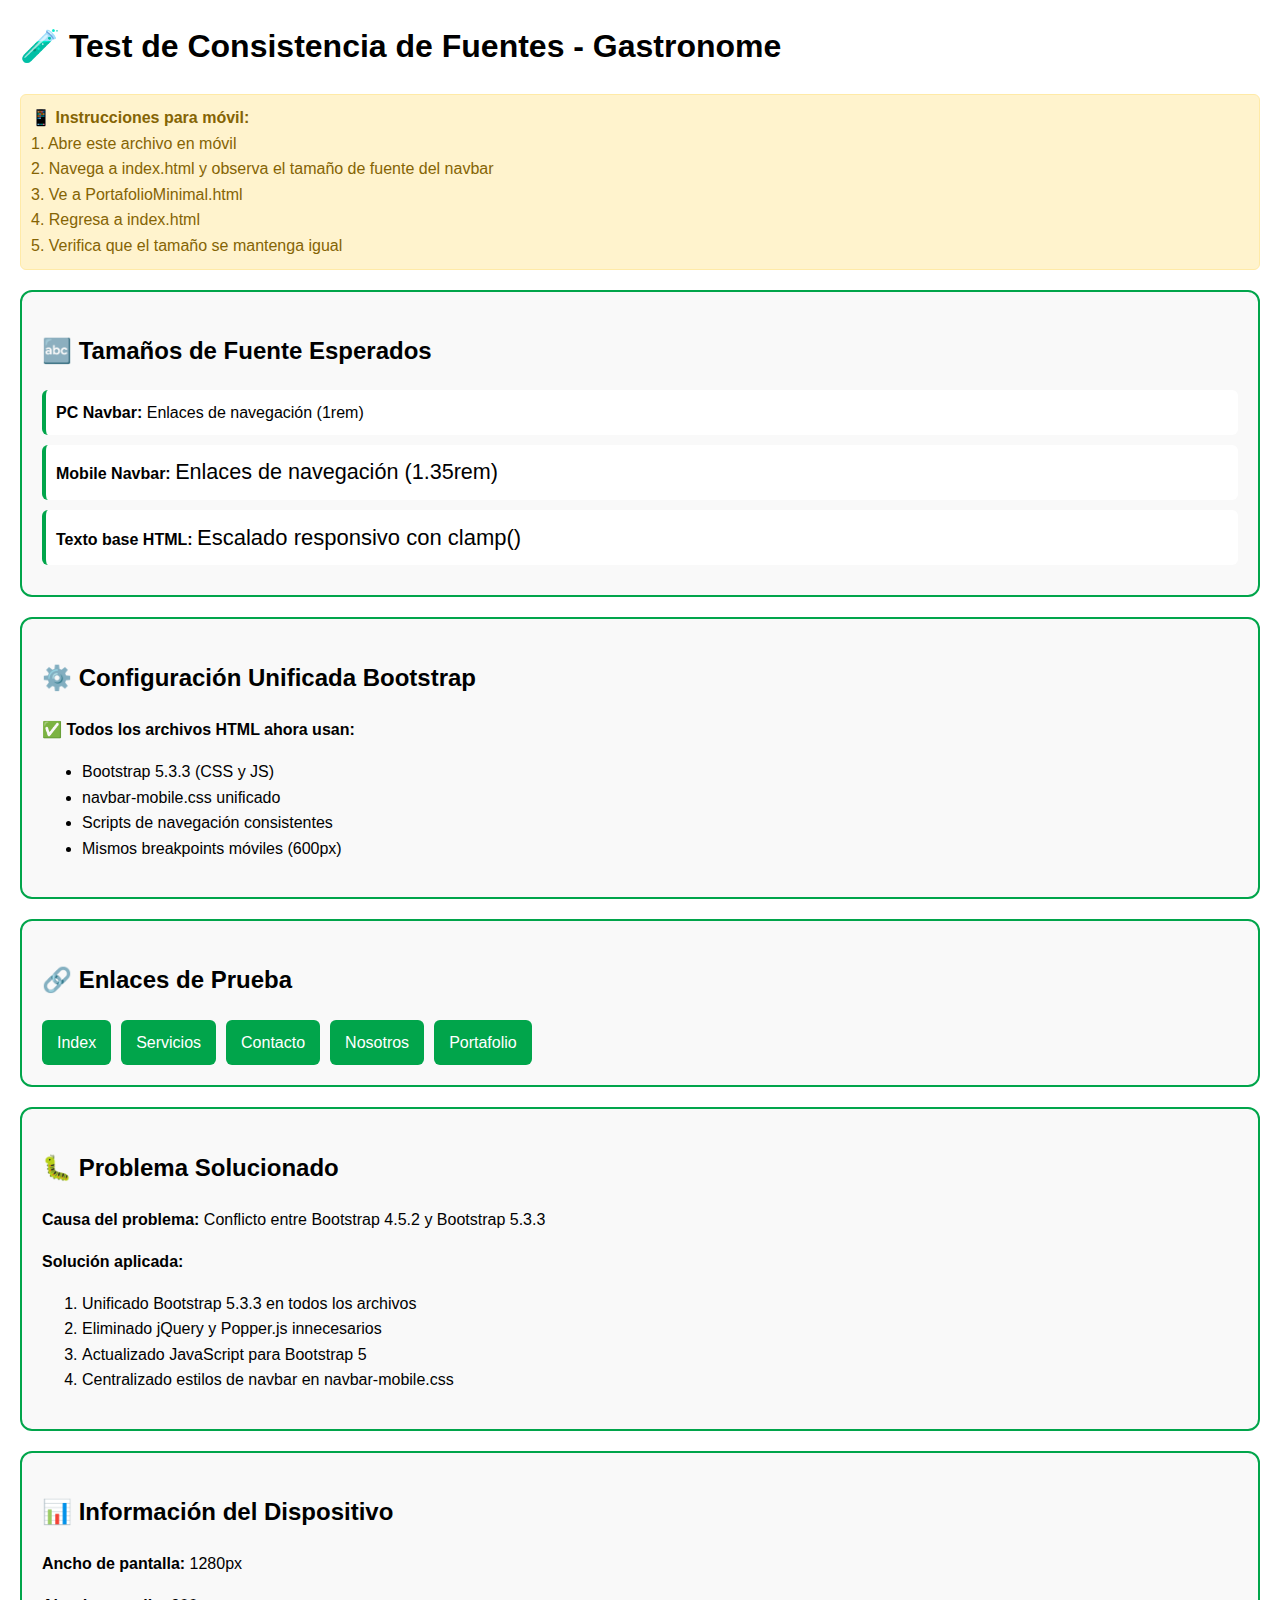
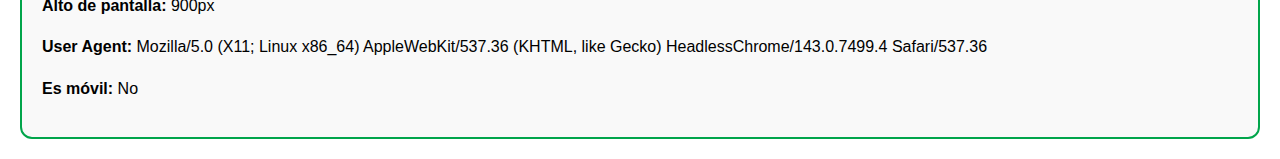
<file: test-fonts.html>
<!DOCTYPE html>
<html lang="es">
<head>
    <meta charset="UTF-8">
    <meta name="viewport" content="width=device-width, initial-scale=1.0">
    <title>Test de Fuentes - Gastronome</title>
    <style>
        body {
            font-family: 'Segoe UI', Arial, sans-serif;
            margin: 20px;
            line-height: 1.6;
        }
        .test-section {
            border: 2px solid #01a54b;
            border-radius: 12px;
            padding: 20px;
            margin: 20px 0;
            background: #f9f9f9;
        }
        .font-sample {
            margin: 10px 0;
            padding: 10px;
            background: white;
            border-radius: 6px;
            border-left: 4px solid #01a54b;
        }
        .navbar-sample {
            background: #fff;
            border: 1px solid #eee;
            padding: 10px 20px;
            border-radius: 8px;
            margin: 10px 0;
        }
        .mobile-note {
            background: #fff3cd;
            border: 1px solid #ffeaa7;
            padding: 10px;
            border-radius: 6px;
            color: #856404;
            margin: 10px 0;
        }
        @media (max-width: 600px) {
            .navbar-sample {
                font-size: 1.35rem;
            }
        }
    </style>
</head>
<body>
    <h1>🧪 Test de Consistencia de Fuentes - Gastronome</h1>
    
    <div class="mobile-note">
        <strong>📱 Instrucciones para móvil:</strong><br>
        1. Abre este archivo en móvil<br>
        2. Navega a index.html y observa el tamaño de fuente del navbar<br>
        3. Ve a PortafolioMinimal.html<br>
        4. Regresa a index.html<br>
        5. Verifica que el tamaño se mantenga igual
    </div>

    <div class="test-section">
        <h2>🔤 Tamaños de Fuente Esperados</h2>
        
        <div class="font-sample">
            <strong>PC Navbar:</strong> 
            <span style="font-size: 1rem;">Enlaces de navegación (1rem)</span>
        </div>
        
        <div class="font-sample">
            <strong>Mobile Navbar:</strong> 
            <span style="font-size: 1.35rem;">Enlaces de navegación (1.35rem)</span>
        </div>
        
        <div class="font-sample">
            <strong>Texto base HTML:</strong> 
            <span style="font-size: clamp(15px, 1.2vw + 1.2vh, 22px);">Escalado responsivo con clamp()</span>
        </div>
    </div>

    <div class="test-section">
        <h2>⚙️ Configuración Unificada Bootstrap</h2>
        <p><strong>✅ Todos los archivos HTML ahora usan:</strong></p>
        <ul>
            <li>Bootstrap 5.3.3 (CSS y JS)</li>
            <li>navbar-mobile.css unificado</li>
            <li>Scripts de navegación consistentes</li>
            <li>Mismos breakpoints móviles (600px)</li>
        </ul>
    </div>

    <div class="test-section">
        <h2>🔗 Enlaces de Prueba</h2>
        <div style="display: flex; gap: 10px; flex-wrap: wrap;">
            <a href="index.html" style="background: #01a54b; color: white; padding: 10px 15px; text-decoration: none; border-radius: 6px;">Index</a>
            <a href="Servicios.html" style="background: #01a54b; color: white; padding: 10px 15px; text-decoration: none; border-radius: 6px;">Servicios</a>
            <a href="Contacto.html" style="background: #01a54b; color: white; padding: 10px 15px; text-decoration: none; border-radius: 6px;">Contacto</a>
            <a href="Nosotros.html" style="background: #01a54b; color: white; padding: 10px 15px; text-decoration: none; border-radius: 6px;">Nosotros</a>
            <a href="PortafolioMinimal.html" style="background: #01a54b; color: white; padding: 10px 15px; text-decoration: none; border-radius: 6px;">Portafolio</a>
        </div>
    </div>

    <div class="test-section">
        <h2>🐛 Problema Solucionado</h2>
        <p><strong>Causa del problema:</strong> Conflicto entre Bootstrap 4.5.2 y Bootstrap 5.3.3</p>
        <p><strong>Solución aplicada:</strong></p>
        <ol>
            <li>Unificado Bootstrap 5.3.3 en todos los archivos</li>
            <li>Eliminado jQuery y Popper.js innecesarios</li>
            <li>Actualizado JavaScript para Bootstrap 5</li>
            <li>Centralizado estilos de navbar en navbar-mobile.css</li>
        </ol>
    </div>
    
    <script>
        // Mostrar información del dispositivo
        document.addEventListener('DOMContentLoaded', function() {
            const info = document.createElement('div');
            info.className = 'test-section';
            info.innerHTML = `
                <h2>📊 Información del Dispositivo</h2>
                <p><strong>Ancho de pantalla:</strong> ${window.innerWidth}px</p>
                <p><strong>Alto de pantalla:</strong> ${window.innerHeight}px</p>
                <p><strong>User Agent:</strong> ${navigator.userAgent}</p>
                <p><strong>Es móvil:</strong> ${window.innerWidth <= 600 ? 'Sí' : 'No'}</p>
            `;
            document.body.appendChild(info);
        });
        
        // Monitor de cambios de tamaño
        window.addEventListener('resize', function() {
            console.log('Tamaño cambiado:', window.innerWidth + 'x' + window.innerHeight);
        });
    </script>
</body>
</html>
</file>
<file: index.css>
body {
  font-family: "Segoe UI", Tahoma, Geneva, Verdana, sans-serif;
  background-color: #f5efd7;
  color: #000;
  scroll-behavior: smooth;
  margin: 0 !important;
  padding: 0 !important;
}

h2 {
  font-weight: bold;
}
section[style*="background:#f8f9fa"] h2 {
  color: #d6a13b !important; /* Verde */
}

section img {
  object-fit: cover;
}

header {
  background-color: #d6a13b;
  color: #f5efd7;
  text-align: center;
  padding: 100px 20px;
}

header .btn {
  background-color: #f5efd7;
  color: #d6a13b;
  padding: 10px 25px;
  border: 2px solid #f5efd7;
  border-radius: 5px;
  text-decoration: none;
  margin-top: 20px;
  display: inline-block;
  font-size: 16px;
  transition: background-color 0.15s, color 0.15s;
}

header .btn:hover {
  background-color: #d6a13b;
  color: #f5efd7;
  border: 2px solid #f5efd7;
}

.container {
  width: 90%;
  max-width: 1100px;
  margin: auto;
  padding: 40px 0;
  background-color: #f5efd7;
}

section {
  padding: 40px 0;
}
h2 {
  color: #d6a13b;
  margin-bottom: 20px;
  text-align: center;
  font-weight: bold;
} /* Corregir título "¿Qué hacemos?" para que sea blanco en sección con fondo negro */
section[style*="background:#111"] h2,
section[style*="background: #111"] h2,
.services-title {
  color: #f5efd7 !important;
}
.services h2 {
  color: #d6a13b !important; /* Verde */
}
/* Específico para PC/desktop */
@media (min-width: 992px) {
  section[style*="background:#111"] h2,
  section[style*="background: #111"] h2,
  .services-title {
    color: #f5efd7 !important;
  }
}

ul {
  list-style-type: square;
  padding-left: 20px;
}

.galeria {
  display: flex;
  gap: 20px;
  flex-wrap: wrap;
  justify-content: center;
}

.galeria img {
  width: 300px;
  border-radius: 8px;
  box-shadow: 0 4px 8px rgba(0, 0, 0, 0.1);
}

form {
  display: flex;
  flex-direction: column;
  gap: 15px;
  max-width: 500px;
  margin: auto;
}

input,
textarea {
  padding: 10px;
  font-size: 16px;
  border: 1px solid #d6a13b;
  border-radius: 5px;
  width: 100%;
  box-sizing: border-box;
  background-color: #f5efd7;
  color: #d6a13b;
}

button {
  background-color: #d6a13b;
  color: #f5efd7;
  border: none;
  padding: 12px;
  cursor: pointer;
  border-radius: 5px;
  font-size: 16px;
  transition: background-color 0.15s;
}

button:hover {
  background-color: #333333;
}

footer {
  text-align: center;
  background-color: #d6a13b;
  color: #f5efd7;
  padding: 20px;
}
@media (max-width: 900px) {
  .container,
  section,
  header {
    padding: 20px 5vw !important;
    width: 100% !important;
  }
  .galeria img,
  .card-img-top {
    width: 100% !important;
    min-width: 0;
  }
  /* Navbar styles removed - now handled by navbar-mobile.css */
  .row {
    flex-direction: column !important;
  }
}
@media (max-width: 600px) {
  html,
  body {
    font-size: 18px !important;
    padding: 0 !important;
    margin: 0 !important;
    max-width: 100vw !important;
    overflow-x: hidden !important;
  } /* TÍTULOS GIGANTES EN MÓVILES PEQUEÑOS TAMBIÉN */
  h1:not(.hero-title),
  h2:not(.services-title),
  h3,
  .main-title,
  .portfolio-section-title,
  .subtitle {
    font-size: 4rem !important;
    line-height: 1.05 !important;
    margin-left: 2vw !important;
    margin-right: 2vw !important;
    font-weight: 800 !important;
  }
  .main-title,
  .portfolio-section-title {
    font-size: 4.5rem !important;
    margin-top: 1.2rem !important;
    margin-bottom: 0.8rem !important;
    font-weight: 900 !important;
  }
  .subtitle {
    font-size: 3.8rem !important;
    margin-bottom: 1.2rem !important;
    font-weight: 700 !important;
  }
  .features-list,
  .portfolio-preview,
  .portfolio-cards,
  section,
  .portfolio-section-bg {
    gap: 0.7rem !important;
    margin: 1.1rem 0 !important;
    padding: 0 !important;
  }
  .portfolio-card,
  .portfolio-img {
    width: 96vw !important;
    min-width: 0 !important;
    max-width: 98vw !important;
    margin-left: 2vw !important;
    margin-right: 2vw !important;
    padding: 0.7rem 0.5rem !important;
    box-sizing: border-box !important;
  }
  .portfolio-card-title,
  .portfolio-card-desc {
    font-size: 1.08rem !important;
    padding-left: 0.5vw !important;
    padding-right: 0.5vw !important;
  }
  .portfolio-card-tags {
    gap: 0.3rem !important;
    margin-bottom: 0.3rem !important;
  }
  .portfolio-card-tag {
    font-size: 0.98rem !important;
    padding: 0.18rem 0.7rem !important;
  }
  .portfolio-card-link {
    font-size: 1.08rem !important;
    padding: 0.4rem 1.1rem !important;
    margin-top: 0.4rem !important;
    margin-bottom: 0.2rem !important;
  }
  /* Navbar styles removed - now handled by navbar-mobile.css */
  .portfolio-card,
  .portfolio-img,
  .portfolio-section-bg,
  .features-list,
  .portfolio-preview {
    border-radius: 12px !important;
  }
  section,
  .portfolio-section-bg {
    padding-left: 2vw !important;
    padding-right: 2vw !important;
  }
  footer,
  .footer-content {
    padding-left: 2vw !important;
    padding-right: 2vw !important;
    font-size: 1rem !important;
  }
  /* Reduce espacio entre secciones */
  main,
  body,
  html {
    margin-bottom: 0 !important;
    padding-bottom: 0 !important;
  }
  /* Ajuste para que nada choque con las orillas */
  * {
    box-sizing: border-box !important;
  }
} /* Animaciones y efectos extra */
.card,
.servicio {
  transition: transform 0.1s, box-shadow 0.1s;
}
.card:hover,
.servicio:hover {
  transform: translateY(-8px) scale(1.03);
  box-shadow: 0 8px 32px #0002;
}
.btn,
button {
  box-shadow: 0 2px 8px #0001;
}
.btn:hover,
button:hover {
  box-shadow: 0 4px 16px #0002;
}

/* Mobile styles for hero section and titles */
@media (max-width: 768px) {
  /* Make "Bienvenido a Gastronome" title MASIVO para presencia en mobile */
  .hero-title,
  h1[style*="clamp(3rem, 8vw, 4.5rem)"] {
    font-size: clamp(45rem, 85vw, 70rem) !important;
    line-height: 0.65 !important;
    margin-bottom: 2rem !important;
    font-weight: 900 !important;
    text-shadow: 0 10px 20px rgba(0, 0, 0, 0.6) !important;
    letter-spacing: 0.06em !important;
    text-align: center !important;
    transform: none !important;
    width: 100% !important;
    padding: 0 !important;
  }
  /* Palabra "Gastronome" con espaciado especial - MASIVA Y MENOS SEPARADA */
  .hero-title span,
  h1 span[style*="color: #D6A13B"] {
    color: #d6a13b !important;
    background: none !important;
    text-shadow: 0 10px 20px rgba(214, 161, 59, 0.6) !important;
    letter-spacing: 0.1em !important;
    font-size: 1.25em !important;
    display: block !important;
    margin-top: 0.5rem !important;
    text-align: center !important;
    animation: pulse 2s ease-in-out infinite !important;
  }

  /* Make slogan solo UN POCO MÁS GRANDE - no gigante */
  .hero-subtitle,
  p[style*="clamp(1.3rem, 4vw, 1.5rem)"] {
    font-size: clamp(1.4rem, 4.5vw, 1.8rem) !important;
    line-height: 1.4 !important;
    margin-bottom: 2rem !important;
    font-weight: 400 !important;
    opacity: 0.9 !important;
  } /* Ensure "¿Qué hacemos?" title is #F5EFD7 on mobile - Y GIGANTE */
  section[style*="background: #111"] h2,
  section[style*="background:#111"] h2,
  .services-title,
  h2[style*="font-size: 2rem"] {
    color: #f5efd7 !important;
    font-size: 4.8rem !important;
    margin-bottom: 2.5rem !important;
    font-weight: 900 !important;
    line-height: 1 !important;
  }

  /* Remove any potential interfering elements or overlays */
  .hero-overlay,
  .title-overlay {
    display: none !important;
  }

  /* Ensure text is visible and not blocked */
  .hero-section,
  section[style*="background: #111"] {
    position: relative !important;
    z-index: 1 !important;
  }
}

/* Additional mobile styles for smaller screens */
@media (max-width: 480px) {
  /* Even BIGGER title on very small screens - minimalista */
  .hero-title,
  h1[style*="clamp(3rem, 4.5rem)"] {
    font-size: clamp(32rem, 75vw, 55rem) !important;
    line-height: 0.75 !important;
    font-weight: 900 !important;
    text-shadow: 0 8px 16px rgba(0, 0, 0, 0.5) !important;
    letter-spacing: -0.08em !important;
    transform: none !important;
  }
  /* Palabra "Gastronome" aún más destacada en móviles pequeños */
  .hero-title span,
  h1 span[style*="color: #D6A13B"] {
    color: #d6a13b !important;
    background: none !important;
    text-shadow: 0 8px 16px rgba(214, 161, 59, 0.5) !important;
    letter-spacing: 0.2em !important;
    font-size: 1.15em !important;
    display: block !important;
    margin-top: 0.8rem !important;
  }

  /* Smaller slogan on very small screens */
  .hero-subtitle,
  p[style*="clamp(1.3rem, 4vw, 1.5rem)"] {
    font-size: clamp(0.9rem, 2.5vw, 1.1rem) !important;
  } /* Adjust "¿Qué hacemos?" for very small screens */
  section[style*="background: #111"] h2,
  section[style*="background:#111"] h2,
  .services-title,
  h2[style*="font-size: 2rem"] {
    font-size: 2.8rem !important;
  }
}

/* Eliminar aceleración global de animaciones */
.card,
.servicio {
  transition: transform 0.3s, box-shadow 0.3s;
}

/* Mejorar transiciones específicas para dinamismo */
.reveal-element.revealed {
  transition-duration: 0.8s !important;
}

.animate-in {
  animation-duration: 1s !important;
  transition-duration: 0.8s !important;
}

/* Mejorar transiciones de tarjetas */
.card,
.servicio {
  transition: transform 0.4s ease-out, box-shadow 0.4s ease-out;
}

/* Estilos minimalistas para el título principal en móvil */
@media (max-width: 767px) {
  /* Título principal con diseño minimalista y limpio */
  .hero-title,
  h1[style*="clamp(3rem, 4.5rem)"] {
    color: #f5efd7 !important;
    background: none !important;
    -webkit-background-clip: initial !important;
    -webkit-text-fill-color: initial !important;
    background-clip: initial !important;
    filter: none !important;
    position: relative;
    z-index: 10;
  }

  /* Mejorar la palabra "Gastronome" con diseño minimalista */
  .hero-title span[style*="color: #D6A13B"],
  h1 span[style*="color: #D6A13B"] {
    color: #d6a13b !important;
    background: none !important;
    -webkit-background-clip: initial !important;
    -webkit-text-fill-color: initial !important;
    background-clip: initial !important;
    filter: none !important;
    position: relative !important;
  }

  /* Espaciado limpio y minimalista para el hero */
  header {
    padding: 60px 20px 80px 20px !important;
    display: flex !important;
    flex-direction: column !important;
    justify-content: center !important;
    align-items: center !important;
    min-height: 100vh !important;
    position: relative !important;
    overflow: hidden !important;
  }
}

/* Animaciones suaves y naturales */
.animate-in {
  animation-duration: 1.2s !important;
  transition-duration: 1s !important;
}

.reveal-element.revealed {
  transition-duration: 1s !important;
}

/* Mejorar botones en móvil */
@media (max-width: 767px) {
  .btn,
  button {
    padding: 15px 30px !important;
    font-size: 1.1rem !important;
    font-weight: 600 !important;
    border-radius: 8px !important;
    transition: all 0.4s ease !important;
  }

  .btn:hover,
  button:hover {
    transform: translateY(-3px) !important;
    box-shadow: 0 8px 20px rgba(0, 0, 0, 0.2) !important;
  }
}

/* Animaciones adicionales para elementos que aparecen */
@keyframes slideInFromBottom {
  0% {
    opacity: 0;
    transform: translateY(50px) scale(0.9);
  }
  100% {
    opacity: 1;
    transform: translateY(0) scale(1);
  }
}

@keyframes fadeInScale {
  0% {
    opacity: 0;
    transform: scale(0.8);
  }
  100% {
    opacity: 1;
    transform: scale(1);
  }
}

/* Aplicar animaciones suaves y naturales a secciones */
section {
  animation: slideInFromBottom 1.2s ease-out;
}

/* Mejorar efectos hover en móvil */
@media (max-width: 767px) {
  .card:active,
  .servicio:active {
    transform: translateY(-12px) scale(1.05) !important;
    box-shadow: 0 12px 40px rgba(0, 0, 0, 0.3) !important;
    transition: all 0.5s ease-out !important;
  }

  /* Mejorar subtítulo */
  .hero-subtitle {
    font-size: clamp(1.4rem, 4.5vw, 1.8rem) !important;
    font-weight: 400 !important;
    text-shadow: 0 2px 4px rgba(0, 0, 0, 0.3) !important;
    margin-bottom: 3rem !important;
    opacity: 0.95 !important;
    color: #f5efd7 !important;
    max-width: 90% !important;
    margin-left: auto !important;
    margin-right: auto !important;
  }

  /* Eliminar efectos de paralaje complejos */
  header::before {
    display: none !important;
  }

  header > * {
    position: relative;
    z-index: 1;
  }
}

/* Estilos minimalistas para título principal */
@media (max-width: 768px) {
  /* Título MASIVO para máxima presencia en móvil - LETRAS MENOS SEPARADAS */
  .hero-title,
  h1[style*="clamp"] {
    font-size: clamp(35rem, 75vw, 60rem) !important;
    line-height: 0.6 !important;
    font-weight: 900 !important;
    letter-spacing: 0.08em !important;
    text-align: center !important;
    color: #f5efd7 !important;
    text-shadow: 0 10px 20px rgba(0, 0, 0, 0.6) !important;
    width: 100% !important;
    margin-left: auto !important;
    margin-right: auto !important;
    padding: 0 !important;
    background: none !important;
    transform: none !important;
  }

  /* Palabra "Gastronome" minimalista - MASIVA Y MENOS SEPARADA */
  .hero-title span,
  h1 span[style*="color: #D6A13B"] {
    color: #d6a13b !important;
    background: none !important;
    text-shadow: 0 10px 20px rgba(214, 161, 59, 0.6) !important;
    font-size: 1.2em !important;
    letter-spacing: 0.1em !important;
  }

  /* Subtítulo minimalista - SOLO UN POCO MÁS GRANDE */
  .hero-subtitle,
  p[style*="clamp"] {
    font-size: clamp(1.5rem, 4.5vw, 1.9rem) !important;
    color: #f5efd7 !important;
    text-shadow: 0 2px 4px rgba(0, 0, 0, 0.3) !important;
    width: 90% !important;
    margin-left: auto !important;
    margin-right: auto !important;
    line-height: 1.4 !important;
    font-weight: 400 !important;
    opacity: 0.9 !important;
  }

  /* Header optimizado para móvil */
  header {
    padding: 40px 5px 60px 5px !important;
    min-height: 100vh !important;
  }
}

@media (max-width: 480px) {
  /* Título MASIVO para presencia total en móviles pequeños - LETRAS MODERADAMENTE SEPARADAS */
  .hero-title,
  h1[style*="clamp"] {
    font-size: clamp(40rem, 85vw, 70rem) !important;
    line-height: 0.55 !important;
    letter-spacing: 0.1em !important;
    width: 100% !important;
    padding: 0 !important;
  }

  /* Subtítulo solo un poquito más grande en móviles pequeños */
  .hero-subtitle,
  p[style*="clamp"] {
    font-size: clamp(1.6rem, 5vw, 2rem) !important;
    line-height: 1.3 !important;
    font-weight: 400 !important;
    opacity: 0.9 !important;
  }

  header {
    padding: 20px 0px 40px 0px !important;
  }
}

/* Eliminar efectos de brillo en móvil */
@media (max-width: 768px) {
  .hero-title::before,
  h1::before {
    display: none !important;
  }
}

/* Estilos minimalistas para PC también */
@media (min-width: 769px) {
  .hero-title,
  h1[style*="clamp"] {
    color: #f5efd7 !important;
    background: none !important;
    transform: none !important;
  }

  .hero-title span,
  .hero-title span[style*="color"],
  h1 span[style*="color"] {
    color: #d6a13b !important;
    background: none !important;
    display: block !important;
    text-align: center !important;
    letter-spacing: 0.1em !important;
    margin-top: 0.5rem !important;
  }
}

/* ELEMENTOS MINIMALISTAS CORREGIDOS PARA .hero-section */
@media (max-width: 768px) {
  /* Sección hero pegada a la navbar en móvil */
  .hero-section {
    min-height: 100vh !important;
    padding: 0px 0 80px 0 !important;
    margin-top: 0 !important;
  }

  /* Círculos */
  .hero-section .circle-2 {
    position: absolute;
    top: 12%;
    right: 7%;
    width: 20px;
    height: 20px;
    border: 1px solid rgba(214, 161, 59, 0.3);
    border-radius: 50%;
    animation: fadeInScale 2s ease-out 0.3s both;
  }

  /* Rectángulos */
  .hero-section .rect-1 {
    position: absolute;
    bottom: 15%;
    left: 8%;
    width: 25px;
    height: 2px;
    background: rgba(255, 255, 255, 0.3);
    animation: slideInLeft 1.5s ease-out 0.2s both;
  }

  .hero-section .rect-2 {
    position: absolute;
    bottom: 12%;
    left: 10%;
    width: 15px;
    height: 1px;
    background: rgba(214, 161, 59, 0.4);
    animation: slideInLeft 1.5s ease-out 0.4s both;
  }

  /* Puntos flotantes */
  .hero-section .dot-1 {
    position: absolute;
    top: 30%;
    left: 12%;
    width: 3px;
    height: 3px;
    background: rgba(214, 161, 59, 0.5);
    border-radius: 50%;
    animation: floatDot 4s ease-in-out infinite, fadeIn 1s ease-out 0.5s both;
  }

  .hero-section .dot-2 {
    position: absolute;
    top: 65%;
    right: 20%;
    width: 2px;
    height: 2px;
    background: rgba(255, 255, 255, 0.4);
    border-radius: 50%;
    animation: floatDot 5s ease-in-out infinite reverse,
      fadeIn 1s ease-out 0.6s both;
  }

  .hero-section .dot-3 {
    position: absolute;
    top: 45%;
    right: 8%;
    width: 4px;
    height: 4px;
    background: rgba(214, 161, 59, 0.3);
    border-radius: 50%;
    animation: floatDot 6s ease-in-out infinite, fadeIn 1s ease-out 0.7s both;
  }

  /* Marco */
  .hero-section .frame-corner {
    position: absolute;
    width: 20px;
    height: 20px;
    border: 1px solid rgba(255, 255, 255, 0.15);
  }

  .hero-section .frame-tl {
    top: 30px;
    left: 30px;
    border-right: none;
    border-bottom: none;
    animation: drawBorder 1.5s ease-out 0.8s both;
  }

  .hero-section .frame-br {
    bottom: 30px;
    right: 30px;
    border-left: none;
    border-top: none;
    animation: drawBorder 1.5s ease-out 0.9s both;
  }
}

/* Elementos para PC */
@media (min-width: 769px) {
  .hero-section {
    min-height: 100vh !important;
    padding: 120px 0 100px 0 !important;
  }

  .hero-section .circle-group {
    position: absolute;
    top: 15%;
    right: 10%;
    width: 60px;
    height: 60px;
  }

  .hero-section .circle-group .circle-1 {
    position: absolute;
    width: 60px;
    height: 60px;
    border: 1px solid rgba(214, 161, 59, 0.2);
    border-radius: 50%;
    animation: fadeInScale 2s ease-out 0.5s both;
  }

  .hero-section .circle-group .circle-2 {
    position: absolute;
    top: 15px;
    left: 15px;
    width: 30px;
    height: 30px;
    border: 1px solid rgba(214, 161, 59, 0.4);
    border-radius: 50%;
    animation: fadeInScale 2s ease-out 2.5s both;
  }

  .hero-section .asymmetric-lines {
    position: absolute;
    bottom: 20%;
    left: 15%;
    width: 100px;
    height: 40px;
  }

  .hero-section .line-short {
    position: absolute;
    width: 40px;
    height: 1px;
    background: rgba(255, 255, 255, 0.2);
    animation: slideInLeft 1.5s ease-out 2.8s both;
  }

  .hero-section .line-medium {
    position: absolute;
    top: 10px;
    width: 60px;
    height: 1px;
    background: rgba(214, 161, 59, 0.3);
    animation: slideInLeft 1.5s ease-out 3.1s both;
  }

  .hero-section .line-long {
    position: absolute;
    top: 20px;
    width: 80px;
    height: 1px;
    background: rgba(255, 255, 255, 0.15);
    animation: slideInLeft 1.5s ease-out 3.4s both;
  }

  /* Elementos adicionales para PC */
  .hero-section .rect-1 {
    position: absolute;
    bottom: 25%;
    right: 12%;
    width: 35px;
    height: 2px;
    background: rgba(255, 255, 255, 0.2);
    animation: slideInLeft 1.5s ease-out 0.6s both;
  }

  .hero-section .rect-2 {
    position: absolute;
    bottom: 22%;
    right: 15%;
    width: 20px;
    height: 1px;
    background: rgba(214, 161, 59, 0.3);
    animation: slideInLeft 1.5s ease-out 2.5s both;
  }

  .hero-section .dot-1 {
    position: absolute;
    top: 25%;
    left: 8%;
    width: 4px;
    height: 4px;
    background: rgba(214, 161, 59, 0.4);
    border-radius: 50%;
    animation: floatDot 4s ease-in-out infinite, fadeIn 1s ease-out 3s both;
  }

  .hero-section .dot-2 {
    position: absolute;
    top: 70%;
    right: 25%;
    width: 3px;
    height: 3px;
    background: rgba(255, 255, 255, 0.3);
    border-radius: 50%;
    animation: floatDot 5s ease-in-out infinite reverse,
      fadeIn 1s ease-out 1s both;
  }

  .hero-section .dot-3 {
    position: absolute;
    top: 40%;
    right: 5%;
    width: 5px;
    height: 5px;
    background: rgba(214, 161, 59, 0.2);
    border-radius: 50%;
    animation: floatDot 6s ease-in-out infinite, fadeIn 1s ease-out 4s both;
  }

  .hero-section .frame-corner {
    position: absolute;
    width: 25px;
    height: 25px;
    border: 1px solid rgba(255, 255, 255, 0.1);
  }

  .hero-section .frame-tl {
    top: 40px;
    left: 40px;
    border-right: none;
    border-bottom: none;
    animation: drawBorder 1.5s ease-out 1.1s both;
  }

  .hero-section .frame-br {
    bottom: 40px;
    right: 40px;
    border-left: none;
    border-top: none;
    animation: drawBorder 1.5s ease-out 4.5s both;
  }
}

/* Animaciones adicionales */
@keyframes slideInDiagonal {
  0% {
    opacity: 0;
    transform: translateX(-100%) rotate(-2deg);
  }
  100% {
    opacity: 1;
    transform: translateX(0) rotate(-2deg);
  }
}

@keyframes fadeInScale {
  0% {
    opacity: 0;
    transform: scale(0);
  }
  100% {
    opacity: 1;
    transform: scale(1);
  }
}

@keyframes slideInLeft {
  0% {
    opacity: 0;
    transform: translateX(-30px);
  }
  100% {
    opacity: 1;
    transform: translateX(0);
  }
}

@keyframes drawBorder {
  0% {
    opacity: 0;
    transform: scale(0.5);
  }
  100% {
    opacity: 1;
    transform: scale(1);
  }
}

@keyframes fadeIn {
  0% {
    opacity: 0;
  }
  100% {
    opacity: 1;
  }
}

/* Elementos flotantes minimalistas adicionales */
@media (max-width: 768px) {
  /* Círculo decorativo sutil */
  .hero-section::before {
    content: "";
    position: absolute;
    top: 20%;
    right: 10%;
    width: 4px;
    height: 4px;
    background: rgba(214, 161, 59, 0.3);
    border-radius: 50%;
    animation: floatDot 4s ease-in-out infinite;
  }

  /* Segundo círculo */
  .hero-section::after {
    content: "";
    position: absolute;
    top: 70%;
    left: 15%;
    width: 3px;
    height: 3px;
    background: rgba(255, 255, 255, 0.2);
    border-radius: 50%;
    animation: floatDot 5s ease-in-out infinite reverse;
  }
}

/* Eliminar espacios en blanco entre navbar y hero section en móvil */
@media (max-width: 768px) {
  /* Resetear márgenes y padding que puedan crear espacios */
  body {
    margin: 0 !important;
    padding: 0 !important;
  }

  /* Asegurar que no haya espacio arriba de la hero section */
  .hero-section {
    margin-top: 0 !important;
    padding-top: 0 !important;
  }

  /* Si hay un contenedor padre, también resetear */
  main,
  .main-content {
    margin-top: 0 !important;
    padding-top: 0 !important;
  }

  /* Título más centrado verticalmente */
  .hero-title,
  h1[style*="clamp"] {
    margin-top: 0 !important;
    padding-top: 20px !important;
  }
}

/* Para móviles muy pequeños */
@media (max-width: 480px) {
  .hero-section {
    padding-top: 0 !important;
    margin-top: 0 !important;
  }

  .hero-title,
  h1[style*="clamp"] {
    padding-top: 15px !important;
  }
}

/* Estilos específicos para destacar "Gastronome" en móvil */
@media (max-width: 768px) {
  /* Asegurar que "Gastronome" se vea destacado */
  .hero-title span[style*="color"],
  .hero-title span[style*="letter-spacing"],
  h1 span[style*="color"] {
    color: #d6a13b !important;
    letter-spacing: 0.15em !important;
    display: block !important;
    text-align: center !important;
    margin-top: 1rem !important;
    font-size: 1.1em !important;
    text-shadow: 0 6px 12px rgba(214, 161, 59, 0.4) !important;
    background: none !important;
    animation: pulse 2s ease-in-out infinite !important;
  }
}

@media (max-width: 480px) {
  .hero-title span[style*="color"],
  .hero-title span[style*="letter-spacing"],
  h1 span[style*="color"] {
    letter-spacing: 0.2em !important;
    margin-top: 1.2rem !important;
    font-size: 1.15em !important;
    text-shadow: 0 8px 16px rgba(214, 161, 59, 0.5) !important;
  }
}

/* Animación sutil para "Gastronome" */
@keyframes pulse {
  0%,
  100% {
    opacity: 1;
  }
  50% {
    opacity: 0.9;
  }
}

/* Igualar estilos de botones */
.main-about-btn:hover,
.main-contact-btn:hover {
  background: #f5efd7 !important;
  color: #111 !important;
  transform: translateY(-2px) !important;
  box-shadow: 0 4px 12px rgba(0, 0, 0, 0.2) !important;
}

/* TÍTULO PRINCIPAL SIN INTERFERENCIAS DE ANIMACIONES */
.hero-title-main {
  opacity: 1 !important;
  animation: none !important;
  animation-play-state: unset !important;
}

/* Estilos MASIVOS para móvil sin interferencias */
@media (max-width: 768px) {
  .hero-title-main,
  .hero-title,
  h1.hero-title-main {
    font-size: clamp(28rem, 70vw, 50rem) !important;
    line-height: 0.8 !important;
    margin-bottom: 2rem !important;
    font-weight: 900 !important;
    text-shadow: 0 6px 12px rgba(0, 0, 0, 0.4) !important;
    letter-spacing: -0.05em !important;
    text-align: center !important;
    transform: none !important;
    color: #f5efd7 !important;
    background: none !important;
    opacity: 1 !important;
    animation: none !important;
  }

  /* Centrar "Gastronome" a la izquierda */
  .hero-title-main span,
  .hero-title span {
    color: #d6a13b !important;
    background: none !important;
    text-shadow: 0 6px 12px rgba(0, 165, 75, 0.4) !important;
    letter-spacing: 0.15em !important;
    font-size: 1.1em !important;
    display: block !important;
    margin-top: 1rem !important;
    text-align: center !important;
    margin-left: -1rem !important;
    position: relative !important;
    left: -0.5rem !important;
  }
}

@media (max-width: 480px) {
  .hero-title-main,
  .hero-title,
  h1.hero-title-main {
    font-size: clamp(32rem, 75vw, 55rem) !important;
    line-height: 0.75 !important;
    text-shadow: 0 8px 16px rgba(0, 0, 0, 0.5) !important;
    letter-spacing: -0.08em !important;
  }

  .hero-title-main span,
  .hero-title span {
    letter-spacing: 0.2em !important;
    margin-top: 1.2rem !important;
    font-size: 1.15em !important;
    text-shadow: 0 8px 16px rgba(214, 161, 59, 0.5) !important;
    margin-left: -1.5rem !important;
    left: -0.8rem !important;
  }
}

/* Para PC también centrar mejor */
@media (min-width: 769px) {
  .hero-title span,
  h1 span[style*="color: #D6A13B"] {
    text-align: center !important;
    margin-left: auto !important;
    margin-right: auto !important;
    width: 100% !important;
  }
}

/* Solo centrar Gastronome en PC y hacer título más grande en móvil */
@media (min-width: 769px) {
  .hero-title span,
  h1 span[style*="color: #D6A13B"] {
    text-align: center !important;
    margin-left: auto !important;
    margin-right: auto !important;
    width: 100% !important;
    display: block !important;
    position: relative !important;
    left: -0.8rem !important;
    transform: none !important;
    padding-left: 0 !important;
    padding-right: 0 !important;
  }
}

/* Estilos móvil actualizados arriba - estos eliminados para evitar conflictos */

/* Navbar estilos eliminados - ahora se usan los de navbar-shared.css */

/* TÍTULO GRANDE EN MÓVIL - SIN CORTES DE PALABRAS */
@media (max-width: 768px) {
  .hero-section h1.hero-title,
  section h1.page-anim-text,
  h1.hero-title.page-anim-text,
  .page-anim-text.hero-title.delay-1,
  h1[class*="hero-title"] {
    font-size: clamp(2rem, 10vw, 3.2rem) !important;
    line-height: 1.2 !important;
    text-shadow: 0 4px 8px rgba(0, 0, 0, 0.3) !important;
    font-weight: 900 !important;
    color: #f5efd7 !important;
    margin-bottom: 1.5rem !important;
    text-align: center !important;
    letter-spacing: 0.02em !important;
    word-break: keep-all !important;
    overflow-wrap: normal !important;
    white-space: nowrap !important;
    padding: 0 1rem !important;
    max-width: 100% !important;
    box-sizing: border-box !important;
  }
}

@media (max-width: 480px) {
  .hero-section h1.hero-title,
  section h1.page-anim-text,
  h1.hero-title.page-anim-text,
  .page-anim-text.hero-title.delay-1,
  h1[class*="hero-title"] {
    font-size: clamp(1.8rem, 9vw, 2.8rem) !important;
    line-height: 1.1 !important;
    text-shadow: 0 6px 12px rgba(0, 0, 0, 0.4) !important;
    letter-spacing: 0.01em !important;
    padding: 0 0.8rem !important;
  }
}

/* OVERRIDE SIN CORTES PARA CUALQUIER ESTILO INLINE QUE INTERFIERA */
@media (max-width: 768px) {
  h1[style] {
    font-size: clamp(2rem, 10vw, 3.2rem) !important;
    line-height: 1.2 !important;
    word-break: keep-all !important;
    white-space: nowrap !important;
  }
}

@media (max-width: 480px) {
  h1[style] {
    font-size: clamp(1.8rem, 9vw, 2.8rem) !important;
    line-height: 1.1 !important;
    word-break: keep-all !important;
    white-space: nowrap !important;
  }
}

/* FORZAR TAMAÑO SIN CORTES */
@media (max-width: 768px) {
  * h1,
  div h1,
  section div h1 {
    font-size: clamp(2rem, 10vw, 3.2rem) !important;
    word-break: keep-all !important;
    white-space: nowrap !important;
  }
}

@media (max-width: 480px) {
  * h1,
  div h1,
  section div h1 {
    font-size: clamp(1.8rem, 9vw, 2.8rem) !important;
    word-break: keep-all !important;
    white-space: nowrap !important;
  }
}

/* ========================================
   DISEÑO GEOMÉTRICO REVOLUCIONARIO 🔥
   ========================================
   Basado EXACTAMENTE en el boceto del usuario
*/

/* HERO SECTION GEOMÉTRICO */
.geometric-hero {
  min-height: calc(100vh - 60px);
  background: #f5efd7;
  position: relative;
  overflow: hidden;
  display: flex;
  align-items: center;
  justify-content: center;
  padding: 80px 0 0 0;
  margin-top: 60px;
}

.hero-container {
  width: 100%;
  height: calc(100vh - 60px);
  position: relative;
  display: flex;
  flex-direction: column;
  align-items: center;
  justify-content: center;
  gap: 30px;
  z-index: 2;
}

/* TRIÁNGULO CON DEGRADADO MÁS SUAVE */
.triangle-corner {
  position: fixed;
  top: 0;
  left: -5%;
  width: 105%;
  height: 100vh;
  background: linear-gradient(
    135deg,
    #000 0%,
    #111 25%,
    #000 50%,
    transparent 50%
  );
  z-index: 1;
}

/* ÁREA PRINCIPAL DE CONTENIDO */
.main-content-area {
  position: relative;
  z-index: 3;
  padding: 80px 20px 20px 20px;
  height: 100%;
  display: flex;
  flex-direction: column;
  justify-content: space-between;
}

/* TÍTULO CENTRADO CON EFECTO CORRECTO */
.brand-diagonal {
  position: relative;
  z-index: 3;
  text-align: center;
}

/* TÍTULO COMPLETAMENTE SIN CONTORNO */
.gastronome-title {
  font-size: clamp(4rem, 10vw, 8rem);
  font-weight: 900;

  letter-spacing: 0.05em;
  position: relative;
  z-index: 3;
  color: #d6a13b !important;
  text-shadow: none !important;
  -webkit-text-stroke: 0 !important;
}

/* ELIMINAR TODOS LOS PSEUDO-ELEMENTOS */
.gastronome-title::before,
.gastronome-title::after {
  display: none !important;
  content: none !important;
  text-shadow: none !important;
  -webkit-text-stroke: 0 !important;
}

/* Deshabilitado el ::after para evitar interferencias */
/*
.gastronome-title::after {
  content: "Gastronome";
  position: absolute;
  top: 0;
  left: 0;
  right: 0;
  color: #000;
  clip-path: polygon(100% -100%, 100% 100%, 85% 100%);
  z-index: 4;
}
*/

/* ASEGURAR QUE EL TÍTULO VERDE SE VEA BIEN */
.gastronome-title {
  -webkit-background-clip: unset !important;
  background-clip: unset !important;
  -webkit-text-fill-color: #d6a13b !important;
}

/* SLOGAN CENTRADO */
.slogan-module {
  background: #d6a13b;
  color: #f5efd7;
  padding: 20px 40px;
  border-radius: 50px;
  text-align: center;
  box-shadow: 0 10px 25px rgba(214, 161, 59, 0.3);
  z-index: 3;
  position: relative;
}

/* SLOGAN BLANCO */
.slogan-text {
  font-size: clamp(1.1rem, 3vw, 1.4rem);
  font-weight: 700;
  margin: 0;
  color: #f5efd7 !important;
  text-shadow: 0 2px 4px rgba(0, 0, 0, 0.3) !important;
  opacity: 1;
  letter-spacing: 0.02em;
  white-space: nowrap;
  text-align: center;
}

/* BOTONES CENTRADOS - SIEMPRE ENCIMA */
.cta-buttons {
  display: flex;
  gap: 20px;
  z-index: 999 !important;
  position: relative !important;
  flex-wrap: wrap;
  margin-top: 30px;
}

.cta-primary,
.cta-secondary {
  display: flex;
  align-items: center;
  justify-content: center;
  padding: 18px 30px;
  border-radius: 15px;
  text-decoration: none;
  font-weight: 600;
  font-size: 1rem;
  transition: all 0.3s ease;
  text-align: center;
  z-index: 999 !important;
  position: relative;
}

.cta-primary {
  background: #000;
  color: #f5efd7;
}

.button-arrow {
  width: 12px;
  height: 12px;
  border: 2px solid #f5efd7;
  border-bottom: none;
  border-left: none;
  transform: rotate(45deg);
  margin-left: 10px;
}

.cta-secondary {
  background: #f5efd7 !important;
  color: #000 !important;
  border: 2px solid #000 !important;
  box-shadow: 0 2px 8px rgba(0, 0, 0, 0.2) !important;
}

/* HOVER NEGRO PARA AMBOS BOTONES */
.cta-primary:hover,
.cta-secondary:hover {
  background: #d6a13b !important;
  color: #f5efd7 !important;
  border: 2px solid #d6a13b !important;
  transform: translateY(-2px) !important;
  box-shadow: 0 6px 16px rgba(0, 0, 0, 0.3) !important;
  transition: all 0.3s ease !important;
}

/* ESTADO NORMAL - BOTONES DIFERENCIADOS */
.cta-primary {
  background: #d6a13b !important;
  color: #f5efd7 !important;
  border: 2px solid #d6a13b !important;
}

.cta-secondary {
  background: #f5efd7 !important;
  color: #d6a13b !important;
  border: 2px solid #d6a13b !important;
}

/* RESTAURAR BOTONES VERDES "VER MÁS" */
.btn-outline-primary,
.btn-primary,
button[style*="Ver más"],
a[style*="Ver más"],
.ver-mas-btn,
button:contains("Ver más"),
a:contains("Ver más") {
  background-color: #d6a13b !important;
  color: #f5efd7 !important;
  border: 2px solid #d6a13b !important;
  border-radius: 8px !important;
  padding: 12px 24px !important;
  font-weight: 600 !important;
  text-decoration: none !important;
  display: inline-block !important;
  transition: all 0.3s ease !important;
  box-shadow: 0 4px 12px rgba(214, 161, 59, 0.3) !important;
}

.btn-outline-primary:hover,
.btn-primary:hover,
button[style*="Ver más"]:hover,
a[style*="Ver más"]:hover,
.ver-mas-btn:hover {
  background-color: #d6a13b !important;
  border-color: #d6a13b !important;
  color: #f5efd7 !important;
  transform: translateY(-2px) !important;
  box-shadow: 0 6px 16px rgba(214, 161, 59, 0.4) !important;
}

/* ESTILOS ESPECÍFICOS PARA BOTONES "VER MÁS" */
.service-link,
.what-we-do-card a[href*="Servicios.html"],
.services-carousel a[href*="Servicios.html"],
section:not(.navbar) a[href*="Servicios.html"]:not(.nav-link) {
  background-color: #d6a13b !important;
  color: #f5efd7 !important;
  border: 2px solid #d6a13b !important;
  border-radius: 8px !important;
  padding: 12px 24px !important;
  font-weight: 600 !important;
  text-decoration: none !important;
  display: inline-block !important;
  transition: all 0.3s ease !important;
  box-shadow: 0 4px 12px rgba(214, 161, 59, 0.3) !important;
  text-align: center !important;
}

.service-link:hover,
.what-we-do-card a[href*="Servicios.html"]:hover,
.services-carousel a[href*="Servicios.html"]:hover,
section:not(.navbar) a[href*="Servicios.html"]:not(.nav-link):hover {
  background-color: #d6a13b !important;
  border-color: #d6a13b !important;
  color: #f5efd7 !important;
  transform: translateY(-2px) !important;
  box-shadow: 0 6px 16px rgba(214, 161, 59, 0.4) !important;
  text-decoration: none !important;
}

/* BOTONES VERDES EN MÓVIL */
@media (max-width: 768px) {
  .service-link,
  .btn-outline-primary,
  .btn-primary,
  a[href*="Servicios.html"] {
    background-color: #d6a13b !important;
    color: #f5efd7 !important;
    border: 2px solid #d6a13b !important;
    border-radius: 8px !important;
    padding: 14px 28px !important;
    font-weight: 600 !important;
    text-decoration: none !important;
    display: inline-block !important;
    transition: all 0.3s ease !important;
    box-shadow: 0 4px 12px rgba(214, 161, 59, 0.3) !important;
    text-align: center !important;
    font-size: 1.1rem !important;
  }

  .service-link:hover,
  .btn-outline-primary:hover,
  .btn-primary:hover,
  a[href*="Servicios.html"]:hover {
    background-color: #d6a13b !important;
    border-color: #d6a13b !important;
    color: #f5efd7 !important;
    transform: translateY(-2px) !important;
    box-shadow: 0 6px 16px rgba(214, 161, 59, 0.4) !important;
    text-decoration: none !important;
  }
}

/* ========================================
   RESPONSIVE DESIGN MEJORADO PARA MÓVIL - HERO
   ======================================== */
@media (max-width: 768px) {
  .geometric-hero {
    padding: 0px 10px 20px 10px !important;
    margin-top: 0 !important;
    min-height: 100vh !important;
    display: flex;
    align-items: center;
    justify-content: center;
    padding-top: 60px !important;
  }
  .hero-container {
    gap: 25px;
    padding: 0px 15px !important;
    max-width: 95%;
    margin: 0 auto;
    height: 100vh !important;
    padding-top: 60px !important;
  }
  .triangle-corner {
    left: -3%;
    width: 103%;
    background: linear-gradient(to bottom right, #000 50%, transparent 50%);
  }
  .gastronome-title {
    font-size: clamp(3rem, 12vw, 5rem);
    text-align: center;
    line-height: 1.1;
    margin-bottom: 10px;
  }

  .slogan-module {
    margin: 15px 0;
    padding: 12px 20px;
    border-radius: 25px;
    max-width: 90%;
    margin-left: auto;
    margin-right: auto;
  }
  .slogan-text {
    font-size: clamp(1rem, 4vw, 1.2rem) !important;
    font-weight: 700 !important;
    margin: 0;
    text-align: center;
    color: #f5efd7 !important;
    text-shadow: 0 2px 4px rgba(0, 0, 0, 0.3) !important;
    white-space: normal !important;
    line-height: 1.3 !important;
    max-width: 90% !important;
    margin-left: auto !important;
    margin-right: auto !important;
  }

  .cta-buttons {
    display: flex;
    flex-direction: column;
    gap: 15px;
    width: 100%;
    max-width: 280px;
    margin: 0 auto;
  }

  .cta-primary,
  .cta-secondary {
    width: 100%;
    padding: 12px 20px;
    font-size: 1rem;
    border-radius: 8px;
    text-align: center;
  }
}

/* ELIMINADO EL ::after PROBLEMÁTICO QUE CAUSABA CONTORNO */

.slogan-module {
  padding: 15px 30px;
  margin: 0 20px;
}

.slogan-text {
  font-size: clamp(0.9rem, 4vw, 1.1rem);
  color: #f5efd7 !important;
  text-shadow: 0 2px 4px rgba(0, 0, 0, 0.3) !important;
}

.cta-buttons {
  flex-direction: column;
  gap: 15px;
  align-items: center;
  width: 100%;
  padding: 0 20px;
}

.cta-primary,
.cta-secondary {
  min-width: 200px;
  width: 100%;
  max-width: 280px;
}

.services-grid {
  gap: 15px;
  margin: 20px 10px;
}

.service-card {
  padding: 20px;
}

.cta-buttons {
  margin: 20px 10px 30px 10px;
}

.floating-circle {
  width: 60px;
  height: 60px;
  top: 25%;
  right: 5%;
}

.floating-square {
  width: 40px;
  height: 40px;
  bottom: 25%;
  left: 10%;
}

/* ========================================
   RESPONSIVE DESIGN PARA PC
   ======================================== */
@media (min-width: 769px) {
  .main-content-area {
    padding: 100px 40px 40px 40px;
    max-width: 600px;
  }

  .services-grid {
    grid-template-columns: 1fr 1fr;
    gap: 25px;
  }

  .service-card.integration {
    grid-column: 1 / -1;
  }

  .cta-buttons {
    flex-direction: row;
    justify-content: center;
  }

  .cta-primary,
  .cta-secondary {
    padding: 20px 40px;
    min-width: 180px;
  }
}

@media (min-width: 1024px) {
  .services-grid {
    grid-template-columns: repeat(3, 1fr);
  }

  .service-card.integration {
    grid-column: auto;
  }
}

/* ========================================
   MÓDULOS ESTILO MOBBIN - DISEÑO COMPLETO
   ======================================== */

/* Secciones base */
.mobbin-section,
.projects-section,
.services-section,
.cta-section {
  padding: 80px 0;
  position: relative;
  overflow: hidden;
}

.mobbin-section {
  background: #f5efd7;
}

.projects-section {
  background: #f8f9fa;
  overflow-x: hidden;
}

.services-section {
  background: #f5efd7;
}

.cta-section {
  background: linear-gradient(135deg, #d6a13b 0%, #d6a13b 100%) !important;
  color: #f5efd7;
}

/* Container común */
.section-container,
.cta-container {
  max-width: 1200px;
  margin: 0 auto;
  padding: 0 20px;
}

/* Títulos de sección */
.section-title {
  font-size: clamp(2rem, 5vw, 3rem);
  font-weight: 900;
  text-align: center;
  margin-bottom: 60px;
  color: #111;
  letter-spacing: -0.02em;
}

.cta-section .section-title {
  color: #f5efd7;
}

/* ========================================
   FEATURES GRID (Fast to Launch)
   ======================================== */
.features-grid {
  display: grid;
  grid-template-columns: repeat(auto-fit, minmax(300px, 1fr));
  gap: 30px;
  margin-bottom: 40px;
}

.feature-card {
  background: #f5efd7;
  border-radius: 20px;
  padding: 40px 30px;
  text-align: center;
  box-shadow: 0 10px 30px rgba(0, 0, 0, 0.08);
  transition: all 0.3s ease;
  border: 1px solid #f0f0f0;
}

.feature-card:hover {
  transform: translateY(-8px);
  box-shadow: 0 20px 40px rgba(0, 0, 0, 0.12);
}

/* Iconos de features */
.feature-icon {
  width: 60px;
  height: 60px;
  background: #d6a13b;
  border-radius: 15px;
  display: flex;
  align-items: center;
  justify-content: center;
  margin: 0 auto 25px auto;
  position: relative;
}

.arrow-right {
  width: 20px;
  height: 20px;
  border: 2px solid #f5efd7;
  border-bottom: none;
  border-left: none;
  transform: rotate(45deg);
}

.circle-square::before {
  content: "";
  position: absolute;
  width: 14px;
  height: 14px;
  background: #f5efd7;
  border-radius: 50%;
  top: 8px;
  left: 8px;
}

.circle-square::after {
  content: "";
  position: absolute;
  width: 14px;
  height: 14px;
  background: #f5efd7;
  bottom: 8px;
  right: 8px;
}

.integration-box {
  width: 26px;
  height: 18px;
  border: 2px solid #f5efd7;
  border-radius: 4px;
  position: relative;
  background-color: #f5efd7;
}

.integration-box::before {
  content: "";
  position: absolute;
  width: 10px;
  height: 10px;
  background: #f5efd7;
  border-radius: 2px;
  top: 2px;
  left: 2px;
}
.feature-card {
  background-color: #f5efd7;
}
/* Texto de features */
.feature-card h3 {
  font-size: 1.4rem;
  font-weight: 700;
  color: #111;
  margin: 0 0 15px 0;
  line-height: 1.3;
}

.feature-card p {
  font-size: 1rem;
  color: #000;
  margin: 0;
  line-height: 1.5;
}

/* ========================================
   PROJECTS CAROUSEL
   ======================================== */
.projects-carousel {
  display: grid;
  grid-template-columns: repeat(auto-fit, minmax(350px, 1fr));
  gap: 30px;
  margin-bottom: 40px;
  overflow-x: hidden;
}

.project-card {
  background: #f5efd7;
  border-radius: 20px;
  overflow: hidden;
  box-shadow: 0 15px 35px rgba(0, 0, 0, 0.1);
  transition: all 0.3s ease;
}

.project-card:hover {
  transform: translateY(-5px);
  box-shadow: 0 25px 50px rgba(0, 0, 0, 0.15);
}

.project-image {
  width: 100%;
  height: 250px;
  overflow: hidden;
  position: relative;
}

.project-image img {
  width: 100%;
  height: 100%;
  object-fit: cover;
  transition: transform 0.3s ease;
}

.project-card:hover .project-image img {
  transform: scale(1.05);
}

.project-info {
  padding: 25px;
}

.project-info h3 {
  font-size: 1.3rem;
  font-weight: 700;
  color: #111;
  margin: 0 0 10px 0;
}

.project-info p {
  font-size: 0.95rem;
  color: #000;
  margin: 0 0 15px 0;
  line-height: 1.4;
}

.project-tag {
  display: inline-block;
  background: #d6a13b;
  color: #ffffff;
  padding: 8px 16px;
  border-radius: 20px;
  font-size: 0.9rem;
  font-weight: 700;
  text-shadow: 1px 1px 2px rgba(0, 0, 0, 0.3);
  border: 2px solid #ffffff;
}

/* ========================================
   SERVICES GRID
   ======================================== */
.services-grid {
  display: grid;
  grid-template-columns: repeat(auto-fit, minmax(280px, 1fr));
  gap: 30px;
  margin-bottom: 40px;
}

.service-module {
  background-color: #f5efd7;
  border-radius: 20px;
  padding: 35px 25px;
  text-align: center;
  box-shadow: 0 10px 30px rgba(0, 0, 0, 0.08);
  transition: all 0.3s ease;
  border: 1px solid #e8e8e8;
}

.service-module:hover {
  transform: translateY(-5px);
  box-shadow: 0 20px 40px rgba(0, 0, 0, 0.12);
}

/* Iconos de servicios */
.service-icon {
  width: 70px;
  height: 70px;
  background: #d6a13b;
  border-radius: 20px;
  display: flex;
  align-items: center;
  justify-content: center;
  margin: 0 auto 20px auto;
  position: relative;
}

.service-icon .icon-content {
  width: 30px;
  height: 30px;
  background-color: #f5efd7;
  border-radius: 8px;
}

.web-design .icon-content {
  border-radius: 4px;
  position: relative;
  background-color: #f5efd7;
}

.web-design .icon-content::before {
  content: "";
  position: absolute;
  top: 4px;
  left: 4px;
  right: 4px;
  height: 8px;
  background: #d6a13b;
  border-radius: 2px;
}

.digital-menu .icon-content {
  border-radius: 50%;
}

.branding .icon-content {
  background: linear-gradient(45deg, #f5efd7 50%, #d6a13b 50%);
}

.automation .icon-content {
  background: #f5efd7;
  border: 2px solid #d6a13b;
  border-radius: 6px;
}

/* Texto de servicios */
.service-module h3 {
  font-size: 1.3rem;
  font-weight: 700;
  color: #111;
  margin: 0 0 15px 0;
  word-wrap: break-word;
  word-break: break-word;
  hyphens: auto;
  line-height: 1.3;
  text-align: center;
}

.service-module p {
  font-size: 0.95rem;
  color: #000;
  margin: 0 0 20px 0;
  line-height: 1.5;
}

.service-link {
  background: #d6a13b !important;
  color: #f5efd7 !important;
  padding: 12px 24px !important;
  border-radius: 25px !important;
  text-decoration: none !important;
  font-weight: 600 !important;
  display: inline-block !important;
  text-align: center !important;
  box-shadow: 0 4px 12px rgba(214, 161, 59, 0.3) !important;
  transition: all 0.3s ease !important;
}

.service-link:hover {
  background: #d6a13b !important;
  color: #f5efd7 !important;
  transform: translateY(-2px) !important;
  box-shadow: 0 6px 16px rgba(214, 161, 59, 0.4) !important;
  text-decoration: none !important;
  outline: none !important;
}

/* FORZAR ESTILOS DE BOTONES VER MAS - ALTA PRIORIDAD */
a.service-link,
a.service-link:link,
a.service-link:visited,
a.service-link:active {
  background: #d6a13b !important;
  color: #f5efd7 !important;
  padding: 12px 24px !important;
  border-radius: 25px !important;
  text-decoration: none !important;
  font-weight: 600 !important;
  display: inline-block !important;
  text-align: center !important;
  box-shadow: 0 4px 12px rgba(214, 161, 59, 0.3) !important;
  transition: all 0.3s ease !important;
  border: none !important;
  font-size: 0.95rem !important;
  outline: none !important;
}

a.service-link:hover,
a.service-link:focus {
  background: #d6a13b !important;
  color: #f5efd7 !important;
  transform: translateY(-2px) !important;
  box-shadow: 0 6px 16px rgba(214, 161, 59, 0.4) !important;
  text-decoration: none !important;
  outline: none !important;
}

/* ========================================
   CTA CAROUSEL SECTION
   ======================================== */
.carousel-images {
  position: relative;
  width: 100%;
  height: 100%;
  overflow: hidden;
  border-radius: 50%;
}

.carousel-image {
  position: absolute;
  top: 0;
  left: 0;
  width: 100%;
  height: 100%;
  object-fit: cover;
  opacity: 0;
  transition: opacity 1s ease-in-out;
  border-radius: 50%;
}

.carousel-image.active {
  opacity: 1;
}

.carousel-image:first-child {
  opacity: 1;
}

/* Asegurar que el carrusel se vea bien en todas las pantallas */
@media (max-width: 768px) {
  .carousel-images {
    border-radius: 50%;
    overflow: hidden;
  }

  .carousel-image {
    border-radius: 50%;
    object-fit: cover;
  }
}

/* Estilos móviles para tarjetas de servicios */
@media (max-width: 768px) {
  .section-container {
    padding: 0 15px !important;
    overflow: hidden !important;
  }

  .services-grid {
    grid-template-columns: 1fr !important;
    gap: 20px !important;
    padding: 0 !important;
    margin: 0 !important;
    width: 100% !important;
    box-sizing: border-box !important;
  }
  .service-module {
    background-color: #f5efd7;
    border-radius: 15px !important;
    padding: 25px 25px !important;
    margin: 0 !important;
    box-shadow: 0 8px 25px rgba(0, 0, 0, 0.1) !important;
    border: 1px solid #e8e8e8 !important;
    width: 100% !important;
    box-sizing: border-box !important;
    max-width: 100% !important;
    overflow: hidden !important;
    text-align: center !important;
  }

  .service-module:hover {
    transform: translateY(-3px) !important;
    box-shadow: 0 15px 35px rgba(0, 0, 0, 0.15) !important;
  }

  .service-icon {
    width: 60px !important;
    height: 60px !important;
    margin: 0 auto 15px auto !important;
  }

  .service-icon .icon-content {
    width: 25px !important;
    height: 25px !important;
    background-color: #f5efd7;
  }
  .service-module h3 {
    font-size: 1.3rem !important;
    margin: 15px 0 10px 0 !important;
    word-wrap: break-word !important;
    word-break: break-word !important;
    hyphens: auto !important;
    line-height: 1.3 !important;
    text-align: center !important;
  }

  .service-module p {
    font-size: 0.95rem !important;
    margin-bottom: 20px !important;
    line-height: 1.5 !important;
  }
}

/* Prevenir overflow horizontal en móvil */
@media (max-width: 768px) {
  body {
    overflow-x: hidden !important;
  }

  .services-section {
    padding: 60px 0 !important;
    overflow: hidden !important;
  }

  * {
    box-sizing: border-box !important;
  }
}

/* Asegurar que el hero esté pegado a la navbar en móviles pequeños */
@media (max-width: 480px) {
  .geometric-hero {
    padding-top: 55px !important;
    margin-top: 0 !important;
  }

  .hero-container {
    padding-top: 55px !important;
  }
}

/* Resetear cualquier espaciado extra del HTML/Body en móvil */
@media (max-width: 768px) {
  html,
  body {
    margin: 0 !important;
    padding: 0 !important;
  }

  * {
    box-sizing: border-box;
  }
}

/* FORZAR FONDO AMARILLO EN TODOS LOS ELEMENTOS BLANCOS */
section:not(.cta-section),
.section:not(.cta-section),
.container:not(.cta-container),
.card,
.servicio {
  background: #f5efd7 !important;
  color: #d6a13b !important;
}

/* Texto que debe ser negro para buena legibilidad */
section h1,
section h2,
section h3,
section h4,
section h5,
section h6,
section p,
section span,
section div,
.card h1,
.card h2,
.card h3,
.card h4,
.card h5,
.card h6,
.card p,
.card span,
.card div,
.servicio h1,
.servicio h2,
.servicio h3,
.servicio h4,
.servicio h5,
.servicio h6,
.servicio p,
.servicio span,
.servicio div {
  color: #d6a13b !important;
}

/* Excepciones para elementos que deben mantener su color específico */
/* .hero-title, .hero-subtitle, .slogan-text mantienen sus colores originales */

/* Texto en elementos con fondo oscuro debe ser blanco */
section[style*="background: #111"] *,
section[style*="background: #000"] *,
.bg-dark *,
.navbar * {
  color: #f5efd7 !important;
}

/* CONTORNOS NEGROS PARA CARDS SOBRE FONDO AMARILLO */
.card,
.servicio,
.feature-card,
.portfolio-card,
.testimonial-card,
.mobbin-section .card,
.service-card,
div[style*="background: #F5EFD7"] .card,
div[style*="background-color: #F5EFD7"] .card {
  border: 2px solid #d6a13b !important;
  box-shadow: 0 4px 12px rgba(0, 0, 0, 0.1) !important;
  border-radius: 12px !important;
}

.card:hover,
.servicio:hover,
.feature-card:hover,
.portfolio-card:hover,
.testimonial-card:hover {
  border: 2px solid #d6a13b !important;
  box-shadow: 0 8px 20px rgba(0, 0, 0, 0.15) !important;
  transform: translateY(-8px) scale(1.03) !important;
}

/* Contornos específicos para móvil */
@media (max-width: 768px) {
  .card,
  .servicio,
  .feature-card,
  .portfolio-card,
  .testimonial-card {
    border: 2px solid #d6a13b !important;
    box-shadow: 0 3px 10px rgba(0, 0, 0, 0.1) !important;
    border-radius: 10px !important;
    margin-bottom: 1rem !important;
  }

  .card:active,
  .servicio:active {
    border: 2px solid #d6a13b !important;
    box-shadow: 0 6px 15px rgba(0, 0, 0, 0.2) !important;
  }
}

/* MEJORAR BOTONES CTA EN SECCIÓN VERDE */
.cta-primary-final,
.cta-secondary-final {
  transition: all 0.3s ease !important;
  text-decoration: none !important;
}

.cta-primary-final:hover {
  background-color: #333333 !important;
  transform: translateY(-2px) !important;
  box-shadow: 0 8px 20px rgba(0, 0, 0, 0.3) !important;
  text-decoration: none !important;
}

.cta-secondary-final:hover {
  background-color: #333333 !important;
  color: #f5efd7 !important;
  transform: translateY(-2px) !important;
  box-shadow: 0 8px 20px rgba(0, 0, 0, 0.2) !important;
  text-decoration: none !important;
}

/* Asegurar que los botones se vean bien en PC y móvil */
@media (min-width: 769px) {
  .cta-primary-final {
    background: #d6a13b !important;
    color: #f5efd7 !important;
    border: 2px solid #d6a13b !important;
  }
  .cta-secondary-final {
    background: #d6a13b !important;
    color: #f5efd7 !important;
    border: 2px solid #d6a13b !important;
  }
}

/* FORZAR FONDO VERDE PARA SECCIÓN CTA */
.cta-section {
  background: linear-gradient(135deg, #d6a13b 0%, #d6a13b 100%) !important;
  color: #f5efd7 !important;
}

.cta-section *:not(.cta-primary-final):not(.cta-secondary-final) {
  color: #f5efd7 !important;
}

.cta-section h2,
.cta-section p,
.cta-section span,
.cta-section div {
  color: #f5efd7 !important;
}

/* En móvil también */
@media (max-width: 768px) {
  .cta-section {
    background: linear-gradient(
      135deg,
      #d6a13b 0%,
      #d6a13b 35%,
      #d6a13b 100%
    ) !important;
    color: #f5efd7 !important;
  }

  .cta-section *:not(.cta-primary-final):not(.cta-secondary-final) {
    color: #f5efd7 !important;
  }
}

/* ========================================
   REGLAS ESPECÍFICAS PARA PÁRRAFOS NEGROS EN TARJETAS
   ======================================== */

/* Párrafos de todas las tarjetas - MÁXIMA PRIORIDAD */
.feature-card p,
.project-info p,
.service-module p,
.what-we-do-card p,
.stats-carousel p,
section[style*="¿Qué hacemos?"] div[style*="display: grid"] > div > p,
section[style*="background: #F5EFD7"] div[style*="display: grid"] > div > p,
.mobbin-section p,
.projects-section p,
.services-section p {
  color: #000 !important;
  -webkit-text-fill-color: #000 !important;
}

/* Párrafos específicos por sección */
section .feature-card p,
section .project-card p,
section .service-card p,
section .what-we-do-card p {
  color: #000 !important;
  -webkit-text-fill-color: #000 !important;
}

/* Para móvil también */
@media (max-width: 768px) {
  .feature-card p,
  .project-info p,
  .service-module p,
  .what-we-do-card p,
  .stats-carousel p,
  section[style*="¿Qué hacemos?"] div > p,
  section[style*="background: #F5EFD7"] div > p,
  .mobbin-section p,
  .projects-section p,
  .services-section p {
    color: #000 !important;
    -webkit-text-fill-color: #000 !important;
  }
}

/* ========================================
   MÓDULO TESTIMONIAL - TEXTO BLANCO
   ======================================== */

/* Testimonial del restaurantero - fondo dorado con texto blanco */
section[style*="background: linear-gradient(135deg, #D6A13B"] p,
section[style*="background: linear-gradient(135deg, #D6A13B"] h4 {
  color: #f5efd7 !important;
  -webkit-text-fill-color: #f5efd7 !important;
}

/* Texto específico del testimonio */
section[style*="background: linear-gradient(135deg, #D6A13B"]
  div[style*="position: relative"]
  p {
  color: #f5efd7 !important;
  -webkit-text-fill-color: #f5efd7 !important;
}

/* Nombre y título del chef */
section[style*="background: linear-gradient(135deg, #D6A13B"] h4,
section[style*="background: linear-gradient(135deg, #D6A13B"]
  p[style*="opacity: 0.9"] {
  color: #f5efd7 !important;
  -webkit-text-fill-color: #f5efd7 !important;
}

/* Para móvil */
@media (max-width: 768px) {
  section[style*="background: #f8f9fa"]
    div[style*="background: linear-gradient(135deg, #D6A13B"]
    * {
    color: #f5efd7 !important;
    -webkit-text-fill-color: #f5efd7 !important;
  }
}

/* ======================================== */
</file>
<file: navbar-mobile-unified.css>
/* 
 * NAVBAR MÓVIL UNIFICADO - GASTRONOME
 * Este archivo asegura que la navbar móvil se vea EXACTAMENTE IGUAL en todas las páginas
 * SOLO se aplica en móvil (≤ 991px), no afecta desktop
 * CSS compatible con todos los navegadores
 */

/* ESTILOS GLOBALES ELIMINADOS - ahora manejados por navbar-shared.css */

/* SOLO APLICAR EN MÓVIL */
@media (max-width: 991px) {
  /* RESET COMPLETO DE NAVBAR MÓVIL */
  .navbar,
  .navbar *,
  .navbar-brand,
  .navbar-nav,
  .navbar-nav *,
  .navbar-toggler,
  .navbar-collapse {
    box-sizing: border-box !important;
  }

  /* ESTILOS BASE MÓVIL UNIFICADOS */
  .navbar {
    background: #F5EFD7 !important;
    border-bottom: 1px solid #eee !important;
    padding: 0.7rem 4vw !important;
    width: 100% !important;
    box-sizing: border-box !important;
    position: sticky !important;
    top: 0 !important;
    z-index: 1030 !important;
    font-family: "Segoe UI", Arial, sans-serif !important;
    border-radius: 0 0 18px 18px !important;
    box-shadow: 0 2px 16px #0001 !important;
  }

  /* NAVBAR BRAND MÓVIL */
  .navbar-brand,
  .navbar > span {
    font-weight: bold !important;
    font-size: 1.3rem !important;
    letter-spacing: 1px !important;
    color: #111 !important;
    text-decoration: none !important;
    margin: 0 !important;
    padding: 0 !important;
  } /* BOTÓN TOGGLER MÓVIL */
  .navbar-toggler {
    display: block !important;
    margin-left: auto !important;
    border: 1.5px solid #D6A13B !important;
    background: #F5EFD7 !important;
    width: 54px !important;
    height: 54px !important;
    border-radius: 8px !important;
    box-shadow: 0 2px 16px #0001 !important;
    outline: none !important;
    transition: all 0.3s ease !important;
    padding: 0 !important;
    display: flex !important;
    align-items: center !important;
    justify-content: center !important;
  } /* DROPDOWN/COLLAPSE MÓVIL */
  .navbar-collapse {
    background: #F5EFD7 !important;
    border-radius: 0 0 18px 18px !important;
    box-shadow: 0 4px 20px rgba(0, 0, 0, 0.1) !important;
    margin-top: 0.5rem !important;
    padding: 1.5rem 1rem !important;
    position: absolute !important;
    left: 0 !important;
    right: 0 !important;
    top: 100% !important;
    z-index: 1020 !important;
    width: 100% !important;
    max-width: 100vw !important;
    overflow: hidden !important;
    border: 1px solid #eee !important;
    border-top: none !important;
  }

  /* NAVEGACIÓN MÓVIL */
  .navbar-nav {
    flex-direction: column !important;
    gap: 1rem !important;
    align-items: stretch !important;
    width: 100% !important;
    padding: 0 !important;
    margin: 0 !important;
  }

  /* ENLACES DE NAVEGACIÓN MÓVIL */
  .navbar-nav .nav-link {
    font-size: 1.2rem !important;
    font-weight: 600 !important;
    padding: 0.75rem 1.5rem !important;
    border-radius: 12px !important;
    border: 2px solid transparent !important;
    color: #333 !important;
    text-decoration: none !important;
    transition: all 0.3s ease !important;
    background: #f8f9fa !important;
    text-align: center !important;
    display: block !important;
    width: 100% !important;
    box-sizing: border-box !important;
  }

  .navbar-nav .nav-link:hover,
  .navbar-nav .nav-link:focus {
    color: #D6A13B !important;
    background: #e8f5e8 !important;
    border-color: #D6A13B !important;
    transform: translateY(-2px) !important;
    box-shadow: 0 4px 12px rgba(1, 165, 75, 0.2) !important;
  }

  .navbar-nav .nav-link.active {
    color: #F5EFD7 !important;
    background: #D6A13B !important;
    border-color: #D6A13B !important;
    font-weight: 700 !important;
    box-shadow: 0 4px 16px rgba(1, 165, 75, 0.3) !important;
  }

  /* ANIMACIONES PARA EL DESPLEGABLE */
  .navbar-collapse.collapsing {
    transition: height 0.35s ease !important;
  }

  .navbar-collapse.show {
    animation: slideDown 0.35s ease-out !important;
  }

  @keyframes slideDown {
    from {
      opacity: 0;
      transform: translateY(-10px);
    }
    to {
      opacity: 1;
      transform: translateY(0);
    }
  }

  .navbar-toggler-icon {
    width: 24px !important;
    height: 24px !important;
    background-image: url("data:image/svg+xml,%3csvg xmlns='http://www.w3.org/2000/svg' viewBox='0 0 30 30'%3e%3cpath stroke='%2301a54b' stroke-linecap='round' stroke-miterlimit='10' stroke-width='2.5' d='m4 7h22M4 15h22M4 23h22'/%3e%3c/svg%3e") !important;
    background-repeat: no-repeat !important;
    background-position: center !important;
    background-size: contain !important;
  }

  /* DROPDOWN MÓVIL - POSICIONAMIENTO CORRECTO */
  .navbar-collapse {
    background: #F5EFD7 !important;
    border-radius: 0 0 18px 18px !important;
    box-shadow: 0 4px 20px rgba(0, 0, 0, 0.15) !important;
    margin-top: 0.5rem !important;
    padding: 1.5rem 4vw !important;
    position: absolute !important;
    left: 0 !important;
    right: 0 !important;
    top: 100% !important;
    width: 100% !important;
    z-index: 1000 !important;
    border-top: 1px solid #eee !important;
    box-sizing: border-box !important;
  }

  /* Animaciones suaves para el colapso */
  .navbar-collapse.collapsing {
    transition: height 0.35s ease !important;
  }

  .navbar-collapse.show {
    display: block !important;
  }

  /* NAVEGACIÓN MÓVIL - VERTICAL */
  .navbar-nav {
    flex-direction: column !important;
    gap: 0.8rem !important;
    align-items: flex-start !important;
    width: 100% !important;
    padding: 0.5rem 0 !important;
    margin: 0 !important;
    list-style: none !important;
  }
  /* LINKS MÓVIL - ESTILOS UNIFICADOS */
  .navbar-nav .nav-link {
    font-size: 1rem !important;
    font-weight: 500 !important;
    color: #111 !important;
    text-decoration: none !important;
    padding: 0.6em 1em !important;
    margin: 0.1em 0 !important;
    width: 100% !important;
    text-align: left !important;
    border-radius: 8px !important;
    border: 1.2px solid transparent !important;
    transition: all 0.25s ease !important;
    display: block !important;
    line-height: 1.5 !important;
    white-space: nowrap !important;
  }

  .navbar-nav .nav-link:hover,
  .navbar-nav .nav-link:focus {
    color: #D6A13B !important;
    border: 1.2px solid #D6A13B !important;
    background: rgba(1, 165, 75, 0.05) !important;
    transform: translateX(5px) !important;
  }

  .navbar-nav .nav-link.active {
    color: #D6A13B !important;
    border: 1.2px solid #D6A13B !important;
    background: rgba(1, 165, 75, 0.1) !important;
    font-weight: 800 !important;
    box-shadow: 0 2px 8px rgba(1, 165, 75, 0.2) !important;
  }

  .navbar-nav .nav-link.active:hover {
    transform: translateX(5px) !important;
    box-shadow: 0 4px 12px rgba(1, 165, 75, 0.3) !important;
  }

  /* PROTECCIÓN CONTRA INTERFERENCIAS EXTERNAS */
  .navbar * {
    font-family: inherit !important;
  } /* FORZAR CONSISTENCIA EN TODOS LOS ELEMENTOS */
  .navbar-nav .nav-link,
  .navbar-nav .nav-link *,
  .navbar-nav li,
  .navbar-nav li *,
  .navbar .nav-link,
  .navbar .nav-link *,
  nav.navbar .nav-link,
  nav.navbar .nav-link * {
    font-size: 1rem !important;
    line-height: 1.5 !important;
    font-weight: 500 !important;
  }

  .navbar-nav .nav-link.active,
  .navbar-nav .nav-link.active * {
    font-weight: 800 !important;
  }

  /* SOLO EL BRAND TIENE TAMAÑO DIFERENTE */
  .navbar-brand,
  .navbar > span:first-child {
    font-size: 1.3rem !important;
    font-weight: bold !important;
    letter-spacing: 1px !important;
  }

  /* PROTECCIÓN EXTRA CONTRA INTERFERENCIAS DEL INDEX.HTML */
  html:not(.no-override) .navbar-nav .nav-link,
  html:not(.no-override) .navbar-nav .nav-link *,
  html:not(.no-override) .navbar .nav-link,
  html:not(.no-override) .navbar .nav-link *,
  body:not(.no-override) .navbar-nav .nav-link,
  body:not(.no-override) .navbar-nav .nav-link *,
  body:not(.no-override) .navbar .nav-link,
  body:not(.no-override) .navbar .nav-link * {
    font-size: 1rem !important;
    line-height: 1.5 !important;
    font-weight: 500 !important;
    font-family: "Segoe UI", Arial, sans-serif !important;
  }

  /* PROTECCIÓN ESPECÍFICA PARA NAVBARS EN INDEX.HTML */
  .navbar-nav .nav-link {
    font-size: 1rem !important;
  }

  .navbar-brand {
    font-size: 1.3rem !important;
  }
}

/* PANTALLAS MUY PEQUEÑAS - AJUSTES ADICIONALES */
@media (max-width: 480px) {
  .navbar {
    padding: 0.7rem 3vw !important;
  }

  .navbar-collapse {
    padding: 1.5rem 3vw !important;
    margin-top: 0.3rem !important;
    border-radius: 0 0 12px 12px !important;
  }

  .navbar-nav .nav-link {
    padding: 0.7em 0.9em !important;
    font-size: 0.95rem !important;
  }

  .navbar-toggler {
    width: 48px !important;
    height: 48px !important;
  }

  .navbar-toggler-icon {
    width: 32px !important;
    height: 32px !important;
  }
}
</file>
<file: navbar-mobile-effects.css>
/* 
 * NAVBAR MÓVIL EFECTOS - GASTRONOME
 * Animaciones y efectos adicionales para la experiencia móvil
 */

/* SOLO APLICAR EN MÓVIL */
@media (max-width: 991px) {
  /* ANIMACIONES SUAVES PARA EL DROPDOWN */
  .navbar-collapse {
    opacity: 0 !important;
    transform: translateY(-15px) scale(0.95) !important;
    transition: all 0.4s cubic-bezier(0.4, 0, 0.2, 1) !important;
  }

  .navbar-collapse.show {
    opacity: 1 !important;
    transform: translateY(0) scale(1) !important;
  }

  .navbar-collapse.collapsing {
    opacity: 0.8 !important;
    transform: translateY(-8px) scale(0.98) !important;
  }

  /* ANIMACIÓN STAGGERED PARA LOS LINKS */
  .navbar-nav .nav-link {
    opacity: 0 !important;
    transform: translateX(-20px) !important;
    transition: all 0.3s ease !important;
  }

  .navbar-collapse.show .navbar-nav .nav-link {
    opacity: 1 !important;
    transform: translateX(0) !important;
  }

  /* DELAYS ESCALONADOS PARA LOS LINKS */
  .navbar-collapse.show .navbar-nav .nav-link:nth-child(1) {
    transition-delay: 0.1s !important;
  }

  .navbar-collapse.show .navbar-nav .nav-link:nth-child(2) {
    transition-delay: 0.15s !important;
  }

  .navbar-collapse.show .navbar-nav .nav-link:nth-child(3) {
    transition-delay: 0.2s !important;
  }

  .navbar-collapse.show .navbar-nav .nav-link:nth-child(4) {
    transition-delay: 0.25s !important;
  }

  .navbar-collapse.show .navbar-nav .nav-link:nth-child(5) {
    transition-delay: 0.3s !important;
  }

  /* EFECTOS EN EL BOTÓN TOGGLER */
  .navbar-toggler {
    position: relative !important;
    overflow: hidden !important;
  }

  .navbar-toggler:hover {
    transform: scale(1.05) !important;
    border-color: #000 !important;
    box-shadow: 0 4px 12px rgba(214, 161, 59, 0.2) !important;
  }

  /* RIPPLE EFFECT PARA EL TOGGLER */
  .navbar-toggler::before {
    content: "" !important;
    position: absolute !important;
    top: 50% !important;
    left: 50% !important;
    width: 0 !important;
    height: 0 !important;
    background: rgba(214, 161, 59, 0.1) !important;
    border-radius: 50% !important;
    transform: translate(-50%, -50%) !important;
    transition: all 0.3s ease !important;
  }

  .navbar-toggler:active::before {
    width: 100px !important;
    height: 100px !important;
  }

  /* RIPPLE EFFECT PARA LOS LINKS */
  .navbar-nav .nav-link {
    position: relative !important;
    overflow: hidden !important;
  }

  .navbar-nav .nav-link::before {
    content: "" !important;
    position: absolute !important;
    top: 50% !important;
    left: 50% !important;
    width: 0 !important;
    height: 0 !important;
    background: rgba(214, 161, 59, 0.1) !important;
    border-radius: 50% !important;
    transform: translate(-50%, -50%) !important;
    transition: all 0.3s ease !important;
    z-index: 0 !important;
  }

  .navbar-nav .nav-link:active::before {
    width: 200px !important;
    height: 200px !important;
  }

  /* ASEGURAR QUE EL TEXTO ESTÉ ENCIMA DEL RIPPLE */
  .navbar-nav .nav-link {
    position: relative !important;
    z-index: 1 !important;
  }

  /* MICRO-INTERACCIONES */
  .navbar-nav .nav-link:active {
    transform: translateX(3px) scale(0.98) !important;
  }

  /* PREVENIR SELECCIÓN DE TEXTO */
  .navbar-toggler,
  .navbar-nav .nav-link {
    -webkit-user-select: none !important;
    -moz-user-select: none !important;
    -ms-user-select: none !important;
    user-select: none !important;
    -webkit-tap-highlight-color: transparent !important;
  }

  /* OPTIMIZAR PARA TOUCH */
  .navbar-nav .nav-link {
    min-height: 44px !important;
    display: flex !important;
    align-items: center !important;
    touch-action: manipulation !important;
  }

  /* BACKDROP SUTIL PARA EL MENÚ */
  .navbar-collapse.show::after {
    content: "" !important;
    position: fixed !important;
    top: 0 !important;
    left: 0 !important;
    right: 0 !important;
    bottom: 0 !important;
    background: rgba(0, 0, 0, 0.1) !important;
    z-index: -1 !important;
    opacity: 0 !important;
    animation: fadeInBackdrop 0.3s ease forwards !important;
  }

  @keyframes fadeInBackdrop {
    to {
      opacity: 1 !important;
    }
  }

  /* SMOOTH SCROLL AL CERRAR EL MENÚ */
  .navbar-collapse.hiding {
    opacity: 0 !important;
    transform: translateY(-10px) scale(0.95) !important;
    transition: all 0.3s ease !important;
  }
}

/* AJUSTES PARA PANTALLAS MUY PEQUEÑAS */
@media (max-width: 480px) {
  .navbar-nav .nav-link {
    padding: 0.7em 0.9em !important;
    font-size: 0.95rem !important;
  }

  .navbar-toggler {
    width: 48px !important;
    height: 48px !important;
  }

  .navbar-toggler-icon {
    width: 32px !important;
    height: 32px !important;
  }
}
</file>
<file: navbar-shared.css>
/* 
 * NAVBAR COMPARTIDO - GASTRONOME
 * Este archivo asegura que TODAS las páginas tengan la navbar EXACTAMENTE IGUAL
 * Debe ser incluido en todas las páginas después de Bootstrap
 */

/* ESTILOS GLOBALES NAVBAR */
.navbar {
  background: #F5EFD7 !important;
  border-bottom: 1px solid #eee !important;
  position: sticky !important;
  top: 0 !important;
  z-index: 1030 !important;
  font-family: "Segoe UI", Arial, sans-serif !important;
  border-radius: 0 0 18px 18px !important;
  box-shadow: 0 2px 16px rgba(0, 0, 0, 0.1) !important;
}

/* NAVBAR BRAND */
.navbar-brand {
  font-weight: bold !important;
  color: #000 !important;
  text-decoration: none !important;
  font-family: "Segoe UI", Arial, sans-serif !important;
}

.navbar-brand:hover {
  color: #D6A13B !important;
}

/* NAVBAR TOGGLE BUTTON */
.navbar-toggler {
  border: none !important;
  padding: 0.25rem 0.5rem !important;
}

.navbar-toggler:focus {
  box-shadow: none !important;
}

/* NAVBAR NAV */
.navbar-nav {
  align-items: center !important;
}

.navbar-nav .nav-link {
  color: #333 !important;
  font-weight: 500 !important;
  text-decoration: none !important;
  transition: color 0.3s ease !important;
  font-family: "Segoe UI", Arial, sans-serif !important;
}

.navbar-nav .nav-link:hover {
  color: #D6A13B !important;
}

.navbar-nav .nav-link.active {
  color: #D6A13B !important;
  font-weight: 600 !important;
}

/* ESTILOS MÓVIL */
@media (max-width: 991px) {
  .navbar {
    padding: 0.3rem 3vw !important;
  }

  .navbar-brand {
    font-size: 1.1rem !important;
  }

  .navbar-collapse {
    background: #F5EFD7 !important;
    border-radius: 0 0 18px 18px !important;
    margin-top: 0.3rem !important;
    padding: 1rem 0.8rem !important;
    box-shadow: 0 4px 12px rgba(0, 0, 0, 0.1) !important;
  }

  .navbar-nav {
    text-align: center !important;
  }

  .navbar-nav .nav-link {
    padding: 0.5rem 1rem !important;
    font-size: 0.9rem !important;
    border-bottom: 1px solid #f8f9fa !important;
  }

  .navbar-nav .nav-link:last-child {
    border-bottom: none !important;
  }
}

/* ESTILOS PC - MÁXIMA ESPECIFICIDAD ABSOLUTA */
@media (min-width: 992px) {
  .navbar.navbar-expand-lg,
  nav.navbar.navbar-expand-lg,
  .navbar-light.navbar-expand-lg {
    padding: 0.2rem 1vw !important;
    min-height: 40px !important;
    height: auto !important;
    background: #F5EFD7 !important;
    border-bottom: 1px solid #eee !important;
  }

  .navbar-brand.navbar-brand,
  nav.navbar .navbar-brand.navbar-brand,
  span.navbar-brand {
    font-size: 0.95rem !important;
    padding: 0.15rem 0 !important;
    margin: 0 !important;
    font-weight: bold !important;
  }

  .navbar-nav.navbar-nav,
  nav.navbar .navbar-nav.navbar-nav {
    margin-left: auto !important;
  }

  .navbar-nav .nav-link.nav-link,
  nav.navbar .navbar-nav .nav-link.nav-link,
  .navbar-nav a.nav-link {
    padding: 0.25rem 0.5rem !important;
    font-size: 0.8rem !important;
    margin: 0 0.02rem !important;
    border-radius: 3px !important;
    font-weight: 500 !important;
  }

  .navbar-nav .nav-link:hover.nav-link,
  nav.navbar .navbar-nav .nav-link:hover.nav-link {
    background-color: rgba(1, 165, 75, 0.1) !important;
  }

  .container-fluid.container-fluid,
  nav.navbar .container-fluid.container-fluid {
    padding: 0 0.3rem !important;
  }
}

/* CONTAINER FLUID */
.navbar .container-fluid {
  padding: 0 !important;
}

/* RESET DE ESTILOS QUE PUEDAN INTERFERIR */
.navbar * {
  box-sizing: border-box !important;
}
</file>
